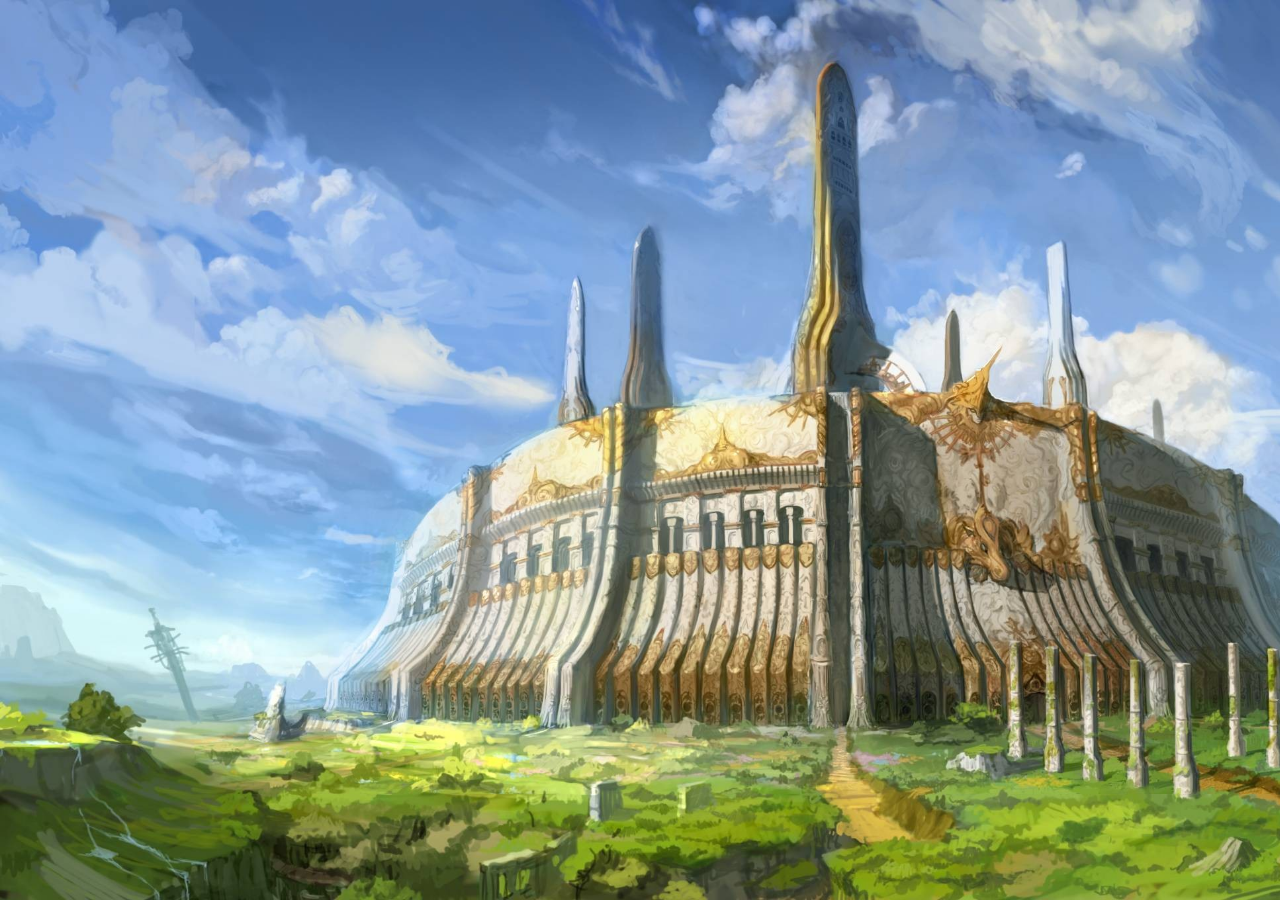
<file: index.html>
<!DOCTYPE html>
<html lang="en">
	<head>
		<title>AETO</title>

		<meta charset="utf-8">

		<link rel="stylesheet" href="AetoClient/AETO-2D/assets/css/support/reset.css">
		<link rel="stylesheet" href="AetoClient/AETO-2D/assets/css/support/bootstrap.min.css">
		<link rel="stylesheet" href="AetoClient/AETO-2D/assets/css/aeto-ui-core.css">
		<link rel="stylesheet" href="AetoClient/AETO-2D/assets/css/aeto-ui-utility.css">
		<link rel="stylesheet" href="AetoClient/AETO-2D/assets/css/aeto-ui-hudbar.css">
		<link rel="stylesheet" href="AetoClient/AETO-2D/assets/css/aeto-ui-turnbar.css">
		<link rel="stylesheet" href="AetoClient/AETO-2D/assets/css/aeto-ui-battle-menu.css">
		<link rel="stylesheet" href="AetoClient/AETO-2D/assets/fonts/aeto-font-sheet.css">
		<link rel="stylesheet" href="AetoClient/AETO-2D/assets/fonts/stylesheet1.css">
		<link rel="stylesheet" href="AetoClient/AETO-2D/assets/fonts/stylesheet2.css">
		<link rel="stylesheet" href="AetoClient/AETO-2D/assets/fonts/stylesheet3.css">
	</head>
	
	<body>
		<!-- <canvas id="gameCanvas"></canvas> -->
        <!-- <script src="http://localhost:8000/socket.io/socket.io.js"></script>  -->
		<script src="AetoClient/AETO-UTIL/Frameworks/three.min.js"></script>
		<script src="AetoClient/AETO-UTIL/Frameworks/aui-min.js"></script>
		<script src="AetoClient/AETO-UTIL/Frameworks/velocity.min.js"></script>
		<script src="AetoClient/AETO-UTIL/Frameworks/TweenMax.min.js"></script>
		<script src="AetoClient/AETO-UTIL/Frameworks/TimelineMax.min.js"></script>
		<script src="AetoClient/AETO-UTIL/Frameworks/requestAnimationFrame.js"></script>
		<script src="AetoClient/AETO-UTIL/AetoUtil.js"></script>
		
		<!--  -->
		<script src="AetoClient/AetoClientMasterController.js"></script>
		<!--  -->

		<script src="AetoClient/AETO-UI/AetoUIController.js"></script>
		<script src="AetoClient/AETO-UI/assets/js/AetoUISettings.js"></script>
		<script src="AetoClient/AETO-2D/Aeto2DViewController.js"></script>
		<script src="AetoClient/AETO-2D/assets/js/Aeto2DUtil.js"></script>
		<script src="AetoClient/AETO-2D/assets/js/AetoCombatInterface.js"></script>
		<script src="AetoClient/AETO-2D/assets/js/AetoHudbar.js"></script>
		<script src="AetoClient/AETO-2D/assets/js/AetoTurnbar.js"></script>
		<script src="AetoClient/AETO-2D/assets/js/AetoBattleMenu.js"></script>

		<!--<script src="assets/js/Keys.js"></script>
		<script src="assets/js/Player.js"></script>
		<script src="assets/js/GameSetup.js"></script>-->

		<div class="game-container" id="test">
			<div class="aeto-ui">
			</div>
		</div>
	</body>
</html>
</file>
<file: AetoClient/AETO-2D/assets/css/aeto-ui-core.css>
/* line 4, ../compass/sass/aeto-ui-core.scss */
html, body {
  height: 100%;
  width: 100%;
}

/* line 9, ../compass/sass/aeto-ui-core.scss */
body {
  /*background: url(../images/dev-bg4.jpg);*/
  background: url(../images/dev-bg5.jpg);
  /*background-color: rgb(224, 224, 224) !important;*/
  overflow: hidden;
  background-size: auto 100%;
}
/* line 16, ../compass/sass/aeto-ui-core.scss */
body.hori-scrolling-cursor {
  cursor: ew-resize !important;
}

/* line 21, ../compass/sass/aeto-ui-core.scss */
canvas {
  display: block;
}

/* line 25, ../compass/sass/aeto-ui-core.scss */
.aeto-ui {
  height: 100%;
  left: 0;
  position: absolute;
  top: 0;
  width: 100%;
}

/* line 33, ../compass/sass/aeto-ui-core.scss */
.combat-ui-container {
  height: 100%;
  left: 0;
  position: absolute;
  top: 0;
  width: 100%;
}

/* line 41, ../compass/sass/aeto-ui-core.scss */
.aeto-chevron {
  position: absolute;
  text-align: center;
  height: 10px;
  width: 10px;
}
/* line 54, ../compass/sass/aeto-ui-core.scss */
.aeto-chevron .component-container .component {
  background: inherit;
}
/* line 65, ../compass/sass/aeto-ui-core.scss */
.aeto-chevron.vertical .component {
  height: 100%;
  position: absolute;
  top: 0;
  width: 5 0%;
}
/* line 72, ../compass/sass/aeto-ui-core.scss */
.aeto-chevron.vertical .component:nth-child(1) {
  -moz-transform: skew(0deg, 6deg);
  -ms-transform: skew(0deg, 6deg);
  -webkit-transform: skew(0deg, 6deg);
  transform: skew(0deg, 6deg);
  left: 0;
}
/* line 78, ../compass/sass/aeto-ui-core.scss */
.aeto-chevron.vertical .component:nth-child(2) {
  -moz-transform: skew(0deg, -6deg);
  -ms-transform: skew(0deg, -6deg);
  -webkit-transform: skew(0deg, -6deg);
  transform: skew(0deg, -6deg);
  right: 0;
}
/* line 86, ../compass/sass/aeto-ui-core.scss */
.aeto-chevron.horizontal .component {
  width: 100%;
  height: 50%;
  position: absolute;
  left: 0;
}
/* line 93, ../compass/sass/aeto-ui-core.scss */
.aeto-chevron.horizontal .component:nth-child(1) {
  -moz-transform: skew(6deg, 0deg);
  -ms-transform: skew(6deg, 0deg);
  -webkit-transform: skew(6deg, 0deg);
  transform: skew(6deg, 0deg);
  top: 0;
}
/* line 99, ../compass/sass/aeto-ui-core.scss */
.aeto-chevron.horizontal .component:nth-child(2) {
  -moz-transform: skew(-6deg, 0deg);
  -ms-transform: skew(-6deg, 0deg);
  -webkit-transform: skew(-6deg, 0deg);
  transform: skew(-6deg, 0deg);
  bottom: 0;
}
</file>
<file: AetoClient/AETO-2D/assets/css/aeto-ui-utility.css>
/* line 4, ../compass/sass/aeto-ui-utility.scss */
.anim-hidden {
  visibility: hidden;
}

/* line 8, ../compass/sass/aeto-ui-utility.scss */
.anim-visible {
  visibility: visible;
}

/* line 16, ../compass/sass/aeto-ui-utility.scss */
.shake {
  -moz-animation: shake-little 100ms ease-in-out 0s infinite;
  -webkit-animation: shake-little 100ms ease-in-out 0s infinite;
  animation: shake-little 100ms ease-in-out 0s infinite;
  -moz-transform-origin: center center;
  -ms-transform-origin: center center;
  -webkit-transform-origin: center center;
  transform-origin: center center;
  display: inline-block;
}

@-moz-keyframes anim-stall {
  0% {
    visibility: hidden;
  }
  100% {
    visibility: hidden;
  }
}
@-webkit-keyframes anim-stall {
  0% {
    visibility: hidden;
  }
  100% {
    visibility: hidden;
  }
}
@keyframes anim-stall {
  0% {
    visibility: hidden;
  }
  100% {
    visibility: hidden;
  }
}
@-moz-keyframes shake-little {
  0% {
    -moz-transform: translate(0px, 0px) rotate(0deg);
    transform: translate(0px, 0px) rotate(0deg);
  }
  2% {
    -moz-transform: translate(-1px, 0px) rotate(-0.5deg);
    transform: translate(-1px, 0px) rotate(-0.5deg);
  }
  4% {
    -moz-transform: translate(-1px, -1px) rotate(-0.5deg);
    transform: translate(-1px, -1px) rotate(-0.5deg);
  }
  6% {
    -moz-transform: translate(-1px, -1px) rotate(-0.5deg);
    transform: translate(-1px, -1px) rotate(-0.5deg);
  }
  8% {
    -moz-transform: translate(0px, 0px) rotate(-0.5deg);
    transform: translate(0px, 0px) rotate(-0.5deg);
  }
  10% {
    -moz-transform: translate(0px, -1px) rotate(-0.5deg);
    transform: translate(0px, -1px) rotate(-0.5deg);
  }
  12% {
    -moz-transform: translate(-1px, 0px) rotate(-0.5deg);
    transform: translate(-1px, 0px) rotate(-0.5deg);
  }
  14% {
    -moz-transform: translate(-1px, -1px) rotate(-0.5deg);
    transform: translate(-1px, -1px) rotate(-0.5deg);
  }
  16% {
    -moz-transform: translate(0px, 0px) rotate(-0.5deg);
    transform: translate(0px, 0px) rotate(-0.5deg);
  }
  18% {
    -moz-transform: translate(-1px, -1px) rotate(-0.5deg);
    transform: translate(-1px, -1px) rotate(-0.5deg);
  }
  20% {
    -moz-transform: translate(-1px, -1px) rotate(-0.5deg);
    transform: translate(-1px, -1px) rotate(-0.5deg);
  }
  22% {
    -moz-transform: translate(0px, -1px) rotate(-0.5deg);
    transform: translate(0px, -1px) rotate(-0.5deg);
  }
  24% {
    -moz-transform: translate(0px, 0px) rotate(-0.5deg);
    transform: translate(0px, 0px) rotate(-0.5deg);
  }
  26% {
    -moz-transform: translate(-1px, -1px) rotate(-0.5deg);
    transform: translate(-1px, -1px) rotate(-0.5deg);
  }
  28% {
    -moz-transform: translate(-1px, -1px) rotate(-0.5deg);
    transform: translate(-1px, -1px) rotate(-0.5deg);
  }
  30% {
    -moz-transform: translate(-1px, -1px) rotate(-0.5deg);
    transform: translate(-1px, -1px) rotate(-0.5deg);
  }
  32% {
    -moz-transform: translate(0px, -1px) rotate(-0.5deg);
    transform: translate(0px, -1px) rotate(-0.5deg);
  }
  34% {
    -moz-transform: translate(-1px, -1px) rotate(-0.5deg);
    transform: translate(-1px, -1px) rotate(-0.5deg);
  }
  36% {
    -moz-transform: translate(0px, -1px) rotate(-0.5deg);
    transform: translate(0px, -1px) rotate(-0.5deg);
  }
  38% {
    -moz-transform: translate(-1px, 0px) rotate(-0.5deg);
    transform: translate(-1px, 0px) rotate(-0.5deg);
  }
  40% {
    -moz-transform: translate(0px, 0px) rotate(-0.5deg);
    transform: translate(0px, 0px) rotate(-0.5deg);
  }
  42% {
    -moz-transform: translate(-1px, -1px) rotate(-0.5deg);
    transform: translate(-1px, -1px) rotate(-0.5deg);
  }
  44% {
    -moz-transform: translate(-1px, 0px) rotate(-0.5deg);
    transform: translate(-1px, 0px) rotate(-0.5deg);
  }
  46% {
    -moz-transform: translate(0px, 0px) rotate(-0.5deg);
    transform: translate(0px, 0px) rotate(-0.5deg);
  }
  48% {
    -moz-transform: translate(-1px, -1px) rotate(-0.5deg);
    transform: translate(-1px, -1px) rotate(-0.5deg);
  }
  50% {
    -moz-transform: translate(0px, 0px) rotate(-0.5deg);
    transform: translate(0px, 0px) rotate(-0.5deg);
  }
  52% {
    -moz-transform: translate(0px, 0px) rotate(-0.5deg);
    transform: translate(0px, 0px) rotate(-0.5deg);
  }
  54% {
    -moz-transform: translate(0px, 0px) rotate(-0.5deg);
    transform: translate(0px, 0px) rotate(-0.5deg);
  }
  56% {
    -moz-transform: translate(-1px, 0px) rotate(-0.5deg);
    transform: translate(-1px, 0px) rotate(-0.5deg);
  }
  58% {
    -moz-transform: translate(0px, -1px) rotate(-0.5deg);
    transform: translate(0px, -1px) rotate(-0.5deg);
  }
  60% {
    -moz-transform: translate(-1px, -1px) rotate(-0.5deg);
    transform: translate(-1px, -1px) rotate(-0.5deg);
  }
  62% {
    -moz-transform: translate(-1px, -1px) rotate(-0.5deg);
    transform: translate(-1px, -1px) rotate(-0.5deg);
  }
  64% {
    -moz-transform: translate(-1px, 0px) rotate(-0.5deg);
    transform: translate(-1px, 0px) rotate(-0.5deg);
  }
  66% {
    -moz-transform: translate(0px, 0px) rotate(-0.5deg);
    transform: translate(0px, 0px) rotate(-0.5deg);
  }
  68% {
    -moz-transform: translate(-1px, 0px) rotate(-0.5deg);
    transform: translate(-1px, 0px) rotate(-0.5deg);
  }
  70% {
    -moz-transform: translate(0px, -1px) rotate(-0.5deg);
    transform: translate(0px, -1px) rotate(-0.5deg);
  }
  72% {
    -moz-transform: translate(0px, -1px) rotate(-0.5deg);
    transform: translate(0px, -1px) rotate(-0.5deg);
  }
  74% {
    -moz-transform: translate(-1px, -1px) rotate(-0.5deg);
    transform: translate(-1px, -1px) rotate(-0.5deg);
  }
  76% {
    -moz-transform: translate(0px, 0px) rotate(-0.5deg);
    transform: translate(0px, 0px) rotate(-0.5deg);
  }
  78% {
    -moz-transform: translate(0px, -1px) rotate(-0.5deg);
    transform: translate(0px, -1px) rotate(-0.5deg);
  }
  80% {
    -moz-transform: translate(0px, -1px) rotate(-0.5deg);
    transform: translate(0px, -1px) rotate(-0.5deg);
  }
  82% {
    -moz-transform: translate(-1px, 0px) rotate(-0.5deg);
    transform: translate(-1px, 0px) rotate(-0.5deg);
  }
  84% {
    -moz-transform: translate(-1px, 0px) rotate(-0.5deg);
    transform: translate(-1px, 0px) rotate(-0.5deg);
  }
  86% {
    -moz-transform: translate(0px, 0px) rotate(-0.5deg);
    transform: translate(0px, 0px) rotate(-0.5deg);
  }
  88% {
    -moz-transform: translate(0px, 0px) rotate(-0.5deg);
    transform: translate(0px, 0px) rotate(-0.5deg);
  }
  90% {
    -moz-transform: translate(-1px, -1px) rotate(-0.5deg);
    transform: translate(-1px, -1px) rotate(-0.5deg);
  }
  92% {
    -moz-transform: translate(0px, 0px) rotate(-0.5deg);
    transform: translate(0px, 0px) rotate(-0.5deg);
  }
  94% {
    -moz-transform: translate(0px, 0px) rotate(-0.5deg);
    transform: translate(0px, 0px) rotate(-0.5deg);
  }
  96% {
    -moz-transform: translate(-1px, -1px) rotate(-0.5deg);
    transform: translate(-1px, -1px) rotate(-0.5deg);
  }
  98% {
    -moz-transform: translate(0px, 0px) rotate(-0.5deg);
    transform: translate(0px, 0px) rotate(-0.5deg);
  }
}
@-webkit-keyframes shake-little {
  0% {
    -webkit-transform: translate(0px, 0px) rotate(0deg);
    transform: translate(0px, 0px) rotate(0deg);
  }
  2% {
    -webkit-transform: translate(-1px, 0px) rotate(-0.5deg);
    transform: translate(-1px, 0px) rotate(-0.5deg);
  }
  4% {
    -webkit-transform: translate(-1px, -1px) rotate(-0.5deg);
    transform: translate(-1px, -1px) rotate(-0.5deg);
  }
  6% {
    -webkit-transform: translate(-1px, -1px) rotate(-0.5deg);
    transform: translate(-1px, -1px) rotate(-0.5deg);
  }
  8% {
    -webkit-transform: translate(0px, 0px) rotate(-0.5deg);
    transform: translate(0px, 0px) rotate(-0.5deg);
  }
  10% {
    -webkit-transform: translate(0px, -1px) rotate(-0.5deg);
    transform: translate(0px, -1px) rotate(-0.5deg);
  }
  12% {
    -webkit-transform: translate(-1px, 0px) rotate(-0.5deg);
    transform: translate(-1px, 0px) rotate(-0.5deg);
  }
  14% {
    -webkit-transform: translate(-1px, -1px) rotate(-0.5deg);
    transform: translate(-1px, -1px) rotate(-0.5deg);
  }
  16% {
    -webkit-transform: translate(0px, 0px) rotate(-0.5deg);
    transform: translate(0px, 0px) rotate(-0.5deg);
  }
  18% {
    -webkit-transform: translate(-1px, -1px) rotate(-0.5deg);
    transform: translate(-1px, -1px) rotate(-0.5deg);
  }
  20% {
    -webkit-transform: translate(-1px, -1px) rotate(-0.5deg);
    transform: translate(-1px, -1px) rotate(-0.5deg);
  }
  22% {
    -webkit-transform: translate(0px, -1px) rotate(-0.5deg);
    transform: translate(0px, -1px) rotate(-0.5deg);
  }
  24% {
    -webkit-transform: translate(0px, 0px) rotate(-0.5deg);
    transform: translate(0px, 0px) rotate(-0.5deg);
  }
  26% {
    -webkit-transform: translate(-1px, -1px) rotate(-0.5deg);
    transform: translate(-1px, -1px) rotate(-0.5deg);
  }
  28% {
    -webkit-transform: translate(-1px, -1px) rotate(-0.5deg);
    transform: translate(-1px, -1px) rotate(-0.5deg);
  }
  30% {
    -webkit-transform: translate(-1px, -1px) rotate(-0.5deg);
    transform: translate(-1px, -1px) rotate(-0.5deg);
  }
  32% {
    -webkit-transform: translate(0px, -1px) rotate(-0.5deg);
    transform: translate(0px, -1px) rotate(-0.5deg);
  }
  34% {
    -webkit-transform: translate(-1px, -1px) rotate(-0.5deg);
    transform: translate(-1px, -1px) rotate(-0.5deg);
  }
  36% {
    -webkit-transform: translate(0px, -1px) rotate(-0.5deg);
    transform: translate(0px, -1px) rotate(-0.5deg);
  }
  38% {
    -webkit-transform: translate(-1px, 0px) rotate(-0.5deg);
    transform: translate(-1px, 0px) rotate(-0.5deg);
  }
  40% {
    -webkit-transform: translate(0px, 0px) rotate(-0.5deg);
    transform: translate(0px, 0px) rotate(-0.5deg);
  }
  42% {
    -webkit-transform: translate(-1px, -1px) rotate(-0.5deg);
    transform: translate(-1px, -1px) rotate(-0.5deg);
  }
  44% {
    -webkit-transform: translate(-1px, 0px) rotate(-0.5deg);
    transform: translate(-1px, 0px) rotate(-0.5deg);
  }
  46% {
    -webkit-transform: translate(0px, 0px) rotate(-0.5deg);
    transform: translate(0px, 0px) rotate(-0.5deg);
  }
  48% {
    -webkit-transform: translate(-1px, -1px) rotate(-0.5deg);
    transform: translate(-1px, -1px) rotate(-0.5deg);
  }
  50% {
    -webkit-transform: translate(0px, 0px) rotate(-0.5deg);
    transform: translate(0px, 0px) rotate(-0.5deg);
  }
  52% {
    -webkit-transform: translate(0px, 0px) rotate(-0.5deg);
    transform: translate(0px, 0px) rotate(-0.5deg);
  }
  54% {
    -webkit-transform: translate(0px, 0px) rotate(-0.5deg);
    transform: translate(0px, 0px) rotate(-0.5deg);
  }
  56% {
    -webkit-transform: translate(-1px, 0px) rotate(-0.5deg);
    transform: translate(-1px, 0px) rotate(-0.5deg);
  }
  58% {
    -webkit-transform: translate(0px, -1px) rotate(-0.5deg);
    transform: translate(0px, -1px) rotate(-0.5deg);
  }
  60% {
    -webkit-transform: translate(-1px, -1px) rotate(-0.5deg);
    transform: translate(-1px, -1px) rotate(-0.5deg);
  }
  62% {
    -webkit-transform: translate(-1px, -1px) rotate(-0.5deg);
    transform: translate(-1px, -1px) rotate(-0.5deg);
  }
  64% {
    -webkit-transform: translate(-1px, 0px) rotate(-0.5deg);
    transform: translate(-1px, 0px) rotate(-0.5deg);
  }
  66% {
    -webkit-transform: translate(0px, 0px) rotate(-0.5deg);
    transform: translate(0px, 0px) rotate(-0.5deg);
  }
  68% {
    -webkit-transform: translate(-1px, 0px) rotate(-0.5deg);
    transform: translate(-1px, 0px) rotate(-0.5deg);
  }
  70% {
    -webkit-transform: translate(0px, -1px) rotate(-0.5deg);
    transform: translate(0px, -1px) rotate(-0.5deg);
  }
  72% {
    -webkit-transform: translate(0px, -1px) rotate(-0.5deg);
    transform: translate(0px, -1px) rotate(-0.5deg);
  }
  74% {
    -webkit-transform: translate(-1px, -1px) rotate(-0.5deg);
    transform: translate(-1px, -1px) rotate(-0.5deg);
  }
  76% {
    -webkit-transform: translate(0px, 0px) rotate(-0.5deg);
    transform: translate(0px, 0px) rotate(-0.5deg);
  }
  78% {
    -webkit-transform: translate(0px, -1px) rotate(-0.5deg);
    transform: translate(0px, -1px) rotate(-0.5deg);
  }
  80% {
    -webkit-transform: translate(0px, -1px) rotate(-0.5deg);
    transform: translate(0px, -1px) rotate(-0.5deg);
  }
  82% {
    -webkit-transform: translate(-1px, 0px) rotate(-0.5deg);
    transform: translate(-1px, 0px) rotate(-0.5deg);
  }
  84% {
    -webkit-transform: translate(-1px, 0px) rotate(-0.5deg);
    transform: translate(-1px, 0px) rotate(-0.5deg);
  }
  86% {
    -webkit-transform: translate(0px, 0px) rotate(-0.5deg);
    transform: translate(0px, 0px) rotate(-0.5deg);
  }
  88% {
    -webkit-transform: translate(0px, 0px) rotate(-0.5deg);
    transform: translate(0px, 0px) rotate(-0.5deg);
  }
  90% {
    -webkit-transform: translate(-1px, -1px) rotate(-0.5deg);
    transform: translate(-1px, -1px) rotate(-0.5deg);
  }
  92% {
    -webkit-transform: translate(0px, 0px) rotate(-0.5deg);
    transform: translate(0px, 0px) rotate(-0.5deg);
  }
  94% {
    -webkit-transform: translate(0px, 0px) rotate(-0.5deg);
    transform: translate(0px, 0px) rotate(-0.5deg);
  }
  96% {
    -webkit-transform: translate(-1px, -1px) rotate(-0.5deg);
    transform: translate(-1px, -1px) rotate(-0.5deg);
  }
  98% {
    -webkit-transform: translate(0px, 0px) rotate(-0.5deg);
    transform: translate(0px, 0px) rotate(-0.5deg);
  }
}
@keyframes shake-little {
  0% {
    -moz-transform: translate(0px, 0px) rotate(0deg);
    -ms-transform: translate(0px, 0px) rotate(0deg);
    -webkit-transform: translate(0px, 0px) rotate(0deg);
    transform: translate(0px, 0px) rotate(0deg);
  }
  2% {
    -moz-transform: translate(-1px, 0px) rotate(-0.5deg);
    -ms-transform: translate(-1px, 0px) rotate(-0.5deg);
    -webkit-transform: translate(-1px, 0px) rotate(-0.5deg);
    transform: translate(-1px, 0px) rotate(-0.5deg);
  }
  4% {
    -moz-transform: translate(-1px, -1px) rotate(-0.5deg);
    -ms-transform: translate(-1px, -1px) rotate(-0.5deg);
    -webkit-transform: translate(-1px, -1px) rotate(-0.5deg);
    transform: translate(-1px, -1px) rotate(-0.5deg);
  }
  6% {
    -moz-transform: translate(-1px, -1px) rotate(-0.5deg);
    -ms-transform: translate(-1px, -1px) rotate(-0.5deg);
    -webkit-transform: translate(-1px, -1px) rotate(-0.5deg);
    transform: translate(-1px, -1px) rotate(-0.5deg);
  }
  8% {
    -moz-transform: translate(0px, 0px) rotate(-0.5deg);
    -ms-transform: translate(0px, 0px) rotate(-0.5deg);
    -webkit-transform: translate(0px, 0px) rotate(-0.5deg);
    transform: translate(0px, 0px) rotate(-0.5deg);
  }
  10% {
    -moz-transform: translate(0px, -1px) rotate(-0.5deg);
    -ms-transform: translate(0px, -1px) rotate(-0.5deg);
    -webkit-transform: translate(0px, -1px) rotate(-0.5deg);
    transform: translate(0px, -1px) rotate(-0.5deg);
  }
  12% {
    -moz-transform: translate(-1px, 0px) rotate(-0.5deg);
    -ms-transform: translate(-1px, 0px) rotate(-0.5deg);
    -webkit-transform: translate(-1px, 0px) rotate(-0.5deg);
    transform: translate(-1px, 0px) rotate(-0.5deg);
  }
  14% {
    -moz-transform: translate(-1px, -1px) rotate(-0.5deg);
    -ms-transform: translate(-1px, -1px) rotate(-0.5deg);
    -webkit-transform: translate(-1px, -1px) rotate(-0.5deg);
    transform: translate(-1px, -1px) rotate(-0.5deg);
  }
  16% {
    -moz-transform: translate(0px, 0px) rotate(-0.5deg);
    -ms-transform: translate(0px, 0px) rotate(-0.5deg);
    -webkit-transform: translate(0px, 0px) rotate(-0.5deg);
    transform: translate(0px, 0px) rotate(-0.5deg);
  }
  18% {
    -moz-transform: translate(-1px, -1px) rotate(-0.5deg);
    -ms-transform: translate(-1px, -1px) rotate(-0.5deg);
    -webkit-transform: translate(-1px, -1px) rotate(-0.5deg);
    transform: translate(-1px, -1px) rotate(-0.5deg);
  }
  20% {
    -moz-transform: translate(-1px, -1px) rotate(-0.5deg);
    -ms-transform: translate(-1px, -1px) rotate(-0.5deg);
    -webkit-transform: translate(-1px, -1px) rotate(-0.5deg);
    transform: translate(-1px, -1px) rotate(-0.5deg);
  }
  22% {
    -moz-transform: translate(0px, -1px) rotate(-0.5deg);
    -ms-transform: translate(0px, -1px) rotate(-0.5deg);
    -webkit-transform: translate(0px, -1px) rotate(-0.5deg);
    transform: translate(0px, -1px) rotate(-0.5deg);
  }
  24% {
    -moz-transform: translate(0px, 0px) rotate(-0.5deg);
    -ms-transform: translate(0px, 0px) rotate(-0.5deg);
    -webkit-transform: translate(0px, 0px) rotate(-0.5deg);
    transform: translate(0px, 0px) rotate(-0.5deg);
  }
  26% {
    -moz-transform: translate(-1px, -1px) rotate(-0.5deg);
    -ms-transform: translate(-1px, -1px) rotate(-0.5deg);
    -webkit-transform: translate(-1px, -1px) rotate(-0.5deg);
    transform: translate(-1px, -1px) rotate(-0.5deg);
  }
  28% {
    -moz-transform: translate(-1px, -1px) rotate(-0.5deg);
    -ms-transform: translate(-1px, -1px) rotate(-0.5deg);
    -webkit-transform: translate(-1px, -1px) rotate(-0.5deg);
    transform: translate(-1px, -1px) rotate(-0.5deg);
  }
  30% {
    -moz-transform: translate(-1px, -1px) rotate(-0.5deg);
    -ms-transform: translate(-1px, -1px) rotate(-0.5deg);
    -webkit-transform: translate(-1px, -1px) rotate(-0.5deg);
    transform: translate(-1px, -1px) rotate(-0.5deg);
  }
  32% {
    -moz-transform: translate(0px, -1px) rotate(-0.5deg);
    -ms-transform: translate(0px, -1px) rotate(-0.5deg);
    -webkit-transform: translate(0px, -1px) rotate(-0.5deg);
    transform: translate(0px, -1px) rotate(-0.5deg);
  }
  34% {
    -moz-transform: translate(-1px, -1px) rotate(-0.5deg);
    -ms-transform: translate(-1px, -1px) rotate(-0.5deg);
    -webkit-transform: translate(-1px, -1px) rotate(-0.5deg);
    transform: translate(-1px, -1px) rotate(-0.5deg);
  }
  36% {
    -moz-transform: translate(0px, -1px) rotate(-0.5deg);
    -ms-transform: translate(0px, -1px) rotate(-0.5deg);
    -webkit-transform: translate(0px, -1px) rotate(-0.5deg);
    transform: translate(0px, -1px) rotate(-0.5deg);
  }
  38% {
    -moz-transform: translate(-1px, 0px) rotate(-0.5deg);
    -ms-transform: translate(-1px, 0px) rotate(-0.5deg);
    -webkit-transform: translate(-1px, 0px) rotate(-0.5deg);
    transform: translate(-1px, 0px) rotate(-0.5deg);
  }
  40% {
    -moz-transform: translate(0px, 0px) rotate(-0.5deg);
    -ms-transform: translate(0px, 0px) rotate(-0.5deg);
    -webkit-transform: translate(0px, 0px) rotate(-0.5deg);
    transform: translate(0px, 0px) rotate(-0.5deg);
  }
  42% {
    -moz-transform: translate(-1px, -1px) rotate(-0.5deg);
    -ms-transform: translate(-1px, -1px) rotate(-0.5deg);
    -webkit-transform: translate(-1px, -1px) rotate(-0.5deg);
    transform: translate(-1px, -1px) rotate(-0.5deg);
  }
  44% {
    -moz-transform: translate(-1px, 0px) rotate(-0.5deg);
    -ms-transform: translate(-1px, 0px) rotate(-0.5deg);
    -webkit-transform: translate(-1px, 0px) rotate(-0.5deg);
    transform: translate(-1px, 0px) rotate(-0.5deg);
  }
  46% {
    -moz-transform: translate(0px, 0px) rotate(-0.5deg);
    -ms-transform: translate(0px, 0px) rotate(-0.5deg);
    -webkit-transform: translate(0px, 0px) rotate(-0.5deg);
    transform: translate(0px, 0px) rotate(-0.5deg);
  }
  48% {
    -moz-transform: translate(-1px, -1px) rotate(-0.5deg);
    -ms-transform: translate(-1px, -1px) rotate(-0.5deg);
    -webkit-transform: translate(-1px, -1px) rotate(-0.5deg);
    transform: translate(-1px, -1px) rotate(-0.5deg);
  }
  50% {
    -moz-transform: translate(0px, 0px) rotate(-0.5deg);
    -ms-transform: translate(0px, 0px) rotate(-0.5deg);
    -webkit-transform: translate(0px, 0px) rotate(-0.5deg);
    transform: translate(0px, 0px) rotate(-0.5deg);
  }
  52% {
    -moz-transform: translate(0px, 0px) rotate(-0.5deg);
    -ms-transform: translate(0px, 0px) rotate(-0.5deg);
    -webkit-transform: translate(0px, 0px) rotate(-0.5deg);
    transform: translate(0px, 0px) rotate(-0.5deg);
  }
  54% {
    -moz-transform: translate(0px, 0px) rotate(-0.5deg);
    -ms-transform: translate(0px, 0px) rotate(-0.5deg);
    -webkit-transform: translate(0px, 0px) rotate(-0.5deg);
    transform: translate(0px, 0px) rotate(-0.5deg);
  }
  56% {
    -moz-transform: translate(-1px, 0px) rotate(-0.5deg);
    -ms-transform: translate(-1px, 0px) rotate(-0.5deg);
    -webkit-transform: translate(-1px, 0px) rotate(-0.5deg);
    transform: translate(-1px, 0px) rotate(-0.5deg);
  }
  58% {
    -moz-transform: translate(0px, -1px) rotate(-0.5deg);
    -ms-transform: translate(0px, -1px) rotate(-0.5deg);
    -webkit-transform: translate(0px, -1px) rotate(-0.5deg);
    transform: translate(0px, -1px) rotate(-0.5deg);
  }
  60% {
    -moz-transform: translate(-1px, -1px) rotate(-0.5deg);
    -ms-transform: translate(-1px, -1px) rotate(-0.5deg);
    -webkit-transform: translate(-1px, -1px) rotate(-0.5deg);
    transform: translate(-1px, -1px) rotate(-0.5deg);
  }
  62% {
    -moz-transform: translate(-1px, -1px) rotate(-0.5deg);
    -ms-transform: translate(-1px, -1px) rotate(-0.5deg);
    -webkit-transform: translate(-1px, -1px) rotate(-0.5deg);
    transform: translate(-1px, -1px) rotate(-0.5deg);
  }
  64% {
    -moz-transform: translate(-1px, 0px) rotate(-0.5deg);
    -ms-transform: translate(-1px, 0px) rotate(-0.5deg);
    -webkit-transform: translate(-1px, 0px) rotate(-0.5deg);
    transform: translate(-1px, 0px) rotate(-0.5deg);
  }
  66% {
    -moz-transform: translate(0px, 0px) rotate(-0.5deg);
    -ms-transform: translate(0px, 0px) rotate(-0.5deg);
    -webkit-transform: translate(0px, 0px) rotate(-0.5deg);
    transform: translate(0px, 0px) rotate(-0.5deg);
  }
  68% {
    -moz-transform: translate(-1px, 0px) rotate(-0.5deg);
    -ms-transform: translate(-1px, 0px) rotate(-0.5deg);
    -webkit-transform: translate(-1px, 0px) rotate(-0.5deg);
    transform: translate(-1px, 0px) rotate(-0.5deg);
  }
  70% {
    -moz-transform: translate(0px, -1px) rotate(-0.5deg);
    -ms-transform: translate(0px, -1px) rotate(-0.5deg);
    -webkit-transform: translate(0px, -1px) rotate(-0.5deg);
    transform: translate(0px, -1px) rotate(-0.5deg);
  }
  72% {
    -moz-transform: translate(0px, -1px) rotate(-0.5deg);
    -ms-transform: translate(0px, -1px) rotate(-0.5deg);
    -webkit-transform: translate(0px, -1px) rotate(-0.5deg);
    transform: translate(0px, -1px) rotate(-0.5deg);
  }
  74% {
    -moz-transform: translate(-1px, -1px) rotate(-0.5deg);
    -ms-transform: translate(-1px, -1px) rotate(-0.5deg);
    -webkit-transform: translate(-1px, -1px) rotate(-0.5deg);
    transform: translate(-1px, -1px) rotate(-0.5deg);
  }
  76% {
    -moz-transform: translate(0px, 0px) rotate(-0.5deg);
    -ms-transform: translate(0px, 0px) rotate(-0.5deg);
    -webkit-transform: translate(0px, 0px) rotate(-0.5deg);
    transform: translate(0px, 0px) rotate(-0.5deg);
  }
  78% {
    -moz-transform: translate(0px, -1px) rotate(-0.5deg);
    -ms-transform: translate(0px, -1px) rotate(-0.5deg);
    -webkit-transform: translate(0px, -1px) rotate(-0.5deg);
    transform: translate(0px, -1px) rotate(-0.5deg);
  }
  80% {
    -moz-transform: translate(0px, -1px) rotate(-0.5deg);
    -ms-transform: translate(0px, -1px) rotate(-0.5deg);
    -webkit-transform: translate(0px, -1px) rotate(-0.5deg);
    transform: translate(0px, -1px) rotate(-0.5deg);
  }
  82% {
    -moz-transform: translate(-1px, 0px) rotate(-0.5deg);
    -ms-transform: translate(-1px, 0px) rotate(-0.5deg);
    -webkit-transform: translate(-1px, 0px) rotate(-0.5deg);
    transform: translate(-1px, 0px) rotate(-0.5deg);
  }
  84% {
    -moz-transform: translate(-1px, 0px) rotate(-0.5deg);
    -ms-transform: translate(-1px, 0px) rotate(-0.5deg);
    -webkit-transform: translate(-1px, 0px) rotate(-0.5deg);
    transform: translate(-1px, 0px) rotate(-0.5deg);
  }
  86% {
    -moz-transform: translate(0px, 0px) rotate(-0.5deg);
    -ms-transform: translate(0px, 0px) rotate(-0.5deg);
    -webkit-transform: translate(0px, 0px) rotate(-0.5deg);
    transform: translate(0px, 0px) rotate(-0.5deg);
  }
  88% {
    -moz-transform: translate(0px, 0px) rotate(-0.5deg);
    -ms-transform: translate(0px, 0px) rotate(-0.5deg);
    -webkit-transform: translate(0px, 0px) rotate(-0.5deg);
    transform: translate(0px, 0px) rotate(-0.5deg);
  }
  90% {
    -moz-transform: translate(-1px, -1px) rotate(-0.5deg);
    -ms-transform: translate(-1px, -1px) rotate(-0.5deg);
    -webkit-transform: translate(-1px, -1px) rotate(-0.5deg);
    transform: translate(-1px, -1px) rotate(-0.5deg);
  }
  92% {
    -moz-transform: translate(0px, 0px) rotate(-0.5deg);
    -ms-transform: translate(0px, 0px) rotate(-0.5deg);
    -webkit-transform: translate(0px, 0px) rotate(-0.5deg);
    transform: translate(0px, 0px) rotate(-0.5deg);
  }
  94% {
    -moz-transform: translate(0px, 0px) rotate(-0.5deg);
    -ms-transform: translate(0px, 0px) rotate(-0.5deg);
    -webkit-transform: translate(0px, 0px) rotate(-0.5deg);
    transform: translate(0px, 0px) rotate(-0.5deg);
  }
  96% {
    -moz-transform: translate(-1px, -1px) rotate(-0.5deg);
    -ms-transform: translate(-1px, -1px) rotate(-0.5deg);
    -webkit-transform: translate(-1px, -1px) rotate(-0.5deg);
    transform: translate(-1px, -1px) rotate(-0.5deg);
  }
  98% {
    -moz-transform: translate(0px, 0px) rotate(-0.5deg);
    -ms-transform: translate(0px, 0px) rotate(-0.5deg);
    -webkit-transform: translate(0px, 0px) rotate(-0.5deg);
    transform: translate(0px, 0px) rotate(-0.5deg);
  }
}
</file>
<file: AetoClient/AETO-2D/assets/css/aeto-ui-hudbar.css>
@import url(http://fonts.googleapis.com/css?family=Gilda+Display|Libre+Baskerville|Crimson+Text|Cardo|Gentium+Book+Basic|Lusitana);
/* line 6, ../compass/sass/aeto-ui-hudbar.scss */
.aeto-ui-hudbar-container {
  -moz-transform-origin: left bottom;
  -ms-transform-origin: left bottom;
  -webkit-transform-origin: left bottom;
  transform-origin: left bottom;
  bottom: 30px;
  height: 260px;
  left: 50px;
  position: fixed;
  z-index: 5;
}
/* line 19, ../compass/sass/aeto-ui-hudbar.scss */
.aeto-ui-hudbar-container .aeto-ui-hudbar {
  position: relative;
  height: 100%;
}
/* line 24, ../compass/sass/aeto-ui-hudbar.scss */
.aeto-ui-hudbar-container .frame-header-holder {
  left: 200px;
  position: absolute;
  top: 65px;
  z-index: 5;
}
/* line 31, ../compass/sass/aeto-ui-hudbar.scss */
.aeto-ui-hudbar-container .frame-header-content {
  position: relative;
  height: 76px;
}
/* line 35, ../compass/sass/aeto-ui-hudbar.scss */
.aeto-ui-hudbar-container .frame-header-content .frame-header-icon {
  width: 56px;
  height: 56px;
  position: absolute;
  background: url("http://i.imgur.com/mpR6O4U.png");
  background-size: contain;
  left: 38px;
  top: 8px;
}
/* line 45, ../compass/sass/aeto-ui-hudbar.scss */
.aeto-ui-hudbar-container .frame-header-content .frame-header-framework-name {
  background-size: contain;
  font-family: 'Montserrat', sans-serif;
  font-weight: bold;
  left: 108px;
  position: absolute;
  top: 8px;
}
/* line 54, ../compass/sass/aeto-ui-hudbar.scss */
.aeto-ui-hudbar-container .frame-header-content .frame-header-name {
  font-family: 'Josefin Sans', sans-serif;
  color: #3c3c3c;
  font-weight: 600;
  font-size: 36px;
  line-height: 20px;
  padding-left: 106px;
  padding-right: 106px;
  position: relative;
  top: 35px;
}
/* line 70, ../compass/sass/aeto-ui-hudbar.scss */
.aeto-ui-hudbar-container .back-bg-group {
  height: 100%;
  opacity: .75;
  z-index: 1;
}
/* line 75, ../compass/sass/aeto-ui-hudbar.scss */
.aeto-ui-hudbar-container .back-bg-group .dark-bg {
  opacity: .4;
  position: relative;
  height: 100%;
}
/* line 80, ../compass/sass/aeto-ui-hudbar.scss */
.aeto-ui-hudbar-container .back-bg-group .dark-bg .bg-circle {
  height: 100%;
  left: 0;
  position: absolute;
  top: 0;
  width: 260px;
}
/* line 87, ../compass/sass/aeto-ui-hudbar.scss */
.aeto-ui-hudbar-container .back-bg-group .dark-bg .bg-circle .bg-circle-fill {
  -moz-box-shadow: inset 0 0 0 130px #000, 0 0 4px 2px rgba(0, 0, 0, 0.6);
  -webkit-box-shadow: inset 0 0 0 130px #000, 0 0 4px 2px rgba(0, 0, 0, 0.6);
  box-shadow: inset 0 0 0 130px #000, 0 0 4px 2px rgba(0, 0, 0, 0.6);
  -moz-border-radius: 50%;
  -webkit-border-radius: 50%;
  border-radius: 50%;
  height: 100%;
  left: 0;
  position: absolute;
  top: 0;
  width: 100%;
}
/* line 99, ../compass/sass/aeto-ui-hudbar.scss */
.aeto-ui-hudbar-container .back-bg-group .dark-bg .bg-header-tab {
  height: 7px;
  top: 58px;
  left: 237.9px;
  width: 56px;
  background: #000;
  position: absolute;
}
/* line 107, ../compass/sass/aeto-ui-hudbar.scss */
.aeto-ui-hudbar-container .back-bg-group .dark-bg .bg-header-tab:after {
  right: -6px;
  content: "";
  position: absolute;
  width: 0;
  height: 0;
  border-style: solid;
  border-width: 7px 0 0 6px;
  border-color: transparent transparent transparent #000;
  top: 0;
}
/* line 121, ../compass/sass/aeto-ui-hudbar.scss */
.aeto-ui-hudbar-container .back-bg-group .stat-status-bar-group {
  opacity: .42;
  z-index: 2;
}
/* line 127, ../compass/sass/aeto-ui-hudbar.scss */
.aeto-ui-hudbar-container .stat-frame {
  height: 249px;
  left: 6px;
  position: absolute;
  top: 6px;
  width: 248px;
  z-index: 2;
}
/* line 135, ../compass/sass/aeto-ui-hudbar.scss */
.aeto-ui-hudbar-container .stat-frame .stat-frame-bar {
  -moz-transition-duration: 0.35s;
  -o-transition-duration: 0.35s;
  -webkit-transition-duration: 0.35s;
  transition-duration: 0.35s;
  -moz-transition-property: stroke-dashoffset;
  -o-transition-property: stroke-dashoffset;
  -webkit-transition-property: stroke-dashoffset;
  transition-property: stroke-dashoffset;
  -moz-transition-timing-function: ease-in-out;
  -o-transition-timing-function: ease-in-out;
  -webkit-transition-timing-function: ease-in-out;
  transition-timing-function: ease-in-out;
  stroke: #000;
  stroke-dasharray: 540;
  stroke-dashoffset: 0;
  stroke-width: 18px;
}
/* line 147, ../compass/sass/aeto-ui-hudbar.scss */
.aeto-ui-hudbar-container .effects-bar-frame {
  -moz-transition-duration: 0.4s;
  -o-transition-duration: 0.4s;
  -webkit-transition-duration: 0.4s;
  transition-duration: 0.4s;
  -moz-transition-property: width;
  -o-transition-property: width;
  -webkit-transition-property: width;
  transition-property: width;
  -moz-transition-timing-function: ease-in-out;
  -o-transition-timing-function: ease-in-out;
  -webkit-transition-timing-function: ease-in-out;
  transition-timing-function: ease-in-out;
  bottom: 5.4px;
  height: 18.4px;
  left: 130px;
  position: absolute;
  width: 30px;
}
/* line 158, ../compass/sass/aeto-ui-hudbar.scss */
.aeto-ui-hudbar-container .effects-bar-frame .effect-bar-bg {
  background: #000;
  border-color: rgba(0, 0, 0, 0.3);
  border-style: solid;
  border-width: 1px 0;
  bottom: 0;
  height: 100%;
  left: 0;
  position: absolute;
  width: 100%;
}
/* line 171, ../compass/sass/aeto-ui-hudbar.scss */
.aeto-ui-hudbar-container .effects-bar-frame .effect-bar-edge {
  border-color: #000 transparent transparent transparent;
  border-style: solid;
  border-width: 18.4px 18px 0 0;
  height: 0;
  position: absolute;
  right: -17.9px;
  top: 0;
  width: 0;
}
/* line 183, ../compass/sass/aeto-ui-hudbar.scss */
.aeto-ui-hudbar-container .frame-header-bg {
  left: 200px;
  position: absolute;
  top: 65px;
  z-index: 3;
}
/* line 191, ../compass/sass/aeto-ui-hudbar.scss */
.aeto-ui-hudbar-container .frame-header-bg .frame-bg {
  height: 100%;
  left: 0;
  position: absolute;
  top: 0;
  width: 100%;
}
/* line 198, ../compass/sass/aeto-ui-hudbar.scss */
.aeto-ui-hudbar-container .frame-header-bg .frame-bg .bg-solid-fill {
  background: #FFF;
  height: 100%;
  left: 0;
  position: absolute;
  top: 0;
  width: calc(80% - 80px);
  z-index: 1;
}
/* line 208, ../compass/sass/aeto-ui-hudbar.scss */
.aeto-ui-hudbar-container .frame-header-bg .frame-bg .bg-gradient-fill {
  background-image: url('[data-uri]');
  background-size: 100%;
  background-image: -webkit-gradient(linear, 0% 50%, 100% 50%, color-stop(0%, #ffffff), color-stop(100%, rgba(255, 255, 255, 0)));
  background-image: -moz-linear-gradient(left, #ffffff 0%, rgba(255, 255, 255, 0) 100%);
  background-image: -webkit-linear-gradient(left, #ffffff 0%, rgba(255, 255, 255, 0) 100%);
  background-image: linear-gradient(to right, #ffffff 0%, rgba(255, 255, 255, 0) 100%);
  top: 0;
  right: 1px;
  height: 100%;
  position: absolute;
  width: calc(20% + 80px);
  z-index: 1;
}
/* line 221, ../compass/sass/aeto-ui-hudbar.scss */
.aeto-ui-hudbar-container .outer-frame {
  height: 203px;
  left: 28.5px;
  opacity: .21;
  position: absolute;
  top: 28.5px;
}
/* line 230, ../compass/sass/aeto-ui-hudbar.scss */
.aeto-ui-hudbar-container .outer-frame .frame-circle {
  height: 260px;
  top: -28.5px;
  left: -28.5px;
  position: absolute;
  width: 260px;
}
/* line 237, ../compass/sass/aeto-ui-hudbar.scss */
.aeto-ui-hudbar-container .outer-frame .frame-circle .frame-circle-fill {
  -moz-border-radius: 50%;
  -webkit-border-radius: 50%;
  border-radius: 50%;
  -moz-box-shadow: 0 0 3px 3px rgba(0, 0, 0, 0.5);
  -webkit-box-shadow: 0 0 3px 3px rgba(0, 0, 0, 0.5);
  box-shadow: 0 0 3px 3px rgba(0, 0, 0, 0.5);
  background: #000;
  position: absolute;
  height: 203px;
  left: 28.5px;
  top: 28.5px;
  width: 203px;
  height: 203px;
}
/* line 251, ../compass/sass/aeto-ui-hudbar.scss */
.aeto-ui-hudbar-container .outer-frame .frame-bar-container {
  bottom: 0;
  height: 95px;
  left: 104px;
  position: absolute;
  width: 617px;
}
/* line 260, ../compass/sass/aeto-ui-hudbar.scss */
.aeto-ui-hudbar-container .outer-frame .frame-bar-container .frame-bar {
  -webkit-clip-path: url(../svgs/aeto-gray-frame.svg);
  clip-path: url(../svgs/aeto-gray-frame.svg#svgClip);
  -webkit-mask: url(../svgs/aeto-gray-frame.svg);
  height: 100%;
  left: 0;
  position: absolute;
  top: 0;
  width: 100%;
  z-index: 2;
}
/* line 272, ../compass/sass/aeto-ui-hudbar.scss */
.aeto-ui-hudbar-container .outer-frame .frame-bar-container .frame-bar .frame-bar-fill {
  background: #000;
  position: absolute;
  top: 0;
  left: 0;
  width: 100%;
  height: 100%;
}
/* line 280, ../compass/sass/aeto-ui-hudbar.scss */
.aeto-ui-hudbar-container .outer-frame .frame-bar-container .frame-bar .frame-bar-fill:after {
  border-color: transparent transparent transparent #000;
  border-style: solid;
  border-width: 47.5px 0 47.5px 40px;
  content: "";
  height: 0;
  position: absolute;
  right: -40px;
  width: 0;
}
/* line 295, ../compass/sass/aeto-ui-hudbar.scss */
.aeto-ui-hudbar-container .outer-frame .frame-bar-container .frame-bar-shadow {
  -moz-transform: scale(1.015);
  -ms-transform: scale(1.015);
  -webkit-transform: scale(1.015);
  transform: scale(1.015);
  -webkit-filter: blur(3px);
  filter: blur(3px);
  background: url(../svgs/aeto-gray-frame.svg);
  height: 100%;
  left: 0;
  opacity: .85;
  position: absolute;
  top: 0;
  width: 100%;
  z-index: 1;
}
/* line 315, ../compass/sass/aeto-ui-hudbar.scss */
.aeto-ui-hudbar-container .white-frame-group {
  position: absolute;
  top: 0;
  z-index: 6;
}
/* line 321, ../compass/sass/aeto-ui-hudbar.scss */
.aeto-ui-hudbar-container .white-frame {
  height: 196px;
  left: 32px;
  position: absolute;
  top: 32px;
}
/* line 327, ../compass/sass/aeto-ui-hudbar.scss */
.aeto-ui-hudbar-container .white-frame .frame-circle {
  height: 100%;
  left: 0;
  position: absolute;
  top: 0;
  width: 196px;
}
/* line 334, ../compass/sass/aeto-ui-hudbar.scss */
.aeto-ui-hudbar-container .white-frame .frame-circle .frame-circle-fill {
  -moz-border-radius: 50%;
  -webkit-border-radius: 50%;
  border-radius: 50%;
  background: #FAFAFA;
  height: 100%;
  left: 0;
  position: absolute;
  top: 0;
  width: 100%;
}
/* line 346, ../compass/sass/aeto-ui-hudbar.scss */
.aeto-ui-hudbar-container .white-frame .frame-bar {
  clip-path: url(../svgs/aeto-white-frame.svg#svgClip);
  -webkit-clip-path: url(../svgs/aeto-white-frame.svg);
  -webkit-mask: url(../svgs/aeto-white-frame.svg);
  bottom: 0;
  height: 87px;
  left: 100px;
  position: absolute;
  width: 609px;
}
/* line 357, ../compass/sass/aeto-ui-hudbar.scss */
.aeto-ui-hudbar-container .white-frame .frame-bar .frame-bar-fill {
  position: absolute;
  background: #FAFAFA;
  left: 0;
  width: 100%;
}
/* line 367, ../compass/sass/aeto-ui-hudbar.scss */
.aeto-ui-hudbar-container .white-frame .frame-bar .frame-bar-fill:after {
  border-color: transparent transparent transparent #FAFAFA;
  border-style: solid;
  content: "";
  height: 0;
  position: absolute;
  width: 0;
}
/* line 376, ../compass/sass/aeto-ui-hudbar.scss */
.aeto-ui-hudbar-container .white-frame .frame-bar .frame-bar-fill:nth-child(1) {
  height: 16px;
  top: 0;
}
/* line 380, ../compass/sass/aeto-ui-hudbar.scss */
.aeto-ui-hudbar-container .white-frame .frame-bar .frame-bar-fill:nth-child(1):after {
  border-width: 8px 0 8px 16px;
  right: -16px;
}
/* line 386, ../compass/sass/aeto-ui-hudbar.scss */
.aeto-ui-hudbar-container .white-frame .frame-bar .frame-bar-fill:nth-child(2) {
  height: 45px;
  top: 16px;
}
/* line 390, ../compass/sass/aeto-ui-hudbar.scss */
.aeto-ui-hudbar-container .white-frame .frame-bar .frame-bar-fill:nth-child(2):after {
  border-width: 22.5px 0 22.5px 45px;
  right: -45px;
}
/* line 396, ../compass/sass/aeto-ui-hudbar.scss */
.aeto-ui-hudbar-container .white-frame .frame-bar .frame-bar-fill:nth-child(3) {
  height: 26px;
  top: 61px;
}
/* line 400, ../compass/sass/aeto-ui-hudbar.scss */
.aeto-ui-hudbar-container .white-frame .frame-bar .frame-bar-fill:nth-child(3):after {
  border-width: 13px 0 13px 26px;
  right: -26px;
}
/* line 409, ../compass/sass/aeto-ui-hudbar.scss */
.aeto-ui-hudbar-container .portrait-outer-outline {
  -moz-transform: rotate(-90deg) scale(1, -1);
  -ms-transform: rotate(-90deg) scale(1, -1);
  -webkit-transform: rotate(-90deg) scale(1, -1);
  transform: rotate(-90deg) scale(1, -1);
  height: 184px;
  left: 38px;
  position: absolute;
  top: 38px;
  width: 184px;
}
/* line 418, ../compass/sass/aeto-ui-hudbar.scss */
.aeto-ui-hudbar-container .portrait-outer-outline .portrait-outer-path {
  stroke: #D7D7D7;
  stroke-dasharray: 572;
  stroke-dashoffset: 0;
  stroke-width: 2px;
}
/* line 426, ../compass/sass/aeto-ui-hudbar.scss */
.aeto-ui-hudbar-container .portrait-inner-outline {
  -moz-transform: rotate(90deg);
  -ms-transform: rotate(90deg);
  -webkit-transform: rotate(90deg);
  transform: rotate(90deg);
  height: 168px;
  left: 46px;
  position: absolute;
  top: 46px;
  width: 168px;
}
/* line 435, ../compass/sass/aeto-ui-hudbar.scss */
.aeto-ui-hudbar-container .portrait-inner-outline .portrait-inner-path {
  -moz-transition-duration: 0.35s;
  -o-transition-duration: 0.35s;
  -webkit-transition-duration: 0.35s;
  transition-duration: 0.35s;
  -moz-transition-property: all;
  -o-transition-property: all;
  -webkit-transition-property: all;
  transition-property: all;
  -moz-transition-timing-function: ease-in-out;
  -o-transition-timing-function: ease-in-out;
  -webkit-transition-timing-function: ease-in-out;
  transition-timing-function: ease-in-out;
  stroke: #DDDDDD;
  stroke-dasharray: 180;
  stroke-dashoffset: 186;
  stroke-width: 2px;
}
/* line 447, ../compass/sass/aeto-ui-hudbar.scss */
.aeto-ui-hudbar-container .portrait-image {
  background-image: url("http://i.imgur.com/677flw5.png");
  background-size: contain;
  height: 150px;
  left: 56px;
  opacity: 0.4;
  position: absolute;
  top: 50px;
  width: 150px;
}
/* line 458, ../compass/sass/aeto-ui-hudbar.scss */
.aeto-ui-hudbar-container .portrait-header {
  -moz-border-radius-bottomleft: 85px;
  -webkit-border-bottom-left-radius: 85px;
  border-bottom-left-radius: 85px;
  -moz-border-radius-bottomright: 85px;
  -webkit-border-bottom-right-radius: 85px;
  border-bottom-right-radius: 85px;
  height: 85px;
  left: 45px;
  position: absolute;
  top: 129px;
  width: 170px;
  overflow: hidden;
  z-index: 1;
}
/* line 475, ../compass/sass/aeto-ui-hudbar.scss */
.aeto-ui-hudbar-container .portrait-header .portrait-bar {
  background: #C5C5C5;
  height: 1px;
  left: 1px;
  margin-top: 11px;
  position: relative;
  width: calc(100% - 2px);
  z-index: 1;
}
/* line 485, ../compass/sass/aeto-ui-hudbar.scss */
.aeto-ui-hudbar-container .portrait-header .portrait-body {
  -moz-box-shadow: 0 -4px 2px -1px rgba(0, 0, 0, 0.06);
  -webkit-box-shadow: 0 -4px 2px -1px rgba(0, 0, 0, 0.06);
  box-shadow: 0 -4px 2px -1px rgba(0, 0, 0, 0.06);
  background: #FAFAFA;
  width: 100%;
  height: 100%;
  position: relative;
  z-index: 1;
}
/* line 496, ../compass/sass/aeto-ui-hudbar.scss */
.aeto-ui-hudbar-container .portrait-header .portrait-percent {
  text-align: center;
  position: relative;
  top: -8px;
}
/* line 501, ../compass/sass/aeto-ui-hudbar.scss */
.aeto-ui-hudbar-container .portrait-header .portrait-percent .percent-value {
  color: #8E8E8E;
  display: inline-block;
  font-family: 'Cinzel', serif;
  font-size: 46px;
  position: relative;
  z-index: 1;
  line-height: 70px;
  left: 0;
}
/* line 512, ../compass/sass/aeto-ui-hudbar.scss */
.aeto-ui-hudbar-container .portrait-header .portrait-percent .percent-sign {
  color: #AEAEAE;
  display: inline-block;
  font-family: 'Crimson Text', serif;
  font-size: 27px;
  margin-left: -5px;
  position: relative;
  top: -8px;
  right: 0;
}
/* line 524, ../compass/sass/aeto-ui-hudbar.scss */
.aeto-ui-hudbar-container .portrait-header .portrait-synch {
  color: #676767;
  bottom: 18px;
  font-family: 'Josefin Sans', sans-serif;
  font-size: 14px;
  position: absolute;
  text-align: center;
  width: 100%;
}
/* line 535, ../compass/sass/aeto-ui-hudbar.scss */
.aeto-ui-hudbar-container .bar-frame {
  clip-path: url(../svgs/aeto-bar-frame.svg#svgClip);
  -webkit-clip-path: url(../svgs/aeto-bar-frame.svg);
  -webkit-mask: url(../svgs/aeto-bar-frame.svg);
  height: 77px;
  left: 162px;
  position: absolute;
  top: 146px;
  width: 569px;
  z-index: 7;
}
/* line 551, ../compass/sass/aeto-ui-hudbar.scss */
.aeto-ui-hudbar-container .bar-frame .bar-after-fx-bg {
  z-index: 2;
}
/* line 554, ../compass/sass/aeto-ui-hudbar.scss */
.aeto-ui-hudbar-container .bar-frame .bar-after-fx-bg .dark-bg, .aeto-ui-hudbar-container .bar-frame .bar-after-fx-bg .light-bg {
  -moz-transition-duration: 0.35s;
  -o-transition-duration: 0.35s;
  -webkit-transition-duration: 0.35s;
  transition-duration: 0.35s;
  -moz-transition-property: opacity;
  -o-transition-property: opacity;
  -webkit-transition-property: opacity;
  transition-property: opacity;
  -moz-transition-timing-function: ease-in-out;
  -o-transition-timing-function: ease-in-out;
  -webkit-transition-timing-function: ease-in-out;
  transition-timing-function: ease-in-out;
  height: 100%;
  left: 0;
  position: absolute;
  top: 0;
  width: 100%;
}
/* line 567, ../compass/sass/aeto-ui-hudbar.scss */
.aeto-ui-hudbar-container .bar-frame .bar-after-fx-bg .dark-bg {
  background-image: url('[data-uri]');
  background-size: 100%;
  background-image: -webkit-gradient(linear, 0% 50%, 100% 50%, color-stop(0%, #000000), color-stop(100%, rgba(0, 0, 0, 0.55)));
  background-image: -moz-linear-gradient(left, #000000 0%, rgba(0, 0, 0, 0.55) 100%);
  background-image: -webkit-linear-gradient(left, #000000 0%, rgba(0, 0, 0, 0.55) 100%);
  background-image: linear-gradient(to right, #000000 0%, rgba(0, 0, 0, 0.55) 100%);
  opacity: .45;
}
/* line 573, ../compass/sass/aeto-ui-hudbar.scss */
.aeto-ui-hudbar-container .bar-frame .bar-after-fx-bg .light-bg {
  background-image: url('[data-uri]');
  background-size: 100%;
  background-image: -webkit-gradient(linear, 0% 50%, 100% 50%, color-stop(0%, #ffffff), color-stop(100%, rgba(255, 255, 255, 0.65)));
  background-image: -moz-linear-gradient(left, #ffffff 0%, rgba(255, 255, 255, 0.65) 100%);
  background-image: -webkit-linear-gradient(left, #ffffff 0%, rgba(255, 255, 255, 0.65) 100%);
  background-image: linear-gradient(to right, #ffffff 0%, rgba(255, 255, 255, 0.65) 100%);
  opacity: .85;
}
/* line 579, ../compass/sass/aeto-ui-hudbar.scss */
.aeto-ui-hudbar-container .bar-frame .bar-after-fx-bg.dark .light-bg {
  opacity: 0;
}
/* line 583, ../compass/sass/aeto-ui-hudbar.scss */
.aeto-ui-hudbar-container .bar-frame .bar-after-fx-bg.light .dark-bg {
  opacity: 0;
}
/* line 588, ../compass/sass/aeto-ui-hudbar.scss */
.aeto-ui-hudbar-container .bar-frame .bar-subframe {
  z-index: 3;
}
/* line 592, ../compass/sass/aeto-ui-hudbar.scss */
.aeto-ui-hudbar-container .bar-frame .bar-subframe, .aeto-ui-hudbar-container .bar-frame .bar-after-fx-bg {
  -moz-transition-duration: 0.85s;
  -o-transition-duration: 0.85s;
  -webkit-transition-duration: 0.85s;
  transition-duration: 0.85s;
  -moz-transition-property: margin;
  -o-transition-property: margin;
  -webkit-transition-property: margin;
  transition-property: margin;
  -moz-transition-timing-function: ease-in-out;
  -o-transition-timing-function: ease-in-out;
  -webkit-transition-timing-function: ease-in-out;
  transition-timing-function: ease-in-out;
  height: 100%;
  left: -14px;
  position: absolute;
  top: 0;
  width: calc(100% + 20px);
}
/* line 605, ../compass/sass/aeto-ui-hudbar.scss */
.aeto-ui-hudbar-container .bar-frame .bar-subframe .segment-container, .aeto-ui-hudbar-container .bar-frame .bar-after-fx-bg .segment-container {
  -moz-user-select: -moz-none;
  -ms-user-select: none;
  -webkit-user-select: none;
  user-select: none;
  height: 100%;
  position: absolute;
  text-align: left;
  width: 500%;
}
/* line 613, ../compass/sass/aeto-ui-hudbar.scss */
.aeto-ui-hudbar-container .bar-frame .bar-subframe .segment-container .segment-measurer, .aeto-ui-hudbar-container .bar-frame .bar-after-fx-bg .segment-container .segment-measurer {
  -moz-transition-duration: 0.85s;
  -o-transition-duration: 0.85s;
  -webkit-transition-duration: 0.85s;
  transition-duration: 0.85s;
  -moz-transition-property: margin;
  -o-transition-property: margin;
  -webkit-transition-property: margin;
  transition-property: margin;
  -moz-transition-timing-function: ease-in-out;
  -o-transition-timing-function: ease-in-out;
  -webkit-transition-timing-function: ease-in-out;
  transition-timing-function: ease-in-out;
  display: inline-block;
  height: 100%;
  position: relative;
  z-index: 1;
}
/* line 623, ../compass/sass/aeto-ui-hudbar.scss */
.aeto-ui-hudbar-container .bar-frame .bar-subframe .segment-container .segment-measurer .segment-fill, .aeto-ui-hudbar-container .bar-frame .bar-after-fx-bg .segment-container .segment-measurer .segment-fill {
  height: 100%;
  left: 0;
  position: relative;
  width: 100%;
}
/* line 633, ../compass/sass/aeto-ui-hudbar.scss */
.aeto-ui-hudbar-container .bar-frame .bar-shine-overlay {
  background: #FFF;
  height: 50%;
  left: 0;
  opacity: .3;
  position: absolute;
  top: 0;
  width: 100%;
  z-index: 4;
}
/* line 644, ../compass/sass/aeto-ui-hudbar.scss */
.aeto-ui-hudbar-container .bar-frame .bar-gradient-overlay {
  background-image: url('[data-uri]');
  background-size: 100%;
  background-image: -webkit-gradient(linear, 50% 0%, 50% 100%, color-stop(0%, rgba(0, 0, 0, 0)), color-stop(100%, #000000));
  background-image: -moz-linear-gradient(top, rgba(0, 0, 0, 0) 0%, #000000 100%);
  background-image: -webkit-linear-gradient(top, rgba(0, 0, 0, 0) 0%, #000000 100%);
  background-image: linear-gradient(to bottom, rgba(0, 0, 0, 0) 0%, #000000 100%);
  height: 60%;
  left: 0;
  opacity: .18;
  position: absolute;
  top: 40%;
  width: 100%;
  z-index: 5;
}
/* line 656, ../compass/sass/aeto-ui-hudbar.scss */
.aeto-ui-hudbar-container .bar-frame .tp-frame, .aeto-ui-hudbar-container .bar-frame .hp-frame, .aeto-ui-hudbar-container .bar-frame .ep-frame {
  background: #D8D8D8;
}
/* line 660, ../compass/sass/aeto-ui-hudbar.scss */
.aeto-ui-hudbar-container .bar-frame .tp-frame {
  clip-path: url(../svgs/aeto-tp-bar-frame.svg#svgClip);
  -webkit-clip-path: url(../svgs/aeto-tp-bar-frame.svg);
  -webkit-mask: url(../svgs/aeto-tp-bar-frame.svg);
  height: 16px;
  position: absolute;
  top: 0;
  width: 324px;
}
/* line 670, ../compass/sass/aeto-ui-hudbar.scss */
.aeto-ui-hudbar-container .bar-frame .tp-frame .segment-container {
  left: 76px;
}
/* line 676, ../compass/sass/aeto-ui-hudbar.scss */
.aeto-ui-hudbar-container .bar-frame .tp-frame .segment-container .tp-segment {
  height: 100%;
  left: 0;
  margin: 0px;
  position: absolute;
  width: 12px;
  z-index: 1;
}
/* line 685, ../compass/sass/aeto-ui-hudbar.scss */
.aeto-ui-hudbar-container .bar-frame .tp-frame .segment-container .tp-segment .segment-fill:before, .aeto-ui-hudbar-container .bar-frame .tp-frame .segment-container .tp-segment .segment-fill:after {
  border-style: solid;
  border-width: 0 6px 6px 6px;
  content: "";
  height: 0;
  position: absolute;
  top: -6px;
  width: 0;
}
/* line 695, ../compass/sass/aeto-ui-hudbar.scss */
.aeto-ui-hudbar-container .bar-frame .tp-frame .segment-container .tp-segment .segment-fill:after {
  top: 100%;
  bottom: -6px;
  border-width: 6px 6px 0 6px;
}
/* line 701, ../compass/sass/aeto-ui-hudbar.scss */
.aeto-ui-hudbar-container .bar-frame .tp-frame .segment-container .tp-segment .segment-fill .cube {
  -moz-transform-style: preserve-3d;
  -webkit-transform-style: preserve-3d;
  transform-style: preserve-3d;
  position: relative;
  width: 100%;
  height: 100%;
}
/* line 708, ../compass/sass/aeto-ui-hudbar.scss */
.aeto-ui-hudbar-container .bar-frame .tp-frame .segment-container .tp-segment .segment-fill .cube div {
  height: 100%;
  position: absolute;
  width: 100%;
}
/* line 713, ../compass/sass/aeto-ui-hudbar.scss */
.aeto-ui-hudbar-container .bar-frame .tp-frame .segment-container .tp-segment .segment-fill .cube div.front {
  -moz-transform: translateZ(6px);
  -ms-transform: translateZ(6px);
  -webkit-transform: translateZ(6px);
  transform: translateZ(6px);
}
/* line 717, ../compass/sass/aeto-ui-hudbar.scss */
.aeto-ui-hudbar-container .bar-frame .tp-frame .segment-container .tp-segment .segment-fill .cube div.left {
  -moz-transform: rotateY(270deg) translateX(-6px);
  -ms-transform: rotateY(270deg) translateX(-6px);
  -webkit-transform: rotateY(270deg) translateX(-6px);
  transform: rotateY(270deg) translateX(-6px);
  -moz-transform-origin: center left;
  -ms-transform-origin: center left;
  -webkit-transform-origin: center left;
  transform-origin: center left;
  background: #9FE28E;
}
/* line 724, ../compass/sass/aeto-ui-hudbar.scss */
.aeto-ui-hudbar-container .bar-frame .tp-frame .segment-container .tp-segment .segment-fill .cube div.right {
  -moz-transform: rotateY(-270deg) translateX(6px);
  -ms-transform: rotateY(-270deg) translateX(6px);
  -webkit-transform: rotateY(-270deg) translateX(6px);
  transform: rotateY(-270deg) translateX(6px);
  -moz-transform-origin: top right;
  -ms-transform-origin: top right;
  -webkit-transform-origin: top right;
  transform-origin: top right;
  background: #ACED9B;
}
/* line 731, ../compass/sass/aeto-ui-hudbar.scss */
.aeto-ui-hudbar-container .bar-frame .tp-frame .segment-container .tp-segment .segment-fill .cube div.back {
  -moz-transform: translateZ(-6px) rotateY(180deg);
  -ms-transform: translateZ(-6px) rotateY(180deg);
  -webkit-transform: translateZ(-6px) rotateY(180deg);
  transform: translateZ(-6px) rotateY(180deg);
}
/* line 741, ../compass/sass/aeto-ui-hudbar.scss */
.aeto-ui-hudbar-container .bar-frame .tp-frame .segment-container .tp-segment.dark .segment-fill:before {
  border-color: transparent transparent #D7D7D7 transparent;
}
/* line 745, ../compass/sass/aeto-ui-hudbar.scss */
.aeto-ui-hudbar-container .bar-frame .tp-frame .segment-container .tp-segment.dark .segment-fill:after {
  border-color: #D7D7D7 transparent transparent transparent;
}
/* line 750, ../compass/sass/aeto-ui-hudbar.scss */
.aeto-ui-hudbar-container .bar-frame .tp-frame .segment-container .tp-segment.dark .segment-fill .front, .aeto-ui-hudbar-container .bar-frame .tp-frame .segment-container .tp-segment.dark .segment-fill .back {
  background: #D7D7D7;
}
/* line 754, ../compass/sass/aeto-ui-hudbar.scss */
.aeto-ui-hudbar-container .bar-frame .tp-frame .segment-container .tp-segment.dark .segment-fill .cube {
  -moz-transform: rotateY(90deg);
  -ms-transform: rotateY(90deg);
  -webkit-transform: rotateY(90deg);
  transform: rotateY(90deg);
}
/* line 762, ../compass/sass/aeto-ui-hudbar.scss */
.aeto-ui-hudbar-container .bar-frame .tp-frame .segment-container .tp-segment.light .segment-fill:before {
  border-color: transparent transparent #E7E7E7 transparent;
}
/* line 766, ../compass/sass/aeto-ui-hudbar.scss */
.aeto-ui-hudbar-container .bar-frame .tp-frame .segment-container .tp-segment.light .segment-fill:after {
  border-color: #E7E7E7 transparent transparent transparent;
}
/* line 771, ../compass/sass/aeto-ui-hudbar.scss */
.aeto-ui-hudbar-container .bar-frame .tp-frame .segment-container .tp-segment.light .segment-fill .front, .aeto-ui-hudbar-container .bar-frame .tp-frame .segment-container .tp-segment.light .segment-fill .back {
  background: #E7E7E7;
}
/* line 775, ../compass/sass/aeto-ui-hudbar.scss */
.aeto-ui-hudbar-container .bar-frame .tp-frame .segment-container .tp-segment.light .segment-fill .cube {
  -moz-transform: rotateY(-90deg);
  -ms-transform: rotateY(-90deg);
  -webkit-transform: rotateY(-90deg);
  transform: rotateY(-90deg);
}
/* line 784, ../compass/sass/aeto-ui-hudbar.scss */
.aeto-ui-hudbar-container .bar-frame .tp-frame .segment-container .tp-segment.anim-enter.dark .segment-fill {
  -moz-animation: tp-segment-enter-t1 0.65s ease-in-out 0s;
  -webkit-animation: tp-segment-enter-t1 0.65s ease-in-out 0s;
  animation: tp-segment-enter-t1 0.65s ease-in-out 0s;
}
/* line 787, ../compass/sass/aeto-ui-hudbar.scss */
.aeto-ui-hudbar-container .bar-frame .tp-frame .segment-container .tp-segment.anim-enter.dark .segment-fill .cube {
  -moz-animation: tp-segment-rotate-left 0.65s ease-in-out 0.65s;
  -webkit-animation: tp-segment-rotate-left 0.65s ease-in-out 0.65s;
  animation: tp-segment-rotate-left 0.65s ease-in-out 0.65s;
  -moz-transform: rotateY(0deg);
  -ms-transform: rotateY(0deg);
  -webkit-transform: rotateY(0deg);
  transform: rotateY(0deg);
}
/* line 793, ../compass/sass/aeto-ui-hudbar.scss */
.aeto-ui-hudbar-container .bar-frame .tp-frame .segment-container .tp-segment.anim-enter.light .segment-fill {
  -moz-animation: tp-segment-enter-t2 0.65s ease-in-out 0s;
  -webkit-animation: tp-segment-enter-t2 0.65s ease-in-out 0s;
  animation: tp-segment-enter-t2 0.65s ease-in-out 0s;
}
/* line 796, ../compass/sass/aeto-ui-hudbar.scss */
.aeto-ui-hudbar-container .bar-frame .tp-frame .segment-container .tp-segment.anim-enter.light .segment-fill .cube {
  -moz-animation: tp-segment-rotate-right 0.65s ease-in-out 0.65s;
  -webkit-animation: tp-segment-rotate-right 0.65s ease-in-out 0.65s;
  animation: tp-segment-rotate-right 0.65s ease-in-out 0.65s;
  -moz-transform: rotateY(0deg);
  -ms-transform: rotateY(0deg);
  -webkit-transform: rotateY(0deg);
  transform: rotateY(0deg);
}
/* line 804, ../compass/sass/aeto-ui-hudbar.scss */
.aeto-ui-hudbar-container .bar-frame .tp-frame .segment-container .tp-segment.anim-exit.dark .segment-fill {
  -moz-animation: tp-segment-enter-t1 0.65s ease-in-out 0.65s reverse;
  -webkit-animation: tp-segment-enter-t1 0.65s ease-in-out 0.65s reverse;
  animation: tp-segment-enter-t1 0.65s ease-in-out 0.65s reverse;
}
/* line 808, ../compass/sass/aeto-ui-hudbar.scss */
.aeto-ui-hudbar-container .bar-frame .tp-frame .segment-container .tp-segment.anim-exit.dark .segment-fill .cube {
  -moz-animation: tp-segment-rotate-left 0.65s ease-in-out 0s reverse;
  -webkit-animation: tp-segment-rotate-left 0.65s ease-in-out 0s reverse;
  animation: tp-segment-rotate-left 0.65s ease-in-out 0s reverse;
  -moz-transform: rotateY(0deg);
  -ms-transform: rotateY(0deg);
  -webkit-transform: rotateY(0deg);
  transform: rotateY(0deg);
}
/* line 815, ../compass/sass/aeto-ui-hudbar.scss */
.aeto-ui-hudbar-container .bar-frame .tp-frame .segment-container .tp-segment.anim-exit.light .segment-fill {
  -moz-animation: tp-segment-enter-t2 0.65s ease-in-out 0.65s reverse;
  -webkit-animation: tp-segment-enter-t2 0.65s ease-in-out 0.65s reverse;
  animation: tp-segment-enter-t2 0.65s ease-in-out 0.65s reverse;
}
/* line 818, ../compass/sass/aeto-ui-hudbar.scss */
.aeto-ui-hudbar-container .bar-frame .tp-frame .segment-container .tp-segment.anim-exit.light .segment-fill .cube {
  -moz-animation: tp-segment-rotate-right 0.65s ease-in-out 0s reverse;
  -webkit-animation: tp-segment-rotate-right 0.65s ease-in-out 0s reverse;
  animation: tp-segment-rotate-right 0.65s ease-in-out 0s reverse;
  -moz-transform: rotateY(0deg);
  -ms-transform: rotateY(0deg);
  -webkit-transform: rotateY(0deg);
  transform: rotateY(0deg);
}
/* line 828, ../compass/sass/aeto-ui-hudbar.scss */
.aeto-ui-hudbar-container .bar-frame .tp-frame .bar-subframe, .aeto-ui-hudbar-container .bar-frame .tp-frame .bar-after-fx-bg {
  clip-path: url(../svgs/aeto-tp-bar-frame.svg#svgClip);
  -webkit-clip-path: url(../svgs/aeto-tp-bar-frame.svg);
  -webkit-mask: url(../svgs/aeto-tp-bar-frame.svg);
}
/* line 835, ../compass/sass/aeto-ui-hudbar.scss */
.aeto-ui-hudbar-container .bar-frame .tp-frame .bar-subframe.anim-cycle .segment-container, .aeto-ui-hudbar-container .bar-frame .tp-frame .bar-after-fx-bg.anim-cycle .segment-container {
  -moz-animation: tp-bar-loop 1.3s linear 0s infinite;
  -webkit-animation: tp-bar-loop 1.3s linear 0s infinite;
  animation: tp-bar-loop 1.3s linear 0s infinite;
}
/* line 841, ../compass/sass/aeto-ui-hudbar.scss */
.aeto-ui-hudbar-container .bar-frame .hp-frame {
  clip-path: url(../svgs/aeto-hp-bar-frame.svg#svgClip);
  -webkit-clip-path: url(../svgs/aeto-hp-bar-frame.svg);
  -webkit-mask: url(../svgs/aeto-hp-bar-frame.svg);
  position: absolute;
  top: 16px;
  width: 580px;
  height: 35px;
}
/* line 851, ../compass/sass/aeto-ui-hudbar.scss */
.aeto-ui-hudbar-container .bar-frame .hp-frame .bar-subframe, .aeto-ui-hudbar-container .bar-frame .hp-frame .bar-after-fx-bg {
  clip-path: url(../svgs/aeto-hp-bar-frame.svg#svgClip);
  -webkit-clip-path: url(../svgs/aeto-hp-bar-frame.svg);
  -webkit-mask: url(../svgs/aeto-hp-bar-frame.svg);
}
/* line 856, ../compass/sass/aeto-ui-hudbar.scss */
.aeto-ui-hudbar-container .bar-frame .hp-frame .bar-subframe .segment-container, .aeto-ui-hudbar-container .bar-frame .hp-frame .bar-after-fx-bg .segment-container {
  left: 56px;
}
/* line 862, ../compass/sass/aeto-ui-hudbar.scss */
.aeto-ui-hudbar-container .bar-frame .hp-frame .bar-subframe .segment-container .hp-segment, .aeto-ui-hudbar-container .bar-frame .hp-frame .bar-after-fx-bg .segment-container .hp-segment {
  height: 100%;
  position: absolute;
  width: 24px;
  z-index: 1;
}
/* line 868, ../compass/sass/aeto-ui-hudbar.scss */
.aeto-ui-hudbar-container .bar-frame .hp-frame .bar-subframe .segment-container .hp-segment .chevron-segment, .aeto-ui-hudbar-container .bar-frame .hp-frame .bar-after-fx-bg .segment-container .hp-segment .chevron-segment {
  background: inherit;
  height: 100%;
  left: -80%;
  position: absolute;
  width: 102%;
}
/* line 875, ../compass/sass/aeto-ui-hudbar.scss */
.aeto-ui-hudbar-container .bar-frame .hp-frame .bar-subframe .segment-container .hp-segment .chevron-segment:nth-child(1), .aeto-ui-hudbar-container .bar-frame .hp-frame .bar-after-fx-bg .segment-container .hp-segment .chevron-segment:nth-child(1) {
  -moz-transform: skew(40deg, 0deg);
  -ms-transform: skew(40deg, 0deg);
  -webkit-transform: skew(40deg, 0deg);
  transform: skew(40deg, 0deg);
  top: -50%;
  z-index: 2;
}
/* line 882, ../compass/sass/aeto-ui-hudbar.scss */
.aeto-ui-hudbar-container .bar-frame .hp-frame .bar-subframe .segment-container .hp-segment .chevron-segment:nth-child(2), .aeto-ui-hudbar-container .bar-frame .hp-frame .bar-after-fx-bg .segment-container .hp-segment .chevron-segment:nth-child(2) {
  -moz-transform: skew(-40deg, 0deg);
  -ms-transform: skew(-40deg, 0deg);
  -webkit-transform: skew(-40deg, 0deg);
  transform: skew(-40deg, 0deg);
  bottom: calc(-50% + 1px);
  z-index: 1;
}
/* line 890, ../compass/sass/aeto-ui-hudbar.scss */
.aeto-ui-hudbar-container .bar-frame .hp-frame .bar-subframe .segment-container .hp-segment.dark .hp-segment-colorer, .aeto-ui-hudbar-container .bar-frame .hp-frame .bar-after-fx-bg .segment-container .hp-segment.dark .hp-segment-colorer {
  background: #88C9FF;
}
/* line 894, ../compass/sass/aeto-ui-hudbar.scss */
.aeto-ui-hudbar-container .bar-frame .hp-frame .bar-subframe .segment-container .hp-segment.light .hp-segment-colorer, .aeto-ui-hudbar-container .bar-frame .hp-frame .bar-after-fx-bg .segment-container .hp-segment.light .hp-segment-colorer {
  background: #7CB8EA;
}
/* line 904, ../compass/sass/aeto-ui-hudbar.scss */
.aeto-ui-hudbar-container .bar-frame .hp-frame .bar-subframe .segment-container .hp-segment.anim-enter.dark .chevron-segment:nth-child(1), .aeto-ui-hudbar-container .bar-frame .hp-frame .bar-subframe .segment-container .hp-segment.anim-enter.light .chevron-segment:nth-child(1), .aeto-ui-hudbar-container .bar-frame .hp-frame .bar-after-fx-bg .segment-container .hp-segment.anim-enter.dark .chevron-segment:nth-child(1), .aeto-ui-hudbar-container .bar-frame .hp-frame .bar-after-fx-bg .segment-container .hp-segment.anim-enter.light .chevron-segment:nth-child(1) {
  -moz-transform: skew(65deg, 0deg);
  -ms-transform: skew(65deg, 0deg);
  -webkit-transform: skew(65deg, 0deg);
  transform: skew(65deg, 0deg);
  -moz-animation: hp-segment-top-drop 0.65s ease-in-out 0s, hp-segment-top-unskew 0.55s ease-in-out 1.15s;
  -webkit-animation: hp-segment-top-drop 0.65s ease-in-out 0s, hp-segment-top-unskew 0.55s ease-in-out 1.15s;
  animation: hp-segment-top-drop 0.65s ease-in-out 0s, hp-segment-top-unskew 0.55s ease-in-out 1.15s;
}
/* line 911, ../compass/sass/aeto-ui-hudbar.scss */
.aeto-ui-hudbar-container .bar-frame .hp-frame .bar-subframe .segment-container .hp-segment.anim-enter.dark .chevron-segment:nth-child(2), .aeto-ui-hudbar-container .bar-frame .hp-frame .bar-subframe .segment-container .hp-segment.anim-enter.light .chevron-segment:nth-child(2), .aeto-ui-hudbar-container .bar-frame .hp-frame .bar-after-fx-bg .segment-container .hp-segment.anim-enter.dark .chevron-segment:nth-child(2), .aeto-ui-hudbar-container .bar-frame .hp-frame .bar-after-fx-bg .segment-container .hp-segment.anim-enter.light .chevron-segment:nth-child(2) {
  -moz-animation: hp-segment-bottom-drop-stall 0.5s ease-in-out 0s, hp-segment-bottom-drop 0.65s ease-in-out 0.5s, hp-segment-bottom-unskew 0.55s ease-in-out 1.15s;
  -webkit-animation: hp-segment-bottom-drop-stall 0.5s ease-in-out 0s, hp-segment-bottom-drop 0.65s ease-in-out 0.5s, hp-segment-bottom-unskew 0.55s ease-in-out 1.15s;
  animation: hp-segment-bottom-drop-stall 0.5s ease-in-out 0s, hp-segment-bottom-drop 0.65s ease-in-out 0.5s, hp-segment-bottom-unskew 0.55s ease-in-out 1.15s;
}
/* line 922, ../compass/sass/aeto-ui-hudbar.scss */
.aeto-ui-hudbar-container .bar-frame .hp-frame .bar-subframe .segment-container .hp-segment.anim-exit.dark .chevron-segment:nth-child(1), .aeto-ui-hudbar-container .bar-frame .hp-frame .bar-subframe .segment-container .hp-segment.anim-exit.light .chevron-segment:nth-child(1), .aeto-ui-hudbar-container .bar-frame .hp-frame .bar-after-fx-bg .segment-container .hp-segment.anim-exit.dark .chevron-segment:nth-child(1), .aeto-ui-hudbar-container .bar-frame .hp-frame .bar-after-fx-bg .segment-container .hp-segment.anim-exit.light .chevron-segment:nth-child(1) {
  -moz-animation: hp-segment-top-unskew 0.55s ease-in-out 0s reverse, hp-segment-top-drop 0.65s ease-in-out 1.05s reverse;
  -webkit-animation: hp-segment-top-unskew 0.55s ease-in-out 0s reverse, hp-segment-top-drop 0.65s ease-in-out 1.05s reverse;
  animation: hp-segment-top-unskew 0.55s ease-in-out 0s reverse, hp-segment-top-drop 0.65s ease-in-out 1.05s reverse;
  -moz-transform: skew(65deg, 0deg);
  -ms-transform: skew(65deg, 0deg);
  -webkit-transform: skew(65deg, 0deg);
  transform: skew(65deg, 0deg);
}
/* line 931, ../compass/sass/aeto-ui-hudbar.scss */
.aeto-ui-hudbar-container .bar-frame .hp-frame .bar-subframe .segment-container .hp-segment.anim-exit.dark .chevron-segment:nth-child(2), .aeto-ui-hudbar-container .bar-frame .hp-frame .bar-subframe .segment-container .hp-segment.anim-exit.light .chevron-segment:nth-child(2), .aeto-ui-hudbar-container .bar-frame .hp-frame .bar-after-fx-bg .segment-container .hp-segment.anim-exit.dark .chevron-segment:nth-child(2), .aeto-ui-hudbar-container .bar-frame .hp-frame .bar-after-fx-bg .segment-container .hp-segment.anim-exit.light .chevron-segment:nth-child(2) {
  -moz-animation: hp-segment-bottom-unskew 0.55s ease-in-out 0s reverse, hp-segment-bottom-drop 0.65s ease-in-out 0.55s reverse, hp-segment-bottom-drop-stall 0.65s ease-in-out 1.05s;
  -webkit-animation: hp-segment-bottom-unskew 0.55s ease-in-out 0s reverse, hp-segment-bottom-drop 0.65s ease-in-out 0.55s reverse, hp-segment-bottom-drop-stall 0.65s ease-in-out 1.05s;
  animation: hp-segment-bottom-unskew 0.55s ease-in-out 0s reverse, hp-segment-bottom-drop 0.65s ease-in-out 0.55s reverse, hp-segment-bottom-drop-stall 0.65s ease-in-out 1.05s;
  -moz-transform: skew(-65deg, 0deg);
  -ms-transform: skew(-65deg, 0deg);
  -webkit-transform: skew(-65deg, 0deg);
  transform: skew(-65deg, 0deg);
}
/* line 945, ../compass/sass/aeto-ui-hudbar.scss */
.aeto-ui-hudbar-container .bar-frame .hp-frame .bar-subframe.anim-cycle .segment-container, .aeto-ui-hudbar-container .bar-frame .hp-frame .bar-after-fx-bg.anim-cycle .segment-container {
  -moz-animation: hp-bar-loop 3.4s linear 0s infinite;
  -webkit-animation: hp-bar-loop 3.4s linear 0s infinite;
  animation: hp-bar-loop 3.4s linear 0s infinite;
}
/* line 951, ../compass/sass/aeto-ui-hudbar.scss */
.aeto-ui-hudbar-container .bar-frame .ep-frame {
  clip-path: url(../svgs/aeto-ep-bar-frame.svg#svgClip);
  -webkit-clip-path: url(../svgs/aeto-ep-bar-frame.svg);
  -webkit-mask: url(../svgs/aeto-ep-bar-frame.svg);
  position: absolute;
  top: 51px;
  width: 440px;
  height: 26px;
}
/* line 961, ../compass/sass/aeto-ui-hudbar.scss */
.aeto-ui-hudbar-container .bar-frame .ep-frame .bar-subframe, .aeto-ui-hudbar-container .bar-frame .ep-frame .bar-after-fx-bg {
  clip-path: url(../svgs/aeto-ep-bar-frame.svg#svgClip);
  -webkit-clip-path: url(../svgs/aeto-ep-bar-frame.svg);
  -webkit-mask: url(../svgs/aeto-ep-bar-frame.svg);
}
/* line 966, ../compass/sass/aeto-ui-hudbar.scss */
.aeto-ui-hudbar-container .bar-frame .ep-frame .bar-subframe .segment-container, .aeto-ui-hudbar-container .bar-frame .ep-frame .bar-after-fx-bg .segment-container {
  left: 4px;
}
/* line 971, ../compass/sass/aeto-ui-hudbar.scss */
.aeto-ui-hudbar-container .bar-frame .ep-frame .bar-subframe .segment-container .ep-segment, .aeto-ui-hudbar-container .bar-frame .ep-frame .bar-after-fx-bg .segment-container .ep-segment {
  height: 100%;
  position: absolute;
  width: 16px;
  margin-left: -4px;
}
/* line 979, ../compass/sass/aeto-ui-hudbar.scss */
.aeto-ui-hudbar-container .bar-frame .ep-frame .bar-subframe .segment-container .ep-segment .slant-segment, .aeto-ui-hudbar-container .bar-frame .ep-frame .bar-after-fx-bg .segment-container .ep-segment .slant-segment {
  -moz-transform: rotate(40deg);
  -ms-transform: rotate(40deg);
  -webkit-transform: rotate(40deg);
  transform: rotate(40deg);
  height: 400%;
  left: 0;
  position: absolute;
  top: -150%;
  width: 84%;
}
/* line 989, ../compass/sass/aeto-ui-hudbar.scss */
.aeto-ui-hudbar-container .bar-frame .ep-frame .bar-subframe .segment-container .ep-segment.dark .slant-segment, .aeto-ui-hudbar-container .bar-frame .ep-frame .bar-after-fx-bg .segment-container .ep-segment.dark .slant-segment {
  background-image: url('[data-uri]');
  background-size: 100%;
  background-image: -webkit-gradient(linear, 50% 0%, 50% 100%, color-stop(0%, rgba(243, 220, 124, 0)), color-stop(25%, #ecd368), color-stop(75%, #ecd368), color-stop(100%, rgba(243, 220, 124, 0)));
  background-image: -moz-linear-gradient(top, rgba(243, 220, 124, 0) 0%, #ecd368 25%, #ecd368 75%, rgba(243, 220, 124, 0) 100%);
  background-image: -webkit-linear-gradient(top, rgba(243, 220, 124, 0) 0%, #ecd368 25%, #ecd368 75%, rgba(243, 220, 124, 0) 100%);
  background-image: linear-gradient(to bottom, rgba(243, 220, 124, 0) 0%, #ecd368 25%, #ecd368 75%, rgba(243, 220, 124, 0) 100%);
}
/* line 993, ../compass/sass/aeto-ui-hudbar.scss */
.aeto-ui-hudbar-container .bar-frame .ep-frame .bar-subframe .segment-container .ep-segment.light .slant-segment, .aeto-ui-hudbar-container .bar-frame .ep-frame .bar-after-fx-bg .segment-container .ep-segment.light .slant-segment {
  background-image: url('[data-uri]');
  background-size: 100%;
  background-image: -webkit-gradient(linear, 50% 0%, 50% 100%, color-stop(0%, rgba(245, 226, 140, 0)), color-stop(25%, #f2df7c), color-stop(75%, #f2df7c), color-stop(100%, rgba(243, 226, 140, 0)));
  background-image: -moz-linear-gradient(top, rgba(245, 226, 140, 0) 0%, #f2df7c 25%, #f2df7c 75%, rgba(243, 226, 140, 0) 100%);
  background-image: -webkit-linear-gradient(top, rgba(245, 226, 140, 0) 0%, #f2df7c 25%, #f2df7c 75%, rgba(243, 226, 140, 0) 100%);
  background-image: linear-gradient(to bottom, rgba(245, 226, 140, 0) 0%, #f2df7c 25%, #f2df7c 75%, rgba(243, 226, 140, 0) 100%);
}
/* line 1014, ../compass/sass/aeto-ui-hudbar.scss */
.aeto-ui-hudbar-container .bar-frame .ep-frame .bar-subframe .segment-container .ep-segment.anim-enter.dark .slant-segment, .aeto-ui-hudbar-container .bar-frame .ep-frame .bar-after-fx-bg .segment-container .ep-segment.anim-enter.dark .slant-segment {
  -moz-animation: ep-segment-slide-from-top 0.65s ease-in-out 0s, ep-segment-ball-form-dark 1.05s ease-in-out 0.55s;
  -webkit-animation: ep-segment-slide-from-top 0.65s ease-in-out 0s, ep-segment-ball-form-dark 1.05s ease-in-out 0.55s;
  animation: ep-segment-slide-from-top 0.65s ease-in-out 0s, ep-segment-ball-form-dark 1.05s ease-in-out 0.55s;
}
/* line 1019, ../compass/sass/aeto-ui-hudbar.scss */
.aeto-ui-hudbar-container .bar-frame .ep-frame .bar-subframe .segment-container .ep-segment.anim-enter.light .slant-segment, .aeto-ui-hudbar-container .bar-frame .ep-frame .bar-after-fx-bg .segment-container .ep-segment.anim-enter.light .slant-segment {
  -moz-animation: ep-segment-slide-from-bottom 0.65s ease-in-out 0s, ep-segment-ball-form-light 1.05s ease-in-out 0.55s;
  -webkit-animation: ep-segment-slide-from-bottom 0.65s ease-in-out 0s, ep-segment-ball-form-light 1.05s ease-in-out 0.55s;
  animation: ep-segment-slide-from-bottom 0.65s ease-in-out 0s, ep-segment-ball-form-light 1.05s ease-in-out 0.55s;
}
/* line 1026, ../compass/sass/aeto-ui-hudbar.scss */
.aeto-ui-hudbar-container .bar-frame .ep-frame .bar-subframe .segment-container .ep-segment.anim-exit.dark .slant-segment, .aeto-ui-hudbar-container .bar-frame .ep-frame .bar-after-fx-bg .segment-container .ep-segment.anim-exit.dark .slant-segment {
  -moz-animation: ep-segment-ball-form-dark 1.05s ease-in-out 0s reverse, ep-segment-slide-from-bottom 0.65s ease-in-out 1.05s reverse;
  -webkit-animation: ep-segment-ball-form-dark 1.05s ease-in-out 0s reverse, ep-segment-slide-from-bottom 0.65s ease-in-out 1.05s reverse;
  animation: ep-segment-ball-form-dark 1.05s ease-in-out 0s reverse, ep-segment-slide-from-bottom 0.65s ease-in-out 1.05s reverse;
}
/* line 1031, ../compass/sass/aeto-ui-hudbar.scss */
.aeto-ui-hudbar-container .bar-frame .ep-frame .bar-subframe .segment-container .ep-segment.anim-exit.light .slant-segment, .aeto-ui-hudbar-container .bar-frame .ep-frame .bar-after-fx-bg .segment-container .ep-segment.anim-exit.light .slant-segment {
  -moz-animation: ep-segment-ball-form-light 1.05s ease-in-out 0s reverse, ep-segment-slide-from-top 0.65s ease-in-out 1.05s reverse;
  -webkit-animation: ep-segment-ball-form-light 1.05s ease-in-out 0s reverse, ep-segment-slide-from-top 0.65s ease-in-out 1.05s reverse;
  animation: ep-segment-ball-form-light 1.05s ease-in-out 0s reverse, ep-segment-slide-from-top 0.65s ease-in-out 1.05s reverse;
}
/* line 1050, ../compass/sass/aeto-ui-hudbar.scss */
.aeto-ui-hudbar-container .bar-frame .ep-frame .bar-subframe.anim-cycle .segment-container, .aeto-ui-hudbar-container .bar-frame .ep-frame .bar-after-fx-bg.anim-cycle .segment-container {
  -moz-animation: ep-bar-loop 1.4s linear 0s infinite;
  -webkit-animation: ep-bar-loop 1.4s linear 0s infinite;
  animation: ep-bar-loop 1.4s linear 0s infinite;
}
/* line 1057, ../compass/sass/aeto-ui-hudbar.scss */
.aeto-ui-hudbar-container .hudbar-overlay-content {
  height: 100%;
  position: absolute;
  top: 0;
  z-index: 8;
}
/* line 1063, ../compass/sass/aeto-ui-hudbar.scss */
.aeto-ui-hudbar-container .hudbar-overlay-content .stat-text-frame {
  opacity: .55;
}
/* line 1067, ../compass/sass/aeto-ui-hudbar.scss */
.aeto-ui-hudbar-container .hudbar-overlay-content .bar-info-item {
  background-image: url('[data-uri]');
  background-size: 100%;
  background-image: -webkit-gradient(linear, 50% 0%, 50% 100%, color-stop(0%, #ffffff), color-stop(100%, #f5f5f5));
  background-image: -moz-linear-gradient(top, #ffffff 0%, #f5f5f5 100%);
  background-image: -webkit-linear-gradient(top, #ffffff 0%, #f5f5f5 100%);
  background-image: linear-gradient(to bottom, #ffffff 0%, #f5f5f5 100%);
  -moz-border-radius: 4px;
  -webkit-border-radius: 4px;
  border-radius: 4px;
  -moz-box-shadow: 0 0 2px 1px rgba(0, 0, 0, 0.2);
  -webkit-box-shadow: 0 0 2px 1px rgba(0, 0, 0, 0.2);
  box-shadow: 0 0 2px 1px rgba(0, 0, 0, 0.2);
  color: #B2B2B2;
  font-family: 'Raleway', sans-serif;
  font-size: 21px;
  font-weight: bold;
  height: 26px;
  line-height: 26px;
  position: absolute;
  text-align: center;
  width: 40px;
}
/* line 1082, ../compass/sass/aeto-ui-hudbar.scss */
.aeto-ui-hudbar-container .hudbar-overlay-content .bar-info-item:before {
  background: #FFF;
  content: "";
  height: 50%;
  left: 0;
  opacity: 0.12;
  position: absolute;
  top: 0;
  width: 100%;
  z-index: 1;
}
/* line 1094, ../compass/sass/aeto-ui-hudbar.scss */
.aeto-ui-hudbar-container .hudbar-overlay-content .bar-info-item .bar-info-text {
  display: inline-block;
}
/* line 1098, ../compass/sass/aeto-ui-hudbar.scss */
.aeto-ui-hudbar-container .hudbar-overlay-content .bar-info-item.tp {
  top: 134px;
  left: 198px;
}
/* line 1103, ../compass/sass/aeto-ui-hudbar.scss */
.aeto-ui-hudbar-container .hudbar-overlay-content .bar-info-item.hp {
  top: 166px;
  left: 185px;
}
/* line 1108, ../compass/sass/aeto-ui-hudbar.scss */
.aeto-ui-hudbar-container .hudbar-overlay-content .bar-info-item.ep {
  top: 197px;
  left: 172px;
}
/* line 1114, ../compass/sass/aeto-ui-hudbar.scss */
.aeto-ui-hudbar-container .hudbar-overlay-content .bar-value {
  font-family: 'Josefin Sans', sans-serif;
  font-weight: bold;
  color: rgba(0, 0, 0, 0.5);
  position: absolute;
  text-align: center;
  left: 240px;
  width: 200px;
}
/* line 1123, ../compass/sass/aeto-ui-hudbar.scss */
.aeto-ui-hudbar-container .hudbar-overlay-content .bar-value .bar-val {
  display: inline-block;
  position: relative;
  width: calc(50% - 10px);
}
/* line 1128, ../compass/sass/aeto-ui-hudbar.scss */
.aeto-ui-hudbar-container .hudbar-overlay-content .bar-value .bar-val.first {
  text-align: right;
}
/* line 1132, ../compass/sass/aeto-ui-hudbar.scss */
.aeto-ui-hudbar-container .hudbar-overlay-content .bar-value .bar-val.second {
  text-align: left;
}
/* line 1137, ../compass/sass/aeto-ui-hudbar.scss */
.aeto-ui-hudbar-container .hudbar-overlay-content .bar-value span {
  display: inline-block;
  position: relative;
}
/* line 1142, ../compass/sass/aeto-ui-hudbar.scss */
.aeto-ui-hudbar-container .hudbar-overlay-content .bar-value.tp {
  font-size: 18px;
  height: 16px;
  line-height: 16px;
  top: 146px;
}
/* line 1148, ../compass/sass/aeto-ui-hudbar.scss */
.aeto-ui-hudbar-container .hudbar-overlay-content .bar-value.tp .bar-regen-val {
  font-size: 15px;
  right: -28px;
}
/* line 1153, ../compass/sass/aeto-ui-hudbar.scss */
.aeto-ui-hudbar-container .hudbar-overlay-content .bar-value.tp .divider {
  margin: 0 3px;
}
/* line 1158, ../compass/sass/aeto-ui-hudbar.scss */
.aeto-ui-hudbar-container .hudbar-overlay-content .bar-value.hp {
  font-size: 28px;
  height: 35px;
  line-height: 35px;
  top: 162px;
}
/* line 1164, ../compass/sass/aeto-ui-hudbar.scss */
.aeto-ui-hudbar-container .hudbar-overlay-content .bar-value.hp .bar-regen-val {
  font-size: 18px;
  right: -264px;
}
/* line 1169, ../compass/sass/aeto-ui-hudbar.scss */
.aeto-ui-hudbar-container .hudbar-overlay-content .bar-value.hp .divider {
  margin: 0 2px;
}
/* line 1174, ../compass/sass/aeto-ui-hudbar.scss */
.aeto-ui-hudbar-container .hudbar-overlay-content .bar-value.ep {
  font-size: 26px;
  height: 26px;
  line-height: 28px;
  top: 197px;
}
/* line 1180, ../compass/sass/aeto-ui-hudbar.scss */
.aeto-ui-hudbar-container .hudbar-overlay-content .bar-value.ep .bar-regen-val {
  font-size: 16px;
  right: -140px;
}
/* line 1185, ../compass/sass/aeto-ui-hudbar.scss */
.aeto-ui-hudbar-container .hudbar-overlay-content .bar-value.ep .divider {
  margin: 0 2px;
}
/* line 1190, ../compass/sass/aeto-ui-hudbar.scss */
.aeto-ui-hudbar-container .hudbar-overlay-content .bar-value .bar-regen-val {
  font-family: 'Montserrat', sans-serif;
  font-weight: bold;
  position: absolute;
  text-align: right;
  top: 0;
  width: 100px;
}
/* line 1200, ../compass/sass/aeto-ui-hudbar.scss */
.aeto-ui-hudbar-container .hudbar-overlay-content .effect-items {
  position: absolute;
  left: 128px;
  bottom: -1px;
  height: 22px;
  width: 600px;
}
/* line 1207, ../compass/sass/aeto-ui-hudbar.scss */
.aeto-ui-hudbar-container .hudbar-overlay-content .effect-items .effects-item-container {
  display: inline-block;
  height: 100%;
  position: relative;
}
/* line 1212, ../compass/sass/aeto-ui-hudbar.scss */
.aeto-ui-hudbar-container .hudbar-overlay-content .effect-items .effects-item-container .effect-item {
  -moz-transition-duration: 0.4s;
  -o-transition-duration: 0.4s;
  -webkit-transition-duration: 0.4s;
  transition-duration: 0.4s;
  -moz-transition-property: left;
  -o-transition-property: left;
  -webkit-transition-property: left;
  transition-property: left;
  -moz-transition-timing-function: ease-in-out;
  -o-transition-timing-function: ease-in-out;
  -webkit-transition-timing-function: ease-in-out;
  transition-timing-function: ease-in-out;
  height: 100%;
  margin-right: -18px;
  position: absolute;
  top: 0;
  width: 69px;
}
/* line 1227, ../compass/sass/aeto-ui-hudbar.scss */
.aeto-ui-hudbar-container .hudbar-overlay-content .effect-items .effects-item-container .effect-item .effect-outer-frame {
  clip-path: url(../svgs/aeto-status-item-outer.svg#svgClip);
  -webkit-clip-path: url(../svgs/aeto-status-item-outer.svg);
  -webkit-mask: url(../svgs/aeto-status-item-outer.svg);
  -moz-transition-duration: 0.45s;
  -o-transition-duration: 0.45s;
  -webkit-transition-duration: 0.45s;
  transition-duration: 0.45s;
  -moz-transition-property: -moz-transform;
  -o-transition-property: -o-transform;
  -webkit-transition-property: -webkit-transform;
  transition-property: transform;
  -moz-transition-timing-function: ease-in-out;
  -o-transition-timing-function: ease-in-out;
  -webkit-transition-timing-function: ease-in-out;
  transition-timing-function: ease-in-out;
  height: 100%;
  width: 100%;
  position: absolute;
  top: 0;
  left: 0;
  background: rgba(0, 0, 0, 0.15);
}
/* line 1243, ../compass/sass/aeto-ui-hudbar.scss */
.aeto-ui-hudbar-container .hudbar-overlay-content .effect-items .effects-item-container .effect-item .effect-outer-frame .effect-middle-frame {
  clip-path: url(../svgs/aeto-status-item-middle.svg#svgClip);
  -webkit-clip-path: url(../svgs/aeto-status-item-middle.svg);
  -webkit-mask: url(../svgs/aeto-status-item-middle.svg);
  height: calc(100% - 5px);
  width: calc(100% - 14px);
  position: absolute;
  top: 3px;
  left: 7px;
  background: #FFF;
}
/* line 1255, ../compass/sass/aeto-ui-hudbar.scss */
.aeto-ui-hudbar-container .hudbar-overlay-content .effect-items .effects-item-container .effect-item .effect-outer-frame .effect-middle-frame .effect-inner-frame {
  clip-path: url(../svgs/aeto-status-item-inner.svg#svgClip);
  -webkit-clip-path: url(../svgs/aeto-status-item-inner.svg);
  -webkit-mask: url(../svgs/aeto-status-item-inner.svg);
  -moz-transition-duration: 0.45s;
  -o-transition-duration: 0.45s;
  -webkit-transition-duration: 0.45s;
  transition-duration: 0.45s;
  -moz-transition-property: -moz-transform;
  -o-transition-property: -o-transform;
  -webkit-transition-property: -webkit-transform;
  transition-property: transform;
  -moz-transition-timing-function: ease-in-out;
  -o-transition-timing-function: ease-in-out;
  -webkit-transition-timing-function: ease-in-out;
  transition-timing-function: ease-in-out;
  height: calc(100% - 2px);
  width: calc(100% - 5px);
  position: absolute;
  top: 2px;
  left: 5px;
  background: #b3b3b3;
}
/* line 1271, ../compass/sass/aeto-ui-hudbar.scss */
.aeto-ui-hudbar-container .hudbar-overlay-content .effect-items .effects-item-container .effect-item .effect-outer-frame .effect-middle-frame .effect-inner-frame .effect-content {
  position: absolute;
  top: 0;
  left: 0;
  width: 100%;
  height: 100%;
}
/* line 1285, ../compass/sass/aeto-ui-hudbar.scss */
.aeto-ui-hudbar-container .hudbar-overlay-content .effect-items .effects-item-container .effect-item:nth-child(2n + 1).anim-enter {
  -moz-animation: effect-bottom-enter 0.55s ease-in-out 0s;
  -webkit-animation: effect-bottom-enter 0.55s ease-in-out 0s;
  animation: effect-bottom-enter 0.55s ease-in-out 0s;
}
/* line 1289, ../compass/sass/aeto-ui-hudbar.scss */
.aeto-ui-hudbar-container .hudbar-overlay-content .effect-items .effects-item-container .effect-item:nth-child(2n + 1).anim-exit {
  -moz-animation: effect-top-exit 0.55s ease-in-out 0s;
  -webkit-animation: effect-top-exit 0.55s ease-in-out 0s;
  animation: effect-top-exit 0.55s ease-in-out 0s;
}
/* line 1293, ../compass/sass/aeto-ui-hudbar.scss */
.aeto-ui-hudbar-container .hudbar-overlay-content .effect-items .effects-item-container .effect-item:nth-child(2n + 1) .effect-outer-frame {
  -moz-transform: scale(1, -1);
  -ms-transform: scale(1, -1);
  -webkit-transform: scale(1, -1);
  transform: scale(1, -1);
}
/* line 1296, ../compass/sass/aeto-ui-hudbar.scss */
.aeto-ui-hudbar-container .hudbar-overlay-content .effect-items .effects-item-container .effect-item:nth-child(2n + 1) .effect-outer-frame .effect-content {
  -moz-transform: scale(1, -1);
  -ms-transform: scale(1, -1);
  -webkit-transform: scale(1, -1);
  transform: scale(1, -1);
}
/* line 1303, ../compass/sass/aeto-ui-hudbar.scss */
.aeto-ui-hudbar-container .hudbar-overlay-content .effect-items .effects-item-container .effect-item:nth-child(2n).anim-enter {
  -moz-animation: effect-top-enter 0.55s ease-in-out 0s;
  -webkit-animation: effect-top-enter 0.55s ease-in-out 0s;
  animation: effect-top-enter 0.55s ease-in-out 0s;
}
/* line 1307, ../compass/sass/aeto-ui-hudbar.scss */
.aeto-ui-hudbar-container .hudbar-overlay-content .effect-items .effects-item-container .effect-item:nth-child(2n).anim-exit {
  -moz-animation: effect-bottom-exit 0.55s ease-in-out 0s;
  -webkit-animation: effect-bottom-exit 0.55s ease-in-out 0s;
  animation: effect-bottom-exit 0.55s ease-in-out 0s;
}
/* line 1316, ../compass/sass/aeto-ui-hudbar.scss */
.aeto-ui-hudbar-container .stat-text-frame {
  -moz-transform-origin: 54.5% 54.2%;
  -ms-transform-origin: 54.5% 54.2%;
  -webkit-transform-origin: 54.5% 54.2%;
  transform-origin: 54.5% 54.2%;
  height: 237px;
  left: 1px;
  position: absolute;
  top: 1.5px;
  width: 237px;
  z-index: 3;
}
/* line 1326, ../compass/sass/aeto-ui-hudbar.scss */
.aeto-ui-hudbar-container .stat-text-frame text {
  font-size: 14px;
  font-family: 'Josefin Sans', sans-serif;
  font-weight: bold;
  text-anchor: end;
  fill: #FFF;
}
/* line 1346, ../compass/sass/aeto-ui-hudbar.scss */
.aeto-ui-hudbar-container.anim-enter .bg-circle .bg-circle-fill {
  -moz-animation: bg-circle-expand 0.5s ease-in-out 0s, bg-circle-contract 0.65s ease-in 0.5s, bg-circle-shadow-contract 0.4s ease-in 0.2s, bg-circle-shadow-expand 0.55s ease-in-out 0.6s, bg-circle-reexpand 0.65s ease-out 1.15s;
  -webkit-animation: bg-circle-expand 0.5s ease-in-out 0s, bg-circle-contract 0.65s ease-in 0.5s, bg-circle-shadow-contract 0.4s ease-in 0.2s, bg-circle-shadow-expand 0.55s ease-in-out 0.6s, bg-circle-reexpand 0.65s ease-out 1.15s;
  animation: bg-circle-expand 0.5s ease-in-out 0s, bg-circle-contract 0.65s ease-in 0.5s, bg-circle-shadow-contract 0.4s ease-in 0.2s, bg-circle-shadow-expand 0.55s ease-in-out 0.6s, bg-circle-reexpand 0.65s ease-out 1.15s;
}
/* line 1357, ../compass/sass/aeto-ui-hudbar.scss */
.aeto-ui-hudbar-container.anim-enter .outer-frame .frame-circle .frame-circle-fill {
  -moz-animation: bg-circle-expand 0.5s ease-in-out 0s, bg-circle-contract 0.65s ease-in 0.5s, bg-circle-shadow-contract 0.4s ease-in 0.2s, bg-circle-shadow-expand 0.55s ease-in-out 0.6s, bg-circle-reexpand 0.65s ease-out 1.15s, outer-bg-circle-contract 0.35s ease-out 1.65s;
  -webkit-animation: bg-circle-expand 0.5s ease-in-out 0s, bg-circle-contract 0.65s ease-in 0.5s, bg-circle-shadow-contract 0.4s ease-in 0.2s, bg-circle-shadow-expand 0.55s ease-in-out 0.6s, bg-circle-reexpand 0.65s ease-out 1.15s, outer-bg-circle-contract 0.35s ease-out 1.65s;
  animation: bg-circle-expand 0.5s ease-in-out 0s, bg-circle-contract 0.65s ease-in 0.5s, bg-circle-shadow-contract 0.4s ease-in 0.2s, bg-circle-shadow-expand 0.55s ease-in-out 0.6s, bg-circle-reexpand 0.65s ease-out 1.15s, outer-bg-circle-contract 0.35s ease-out 1.65s;
}
/* line 1378, ../compass/sass/aeto-ui-hudbar.scss */
.aeto-ui-hudbar-container.anim-enter .outer-frame .frame-bar .frame-bar-fill {
  -moz-animation: anim-stall 1.45s ease-in-out 0s, left-enter 0.7s ease-in-out 1.45s;
  -webkit-animation: anim-stall 1.45s ease-in-out 0s, left-enter 0.7s ease-in-out 1.45s;
  animation: anim-stall 1.45s ease-in-out 0s, left-enter 0.7s ease-in-out 1.45s;
}
/* line 1383, ../compass/sass/aeto-ui-hudbar.scss */
.aeto-ui-hudbar-container.anim-enter .outer-frame .frame-bar-shadow {
  -moz-animation: anim-stall 2.15s ease-in-out 0s, fade-in 0.8s ease-in-out 2.15s;
  -webkit-animation: anim-stall 2.15s ease-in-out 0s, fade-in 0.8s ease-in-out 2.15s;
  animation: anim-stall 2.15s ease-in-out 0s, fade-in 0.8s ease-in-out 2.15s;
}
/* line 1391, ../compass/sass/aeto-ui-hudbar.scss */
.aeto-ui-hudbar-container.anim-enter .white-frame-group .frame-bar .frame-bar-fill:nth-child(1) {
  -moz-animation: anim-stall 1.75s ease-in-out 0s, left-enter 0.75s ease-in-out 1.75s;
  -webkit-animation: anim-stall 1.75s ease-in-out 0s, left-enter 0.75s ease-in-out 1.75s;
  animation: anim-stall 1.75s ease-in-out 0s, left-enter 0.75s ease-in-out 1.75s;
}
/* line 1396, ../compass/sass/aeto-ui-hudbar.scss */
.aeto-ui-hudbar-container.anim-enter .white-frame-group .frame-bar .frame-bar-fill:nth-child(2) {
  -moz-animation: anim-stall 2.0s ease-in-out 0s, left-enter 0.75s ease-in-out 2.0s;
  -webkit-animation: anim-stall 2.0s ease-in-out 0s, left-enter 0.75s ease-in-out 2.0s;
  animation: anim-stall 2.0s ease-in-out 0s, left-enter 0.75s ease-in-out 2.0s;
}
/* line 1401, ../compass/sass/aeto-ui-hudbar.scss */
.aeto-ui-hudbar-container.anim-enter .white-frame-group .frame-bar .frame-bar-fill:nth-child(3) {
  -moz-animation: anim-stall 2.25s ease-in-out 0s, left-enter 0.75s ease-in-out 2.25s;
  -webkit-animation: anim-stall 2.25s ease-in-out 0s, left-enter 0.75s ease-in-out 2.25s;
  animation: anim-stall 2.25s ease-in-out 0s, left-enter 0.75s ease-in-out 2.25s;
}
/* line 1408, ../compass/sass/aeto-ui-hudbar.scss */
.aeto-ui-hudbar-container.anim-enter .white-frame .frame-circle .frame-circle-fill {
  -moz-animation: anim-stall 1.15s ease-in-out 0s, white-bg-circle-expand 0.8s ease-in-out 1.0s, white-circle-fade-stall 1.4s ease-in-out 0s, white-circle-fade-in 0.35s ease-in-out 1.4s;
  -webkit-animation: anim-stall 1.15s ease-in-out 0s, white-bg-circle-expand 0.8s ease-in-out 1.0s, white-circle-fade-stall 1.4s ease-in-out 0s, white-circle-fade-in 0.35s ease-in-out 1.4s;
  animation: anim-stall 1.15s ease-in-out 0s, white-bg-circle-expand 0.8s ease-in-out 1.0s, white-circle-fade-stall 1.4s ease-in-out 0s, white-circle-fade-in 0.35s ease-in-out 1.4s;
}
/* line 1433, ../compass/sass/aeto-ui-hudbar.scss */
.aeto-ui-hudbar-container.anim-enter .white-frame-group .portrait-image {
  -moz-animation: anim-stall 2.45s ease-in-out 0s, portrait-image-enter 0.7s ease-in-out 2.45s;
  -webkit-animation: anim-stall 2.45s ease-in-out 0s, portrait-image-enter 0.7s ease-in-out 2.45s;
  animation: anim-stall 2.45s ease-in-out 0s, portrait-image-enter 0.7s ease-in-out 2.45s;
}
/* line 1438, ../compass/sass/aeto-ui-hudbar.scss */
.aeto-ui-hudbar-container.anim-enter .white-frame-group .portrait-outer-path {
  -moz-animation: anim-stall 1.95s ease-in-out 0s, outer-path-enter 0.85s ease-in-out 1.95s;
  -webkit-animation: anim-stall 1.95s ease-in-out 0s, outer-path-enter 0.85s ease-in-out 1.95s;
  animation: anim-stall 1.95s ease-in-out 0s, outer-path-enter 0.85s ease-in-out 1.95s;
}
/* line 1443, ../compass/sass/aeto-ui-hudbar.scss */
.aeto-ui-hudbar-container.anim-enter .white-frame-group .portrait-inner-path {
  -moz-animation: anim-stall 2.25s ease-in-out 0s, inner-path-enter 0.95s ease-in-out 2.25s;
  -webkit-animation: anim-stall 2.25s ease-in-out 0s, inner-path-enter 0.95s ease-in-out 2.25s;
  animation: anim-stall 2.25s ease-in-out 0s, inner-path-enter 0.95s ease-in-out 2.25s;
}
/* line 1449, ../compass/sass/aeto-ui-hudbar.scss */
.aeto-ui-hudbar-container.anim-enter .white-frame-group .portrait-header .portrait-bar {
  -moz-animation: background-stall 1.65s ease-in-out 0s, portrait-bar-expand 0.65s ease-in-out 1.65s;
  -webkit-animation: background-stall 1.65s ease-in-out 0s, portrait-bar-expand 0.65s ease-in-out 1.65s;
  animation: background-stall 1.65s ease-in-out 0s, portrait-bar-expand 0.65s ease-in-out 1.65s;
}
/* line 1454, ../compass/sass/aeto-ui-hudbar.scss */
.aeto-ui-hudbar-container.anim-enter .white-frame-group .portrait-header .portrait-body {
  -moz-animation: anim-stall 2.1s ease-in-out 0s;
  -webkit-animation: anim-stall 2.1s ease-in-out 0s;
  animation: anim-stall 2.1s ease-in-out 0s;
}
/* line 1457, ../compass/sass/aeto-ui-hudbar.scss */
.aeto-ui-hudbar-container.anim-enter .white-frame-group .portrait-header .portrait-body .percent-value {
  -moz-animation: anim-stall 1.8s ease-in-out 0s, percent-left-enter 0.75s ease-in-out 1.8s;
  -webkit-animation: anim-stall 1.8s ease-in-out 0s, percent-left-enter 0.75s ease-in-out 1.8s;
  animation: anim-stall 1.8s ease-in-out 0s, percent-left-enter 0.75s ease-in-out 1.8s;
}
/* line 1462, ../compass/sass/aeto-ui-hudbar.scss */
.aeto-ui-hudbar-container.anim-enter .white-frame-group .portrait-header .portrait-body .percent-sign {
  -moz-animation: anim-stall 2.0s ease-in-out 0s, percent-right-enter 0.75s ease-in-out 2.0s;
  -webkit-animation: anim-stall 2.0s ease-in-out 0s, percent-right-enter 0.75s ease-in-out 2.0s;
  animation: anim-stall 2.0s ease-in-out 0s, percent-right-enter 0.75s ease-in-out 2.0s;
}
/* line 1467, ../compass/sass/aeto-ui-hudbar.scss */
.aeto-ui-hudbar-container.anim-enter .white-frame-group .portrait-header .portrait-body .portrait-synch {
  -moz-animation: anim-stall 2.2s ease-in-out 0s, sync-enter 0.55s ease-in-out 2.2s;
  -webkit-animation: anim-stall 2.2s ease-in-out 0s, sync-enter 0.55s ease-in-out 2.2s;
  animation: anim-stall 2.2s ease-in-out 0s, sync-enter 0.55s ease-in-out 2.2s;
}
/* line 1487, ../compass/sass/aeto-ui-hudbar.scss */
.aeto-ui-hudbar-container.anim-enter .frame-header-bg .frame-bg {
  -moz-animation: anim-stall 2.6s ease-in-out 0s, frame-header-enter 0.75s ease-in-out 2.6s;
  -webkit-animation: anim-stall 2.6s ease-in-out 0s, frame-header-enter 0.75s ease-in-out 2.6s;
  animation: anim-stall 2.6s ease-in-out 0s, frame-header-enter 0.75s ease-in-out 2.6s;
}
/* line 1493, ../compass/sass/aeto-ui-hudbar.scss */
.aeto-ui-hudbar-container.anim-enter .frame-header-content .frame-header-icon {
  -moz-animation: anim-stall 2.75s ease-in-out 0s, frame-header-icon-enter 0.65s ease-in-out 2.75s;
  -webkit-animation: anim-stall 2.75s ease-in-out 0s, frame-header-icon-enter 0.65s ease-in-out 2.75s;
  animation: anim-stall 2.75s ease-in-out 0s, frame-header-icon-enter 0.65s ease-in-out 2.75s;
}
/* line 1498, ../compass/sass/aeto-ui-hudbar.scss */
.aeto-ui-hudbar-container.anim-enter .frame-header-content .frame-header-framework-name {
  -moz-animation: anim-stall 2.95s ease-in-out 0s, frame-header-framename-enter 0.65s ease-in-out 2.95s;
  -webkit-animation: anim-stall 2.95s ease-in-out 0s, frame-header-framename-enter 0.65s ease-in-out 2.95s;
  animation: anim-stall 2.95s ease-in-out 0s, frame-header-framename-enter 0.65s ease-in-out 2.95s;
}
/* line 1503, ../compass/sass/aeto-ui-hudbar.scss */
.aeto-ui-hudbar-container.anim-enter .frame-header-content .frame-header-name {
  -moz-animation: anim-stall 3.15s ease-in-out 0s, frame-header-name-enter 0.65s ease-in-out 3.15s;
  -webkit-animation: anim-stall 3.15s ease-in-out 0s, frame-header-name-enter 0.65s ease-in-out 3.15s;
  animation: anim-stall 3.15s ease-in-out 0s, frame-header-name-enter 0.65s ease-in-out 3.15s;
}
/* line 1512, ../compass/sass/aeto-ui-hudbar.scss */
.aeto-ui-hudbar-container.anim-enter .bg-header-tab {
  -moz-animation: anim-stall 2.95s ease-in-out 0s, bg-header-tab-enter 0.45s ease-in-out 2.95s;
  -webkit-animation: anim-stall 2.95s ease-in-out 0s, bg-header-tab-enter 0.45s ease-in-out 2.95s;
  animation: anim-stall 2.95s ease-in-out 0s, bg-header-tab-enter 0.45s ease-in-out 2.95s;
}
/* line 1524, ../compass/sass/aeto-ui-hudbar.scss */
.aeto-ui-hudbar-container.anim-enter .back-bg-group .stat-frame-bar {
  -moz-animation: anim-stall 3.2s ease-in-out 0s, stat-frame-enter 0.65s ease-in 3.2s;
  -webkit-animation: anim-stall 3.2s ease-in-out 0s, stat-frame-enter 0.65s ease-in 3.2s;
  animation: anim-stall 3.2s ease-in-out 0s, stat-frame-enter 0.65s ease-in 3.2s;
}
/* line 1529, ../compass/sass/aeto-ui-hudbar.scss */
.aeto-ui-hudbar-container.anim-enter .back-bg-group .stat-text-frame {
  -moz-animation: anim-stall 3.55s ease-in-out 0s, stats-enter 0.75s ease-in 3.55s;
  -webkit-animation: anim-stall 3.55s ease-in-out 0s, stats-enter 0.75s ease-in 3.55s;
  animation: anim-stall 3.55s ease-in-out 0s, stats-enter 0.75s ease-in 3.55s;
}
/* line 1534, ../compass/sass/aeto-ui-hudbar.scss */
.aeto-ui-hudbar-container.anim-enter .back-bg-group .effect-bar-bg {
  -moz-animation: anim-stall 3.85s ease-in-out 0s, stat-frame-bar-enter 0.05525s ease-out 3.85s;
  -webkit-animation: anim-stall 3.85s ease-in-out 0s, stat-frame-bar-enter 0.05525s ease-out 3.85s;
  animation: anim-stall 3.85s ease-in-out 0s, stat-frame-bar-enter 0.05525s ease-out 3.85s;
}
/* line 1539, ../compass/sass/aeto-ui-hudbar.scss */
.aeto-ui-hudbar-container.anim-enter .back-bg-group .effect-bar-edge {
  -moz-animation: anim-stall 3.90525s ease-in-out 0s, stat-frame-edge-enter 0.2275s ease-out 3.90525s;
  -webkit-animation: anim-stall 3.90525s ease-in-out 0s, stat-frame-edge-enter 0.2275s ease-out 3.90525s;
  animation: anim-stall 3.90525s ease-in-out 0s, stat-frame-edge-enter 0.2275s ease-out 3.90525s;
}
/* line 1553, ../compass/sass/aeto-ui-hudbar.scss */
.aeto-ui-hudbar-container.anim-enter .bar-frame .tp-frame {
  -moz-animation: anim-stall 3.15s ease-in-out 0s, point-bar-enter 0.65s ease-in-out 3.15s;
  -webkit-animation: anim-stall 3.15s ease-in-out 0s, point-bar-enter 0.65s ease-in-out 3.15s;
  animation: anim-stall 3.15s ease-in-out 0s, point-bar-enter 0.65s ease-in-out 3.15s;
}
/* line 1558, ../compass/sass/aeto-ui-hudbar.scss */
.aeto-ui-hudbar-container.anim-enter .bar-frame .hp-frame {
  -moz-animation: anim-stall 3.45s ease-in-out 0s, point-bar-enter 0.7s ease-in-out 3.45s;
  -webkit-animation: anim-stall 3.45s ease-in-out 0s, point-bar-enter 0.7s ease-in-out 3.45s;
  animation: anim-stall 3.45s ease-in-out 0s, point-bar-enter 0.7s ease-in-out 3.45s;
}
/* line 1563, ../compass/sass/aeto-ui-hudbar.scss */
.aeto-ui-hudbar-container.anim-enter .bar-frame .ep-frame {
  -moz-animation: anim-stall 3.75s ease-in-out 0s, point-bar-enter 0.7s ease-in-out 3.75s;
  -webkit-animation: anim-stall 3.75s ease-in-out 0s, point-bar-enter 0.7s ease-in-out 3.75s;
  animation: anim-stall 3.75s ease-in-out 0s, point-bar-enter 0.7s ease-in-out 3.75s;
}
/* line 1586, ../compass/sass/aeto-ui-hudbar.scss */
.aeto-ui-hudbar-container.anim-enter .hudbar-overlay-content .stat-text-frame {
  -moz-animation: anim-stall 4s ease-in-out 0s, fade-in 0.4s ease-in 4s;
  -webkit-animation: anim-stall 4s ease-in-out 0s, fade-in 0.4s ease-in 4s;
  animation: anim-stall 4s ease-in-out 0s, fade-in 0.4s ease-in 4s;
}
/* line 1594, ../compass/sass/aeto-ui-hudbar.scss */
.aeto-ui-hudbar-container.anim-enter .hudbar-overlay-content .bar-info-item.tp {
  -moz-animation: anim-stall 3.15s ease-in-out 0s, tp-info-enter 0.55s ease-in-out 3.15s;
  -webkit-animation: anim-stall 3.15s ease-in-out 0s, tp-info-enter 0.55s ease-in-out 3.15s;
  animation: anim-stall 3.15s ease-in-out 0s, tp-info-enter 0.55s ease-in-out 3.15s;
}
/* line 1599, ../compass/sass/aeto-ui-hudbar.scss */
.aeto-ui-hudbar-container.anim-enter .hudbar-overlay-content .bar-info-item.hp {
  -moz-animation: anim-stall 3.45s ease-in-out 0s, hp-info-enter 0.55s ease-in-out 3.45s;
  -webkit-animation: anim-stall 3.45s ease-in-out 0s, hp-info-enter 0.55s ease-in-out 3.45s;
  animation: anim-stall 3.45s ease-in-out 0s, hp-info-enter 0.55s ease-in-out 3.45s;
}
/* line 1604, ../compass/sass/aeto-ui-hudbar.scss */
.aeto-ui-hudbar-container.anim-enter .hudbar-overlay-content .bar-info-item.ep {
  -moz-animation: anim-stall 3.75s ease-in-out 0s, ep-info-enter 0.55s ease-in-out 3.75s;
  -webkit-animation: anim-stall 3.75s ease-in-out 0s, ep-info-enter 0.55s ease-in-out 3.75s;
  animation: anim-stall 3.75s ease-in-out 0s, ep-info-enter 0.55s ease-in-out 3.75s;
}
/* line 1610, ../compass/sass/aeto-ui-hudbar.scss */
.aeto-ui-hudbar-container.anim-enter .hudbar-overlay-content .bar-value.tp .bar-val.first {
  -moz-animation: anim-stall 3.55s ease-in-out 0s, tp-inner-text-enter 0.4s ease-in-out 3.55s;
  -webkit-animation: anim-stall 3.55s ease-in-out 0s, tp-inner-text-enter 0.4s ease-in-out 3.55s;
  animation: anim-stall 3.55s ease-in-out 0s, tp-inner-text-enter 0.4s ease-in-out 3.55s;
}
/* line 1615, ../compass/sass/aeto-ui-hudbar.scss */
.aeto-ui-hudbar-container.anim-enter .hudbar-overlay-content .bar-value.tp .divider {
  -moz-animation: anim-stall 3.7s ease-in-out 0s, tp-inner-text-enter 0.4s ease-in-out 3.7s;
  -webkit-animation: anim-stall 3.7s ease-in-out 0s, tp-inner-text-enter 0.4s ease-in-out 3.7s;
  animation: anim-stall 3.7s ease-in-out 0s, tp-inner-text-enter 0.4s ease-in-out 3.7s;
}
/* line 1620, ../compass/sass/aeto-ui-hudbar.scss */
.aeto-ui-hudbar-container.anim-enter .hudbar-overlay-content .bar-value.tp .bar-val.second {
  -moz-animation: anim-stall 3.85s ease-in-out 0s, tp-inner-text-enter 0.4s ease-in-out 3.85s;
  -webkit-animation: anim-stall 3.85s ease-in-out 0s, tp-inner-text-enter 0.4s ease-in-out 3.85s;
  animation: anim-stall 3.85s ease-in-out 0s, tp-inner-text-enter 0.4s ease-in-out 3.85s;
}
/* line 1625, ../compass/sass/aeto-ui-hudbar.scss */
.aeto-ui-hudbar-container.anim-enter .hudbar-overlay-content .bar-value.tp .bar-regen-val {
  -moz-animation: anim-stall 4.0s ease-in-out 0s, regen-text-enter 0.4s ease-in-out 4.0s;
  -webkit-animation: anim-stall 4.0s ease-in-out 0s, regen-text-enter 0.4s ease-in-out 4.0s;
  animation: anim-stall 4.0s ease-in-out 0s, regen-text-enter 0.4s ease-in-out 4.0s;
}
/* line 1632, ../compass/sass/aeto-ui-hudbar.scss */
.aeto-ui-hudbar-container.anim-enter .hudbar-overlay-content .bar-value.hp .bar-val.first {
  -moz-animation: anim-stall 3.85s ease-in-out 0s, hp-inner-text-enter 0.4s ease-in-out 3.85s;
  -webkit-animation: anim-stall 3.85s ease-in-out 0s, hp-inner-text-enter 0.4s ease-in-out 3.85s;
  animation: anim-stall 3.85s ease-in-out 0s, hp-inner-text-enter 0.4s ease-in-out 3.85s;
}
/* line 1637, ../compass/sass/aeto-ui-hudbar.scss */
.aeto-ui-hudbar-container.anim-enter .hudbar-overlay-content .bar-value.hp .divider {
  -moz-animation: anim-stall 4.0s ease-in-out 0s, hp-inner-text-enter 0.4s ease-in-out 4.0s;
  -webkit-animation: anim-stall 4.0s ease-in-out 0s, hp-inner-text-enter 0.4s ease-in-out 4.0s;
  animation: anim-stall 4.0s ease-in-out 0s, hp-inner-text-enter 0.4s ease-in-out 4.0s;
}
/* line 1642, ../compass/sass/aeto-ui-hudbar.scss */
.aeto-ui-hudbar-container.anim-enter .hudbar-overlay-content .bar-value.hp .bar-val.second {
  -moz-animation: anim-stall 4.15s ease-in-out 0s, hp-inner-text-enter 0.4s ease-in-out 4.15s;
  -webkit-animation: anim-stall 4.15s ease-in-out 0s, hp-inner-text-enter 0.4s ease-in-out 4.15s;
  animation: anim-stall 4.15s ease-in-out 0s, hp-inner-text-enter 0.4s ease-in-out 4.15s;
}
/* line 1647, ../compass/sass/aeto-ui-hudbar.scss */
.aeto-ui-hudbar-container.anim-enter .hudbar-overlay-content .bar-value.hp .bar-regen-val {
  -moz-animation: anim-stall 4.3s ease-in-out 0s, regen-text-enter 0.4s ease-in-out 4.3s;
  -webkit-animation: anim-stall 4.3s ease-in-out 0s, regen-text-enter 0.4s ease-in-out 4.3s;
  animation: anim-stall 4.3s ease-in-out 0s, regen-text-enter 0.4s ease-in-out 4.3s;
}
/* line 1654, ../compass/sass/aeto-ui-hudbar.scss */
.aeto-ui-hudbar-container.anim-enter .hudbar-overlay-content .bar-value.ep .bar-val.first {
  -moz-animation: anim-stall 4.15s ease-in-out 0s, ep-inner-text-enter 0.4s ease-in-out 4.15s;
  -webkit-animation: anim-stall 4.15s ease-in-out 0s, ep-inner-text-enter 0.4s ease-in-out 4.15s;
  animation: anim-stall 4.15s ease-in-out 0s, ep-inner-text-enter 0.4s ease-in-out 4.15s;
}
/* line 1659, ../compass/sass/aeto-ui-hudbar.scss */
.aeto-ui-hudbar-container.anim-enter .hudbar-overlay-content .bar-value.ep .divider {
  -moz-animation: anim-stall 4.3s ease-in-out 0s, ep-inner-text-enter 0.4s ease-in-out 4.3s;
  -webkit-animation: anim-stall 4.3s ease-in-out 0s, ep-inner-text-enter 0.4s ease-in-out 4.3s;
  animation: anim-stall 4.3s ease-in-out 0s, ep-inner-text-enter 0.4s ease-in-out 4.3s;
}
/* line 1664, ../compass/sass/aeto-ui-hudbar.scss */
.aeto-ui-hudbar-container.anim-enter .hudbar-overlay-content .bar-value.ep .bar-val.second {
  -moz-animation: anim-stall 4.45s ease-in-out 0s, ep-inner-text-enter 0.4s ease-in-out 4.45s;
  -webkit-animation: anim-stall 4.45s ease-in-out 0s, ep-inner-text-enter 0.4s ease-in-out 4.45s;
  animation: anim-stall 4.45s ease-in-out 0s, ep-inner-text-enter 0.4s ease-in-out 4.45s;
}
/* line 1669, ../compass/sass/aeto-ui-hudbar.scss */
.aeto-ui-hudbar-container.anim-enter .hudbar-overlay-content .bar-value.ep .bar-regen-val {
  -moz-animation: anim-stall 4.6s ease-in-out 0s, regen-text-enter 0.4s ease-in-out 4.6s;
  -webkit-animation: anim-stall 4.6s ease-in-out 0s, regen-text-enter 0.4s ease-in-out 4.6s;
  animation: anim-stall 4.6s ease-in-out 0s, regen-text-enter 0.4s ease-in-out 4.6s;
}
/* line 1678, ../compass/sass/aeto-ui-hudbar.scss */
.aeto-ui-hudbar-container.anim-enter.right-align .white-frame-group .portrait-image {
  -moz-animation: anim-stall 2.45s ease-in-out 0s, ra-portrait-image-enter 0.7s ease-in-out 2.45s;
  -webkit-animation: anim-stall 2.45s ease-in-out 0s, ra-portrait-image-enter 0.7s ease-in-out 2.45s;
  animation: anim-stall 2.45s ease-in-out 0s, ra-portrait-image-enter 0.7s ease-in-out 2.45s;
}
/* line 1684, ../compass/sass/aeto-ui-hudbar.scss */
.aeto-ui-hudbar-container.anim-enter.right-align .white-frame-group .portrait-header .portrait-body .percent-value {
  -moz-animation: anim-stall 1.8s ease-in-out 0s, ra-percent-left-enter 0.75s ease-in-out 1.8s;
  -webkit-animation: anim-stall 1.8s ease-in-out 0s, ra-percent-left-enter 0.75s ease-in-out 1.8s;
  animation: anim-stall 1.8s ease-in-out 0s, ra-percent-left-enter 0.75s ease-in-out 1.8s;
}
/* line 1689, ../compass/sass/aeto-ui-hudbar.scss */
.aeto-ui-hudbar-container.anim-enter.right-align .white-frame-group .portrait-header .portrait-body .percent-sign {
  -moz-animation: anim-stall 2.0s ease-in-out 0s, ra-percent-right-enter 0.75s ease-in-out 2.0s;
  -webkit-animation: anim-stall 2.0s ease-in-out 0s, ra-percent-right-enter 0.75s ease-in-out 2.0s;
  animation: anim-stall 2.0s ease-in-out 0s, ra-percent-right-enter 0.75s ease-in-out 2.0s;
}
/* line 1694, ../compass/sass/aeto-ui-hudbar.scss */
.aeto-ui-hudbar-container.anim-enter.right-align .white-frame-group .portrait-header .portrait-body .portrait-synch {
  -moz-animation: anim-stall 2.2s ease-in-out 0s, ra-sync-enter 0.55s ease-in-out 2.2s;
  -webkit-animation: anim-stall 2.2s ease-in-out 0s, ra-sync-enter 0.55s ease-in-out 2.2s;
  animation: anim-stall 2.2s ease-in-out 0s, ra-sync-enter 0.55s ease-in-out 2.2s;
}
/* line 1701, ../compass/sass/aeto-ui-hudbar.scss */
.aeto-ui-hudbar-container.anim-enter.right-align .back-bg-group .stat-text-frame {
  -moz-animation: anim-stall 3.55s ease-in-out 0s, ra-stats-enter 0.75s ease-in 3.55s;
  -webkit-animation: anim-stall 3.55s ease-in-out 0s, ra-stats-enter 0.75s ease-in 3.55s;
  animation: anim-stall 3.55s ease-in-out 0s, ra-stats-enter 0.75s ease-in 3.55s;
}
/* line 1707, ../compass/sass/aeto-ui-hudbar.scss */
.aeto-ui-hudbar-container.anim-enter.right-align .frame-header-content .frame-header-icon {
  -moz-animation: anim-stall 2.75s ease-in-out 0s, ra-frame-header-icon-enter 0.65s ease-in-out 2.75s;
  -webkit-animation: anim-stall 2.75s ease-in-out 0s, ra-frame-header-icon-enter 0.65s ease-in-out 2.75s;
  animation: anim-stall 2.75s ease-in-out 0s, ra-frame-header-icon-enter 0.65s ease-in-out 2.75s;
}
/* line 1712, ../compass/sass/aeto-ui-hudbar.scss */
.aeto-ui-hudbar-container.anim-enter.right-align .frame-header-content .frame-header-framework-name {
  -moz-animation: anim-stall 2.95s ease-in-out 0s, ra-frame-header-framename-enter 0.65s ease-in-out 2.95s;
  -webkit-animation: anim-stall 2.95s ease-in-out 0s, ra-frame-header-framename-enter 0.65s ease-in-out 2.95s;
  animation: anim-stall 2.95s ease-in-out 0s, ra-frame-header-framename-enter 0.65s ease-in-out 2.95s;
}
/* line 1717, ../compass/sass/aeto-ui-hudbar.scss */
.aeto-ui-hudbar-container.anim-enter.right-align .frame-header-content .frame-header-name {
  -moz-animation: anim-stall 3.15s ease-in-out 0s, ra-frame-header-name-enter 0.65s ease-in-out 3.15s;
  -webkit-animation: anim-stall 3.15s ease-in-out 0s, ra-frame-header-name-enter 0.65s ease-in-out 3.15s;
  animation: anim-stall 3.15s ease-in-out 0s, ra-frame-header-name-enter 0.65s ease-in-out 3.15s;
}
/* line 1724, ../compass/sass/aeto-ui-hudbar.scss */
.aeto-ui-hudbar-container.anim-enter.right-align .hudbar-overlay-content .bar-info-item.tp {
  -moz-animation: anim-stall 3.15s ease-in-out 0s, ra-tp-info-enter 0.55s ease-in-out 3.15s;
  -webkit-animation: anim-stall 3.15s ease-in-out 0s, ra-tp-info-enter 0.55s ease-in-out 3.15s;
  animation: anim-stall 3.15s ease-in-out 0s, ra-tp-info-enter 0.55s ease-in-out 3.15s;
}
/* line 1729, ../compass/sass/aeto-ui-hudbar.scss */
.aeto-ui-hudbar-container.anim-enter.right-align .hudbar-overlay-content .bar-info-item.hp {
  -moz-animation: anim-stall 3.45s ease-in-out 0s, ra-hp-info-enter 0.55s ease-in-out 3.45s;
  -webkit-animation: anim-stall 3.45s ease-in-out 0s, ra-hp-info-enter 0.55s ease-in-out 3.45s;
  animation: anim-stall 3.45s ease-in-out 0s, ra-hp-info-enter 0.55s ease-in-out 3.45s;
}
/* line 1734, ../compass/sass/aeto-ui-hudbar.scss */
.aeto-ui-hudbar-container.anim-enter.right-align .hudbar-overlay-content .bar-info-item.ep {
  -moz-animation: anim-stall 3.75s ease-in-out 0s, ra-ep-info-enter 0.55s ease-in-out 3.75s;
  -webkit-animation: anim-stall 3.75s ease-in-out 0s, ra-ep-info-enter 0.55s ease-in-out 3.75s;
  animation: anim-stall 3.75s ease-in-out 0s, ra-ep-info-enter 0.55s ease-in-out 3.75s;
}
/* line 1740, ../compass/sass/aeto-ui-hudbar.scss */
.aeto-ui-hudbar-container.anim-enter.right-align .hudbar-overlay-content .bar-value.tp .bar-val.first {
  -moz-animation: anim-stall 3.55s ease-in-out 0s, ra-tp-inner-text-enter 0.4s ease-in-out 3.55s;
  -webkit-animation: anim-stall 3.55s ease-in-out 0s, ra-tp-inner-text-enter 0.4s ease-in-out 3.55s;
  animation: anim-stall 3.55s ease-in-out 0s, ra-tp-inner-text-enter 0.4s ease-in-out 3.55s;
}
/* line 1745, ../compass/sass/aeto-ui-hudbar.scss */
.aeto-ui-hudbar-container.anim-enter.right-align .hudbar-overlay-content .bar-value.tp .divider {
  -moz-animation: anim-stall 3.7s ease-in-out 0s, ra-tp-inner-text-enter 0.4s ease-in-out 3.7s;
  -webkit-animation: anim-stall 3.7s ease-in-out 0s, ra-tp-inner-text-enter 0.4s ease-in-out 3.7s;
  animation: anim-stall 3.7s ease-in-out 0s, ra-tp-inner-text-enter 0.4s ease-in-out 3.7s;
}
/* line 1750, ../compass/sass/aeto-ui-hudbar.scss */
.aeto-ui-hudbar-container.anim-enter.right-align .hudbar-overlay-content .bar-value.tp .bar-val.second {
  -moz-animation: anim-stall 3.85s ease-in-out 0s, ra-tp-inner-text-enter 0.4s ease-in-out 3.85s;
  -webkit-animation: anim-stall 3.85s ease-in-out 0s, ra-tp-inner-text-enter 0.4s ease-in-out 3.85s;
  animation: anim-stall 3.85s ease-in-out 0s, ra-tp-inner-text-enter 0.4s ease-in-out 3.85s;
}
/* line 1755, ../compass/sass/aeto-ui-hudbar.scss */
.aeto-ui-hudbar-container.anim-enter.right-align .hudbar-overlay-content .bar-value.tp .bar-regen-val {
  -moz-animation: anim-stall 4.0s ease-in-out 0s, ra-regen-text-enter 0.4s ease-in-out 4.0s;
  -webkit-animation: anim-stall 4.0s ease-in-out 0s, ra-regen-text-enter 0.4s ease-in-out 4.0s;
  animation: anim-stall 4.0s ease-in-out 0s, ra-regen-text-enter 0.4s ease-in-out 4.0s;
}
/* line 1762, ../compass/sass/aeto-ui-hudbar.scss */
.aeto-ui-hudbar-container.anim-enter.right-align .hudbar-overlay-content .bar-value.hp .bar-val.first {
  -moz-animation: anim-stall 3.85s ease-in-out 0s, ra-hp-inner-text-enter 0.4s ease-in-out 3.85s;
  -webkit-animation: anim-stall 3.85s ease-in-out 0s, ra-hp-inner-text-enter 0.4s ease-in-out 3.85s;
  animation: anim-stall 3.85s ease-in-out 0s, ra-hp-inner-text-enter 0.4s ease-in-out 3.85s;
}
/* line 1767, ../compass/sass/aeto-ui-hudbar.scss */
.aeto-ui-hudbar-container.anim-enter.right-align .hudbar-overlay-content .bar-value.hp .divider {
  -moz-animation: anim-stall 4.0s ease-in-out 0s, ra-hp-inner-text-enter 0.4s ease-in-out 4.0s;
  -webkit-animation: anim-stall 4.0s ease-in-out 0s, ra-hp-inner-text-enter 0.4s ease-in-out 4.0s;
  animation: anim-stall 4.0s ease-in-out 0s, ra-hp-inner-text-enter 0.4s ease-in-out 4.0s;
}
/* line 1772, ../compass/sass/aeto-ui-hudbar.scss */
.aeto-ui-hudbar-container.anim-enter.right-align .hudbar-overlay-content .bar-value.hp .bar-val.second {
  -moz-animation: anim-stall 4.15s ease-in-out 0s, ra-hp-inner-text-enter 0.4s ease-in-out 4.15s;
  -webkit-animation: anim-stall 4.15s ease-in-out 0s, ra-hp-inner-text-enter 0.4s ease-in-out 4.15s;
  animation: anim-stall 4.15s ease-in-out 0s, ra-hp-inner-text-enter 0.4s ease-in-out 4.15s;
}
/* line 1777, ../compass/sass/aeto-ui-hudbar.scss */
.aeto-ui-hudbar-container.anim-enter.right-align .hudbar-overlay-content .bar-value.hp .bar-regen-val {
  -moz-animation: anim-stall 4.3s ease-in-out 0s, ra-regen-text-enter 0.4s ease-in-out 4.3s;
  -webkit-animation: anim-stall 4.3s ease-in-out 0s, ra-regen-text-enter 0.4s ease-in-out 4.3s;
  animation: anim-stall 4.3s ease-in-out 0s, ra-regen-text-enter 0.4s ease-in-out 4.3s;
}
/* line 1784, ../compass/sass/aeto-ui-hudbar.scss */
.aeto-ui-hudbar-container.anim-enter.right-align .hudbar-overlay-content .bar-value.ep .bar-val.first {
  -moz-animation: anim-stall 4.15s ease-in-out 0s, ra-ep-inner-text-enter 0.4s ease-in-out 4.15s;
  -webkit-animation: anim-stall 4.15s ease-in-out 0s, ra-ep-inner-text-enter 0.4s ease-in-out 4.15s;
  animation: anim-stall 4.15s ease-in-out 0s, ra-ep-inner-text-enter 0.4s ease-in-out 4.15s;
}
/* line 1789, ../compass/sass/aeto-ui-hudbar.scss */
.aeto-ui-hudbar-container.anim-enter.right-align .hudbar-overlay-content .bar-value.ep .divider {
  -moz-animation: anim-stall 4.3s ease-in-out 0s, ra-ep-inner-text-enter 0.4s ease-in-out 4.3s;
  -webkit-animation: anim-stall 4.3s ease-in-out 0s, ra-ep-inner-text-enter 0.4s ease-in-out 4.3s;
  animation: anim-stall 4.3s ease-in-out 0s, ra-ep-inner-text-enter 0.4s ease-in-out 4.3s;
}
/* line 1794, ../compass/sass/aeto-ui-hudbar.scss */
.aeto-ui-hudbar-container.anim-enter.right-align .hudbar-overlay-content .bar-value.ep .bar-val.second {
  -moz-animation: anim-stall 4.45s ease-in-out 0s, ra-ep-inner-text-enter 0.4s ease-in-out 4.45s;
  -webkit-animation: anim-stall 4.45s ease-in-out 0s, ra-ep-inner-text-enter 0.4s ease-in-out 4.45s;
  animation: anim-stall 4.45s ease-in-out 0s, ra-ep-inner-text-enter 0.4s ease-in-out 4.45s;
}
/* line 1799, ../compass/sass/aeto-ui-hudbar.scss */
.aeto-ui-hudbar-container.anim-enter.right-align .hudbar-overlay-content .bar-value.ep .bar-regen-val {
  -moz-animation: anim-stall 4.6s ease-in-out 0s, ra-regen-text-enter 0.4s ease-in-out 4.6s;
  -webkit-animation: anim-stall 4.6s ease-in-out 0s, ra-regen-text-enter 0.4s ease-in-out 4.6s;
  animation: anim-stall 4.6s ease-in-out 0s, ra-regen-text-enter 0.4s ease-in-out 4.6s;
}
/* line 1810, ../compass/sass/aeto-ui-hudbar.scss */
.aeto-ui-hudbar-container.anim-enter-simple {
  -moz-animation: hudbar-simple-entry 0.4s ease-in-out 0s;
  -webkit-animation: hudbar-simple-entry 0.4s ease-in-out 0s;
  animation: hudbar-simple-entry 0.4s ease-in-out 0s;
}
/* line 1814, ../compass/sass/aeto-ui-hudbar.scss */
.aeto-ui-hudbar-container.anim-exit-simple {
  -moz-animation: hudbar-simple-exit 0.4s ease-in-out 0s;
  -webkit-animation: hudbar-simple-exit 0.4s ease-in-out 0s;
  animation: hudbar-simple-exit 0.4s ease-in-out 0s;
}
/* line 1821, ../compass/sass/aeto-ui-hudbar.scss */
.aeto-ui-hudbar-container.player-team .frame-header-framework-name {
  color: #37a4ff;
}
/* line 1825, ../compass/sass/aeto-ui-hudbar.scss */
.aeto-ui-hudbar-container.player-team .aeto-ui-hudbar .white-frame-group .portrait-inner-outline {
  opacity: .5;
}
/* line 1828, ../compass/sass/aeto-ui-hudbar.scss */
.aeto-ui-hudbar-container.player-team .aeto-ui-hudbar .white-frame-group .portrait-inner-outline .portrait-inner-path {
  stroke: #37a4ff;
}
/* line 1835, ../compass/sass/aeto-ui-hudbar.scss */
.aeto-ui-hudbar-container.cycle-portrait .portrait-inner-outline {
  -moz-animation: portrait-path-cycle-rotate 7.5s linear 0 infinite;
  -webkit-animation: portrait-path-cycle-rotate 7.5s linear 0 infinite;
  animation: portrait-path-cycle-rotate 7.5s linear 0 infinite;
}
/* line 1838, ../compass/sass/aeto-ui-hudbar.scss */
.aeto-ui-hudbar-container.cycle-portrait .portrait-inner-outline .portrait-inner-path {
  -moz-animation: portrait-path-cycle 28s linear 0 infinite;
  -webkit-animation: portrait-path-cycle 28s linear 0 infinite;
  animation: portrait-path-cycle 28s linear 0 infinite;
}
/* line 1844, ../compass/sass/aeto-ui-hudbar.scss */
.aeto-ui-hudbar-container.right-align {
  right: 50px;
}
/* line 1847, ../compass/sass/aeto-ui-hudbar.scss */
.aeto-ui-hudbar-container.right-align .aeto-ui-hudbar {
  -moz-transform: scale(-1, 1);
  -ms-transform: scale(-1, 1);
  -webkit-transform: scale(-1, 1);
  transform: scale(-1, 1);
}
/* line 1851, ../compass/sass/aeto-ui-hudbar.scss */
.aeto-ui-hudbar-container.right-align .stat-text-frame {
  -moz-transform: scale(-1, 1) rotate(35deg);
  -ms-transform: scale(-1, 1) rotate(35deg);
  -webkit-transform: scale(-1, 1) rotate(35deg);
  transform: scale(-1, 1) rotate(35deg);
}
/* line 1855, ../compass/sass/aeto-ui-hudbar.scss */
.aeto-ui-hudbar-container.right-align .aeto-ui-hudbar .hudbar-overlay-content .bar-value {
  direction: rtl;
}
/* line 1858, ../compass/sass/aeto-ui-hudbar.scss */
.aeto-ui-hudbar-container.right-align .aeto-ui-hudbar .hudbar-overlay-content .bar-value .bar-val, .aeto-ui-hudbar-container.right-align .aeto-ui-hudbar .hudbar-overlay-content .bar-value .divider {
  -moz-transform: scale(-1, 1);
  -ms-transform: scale(-1, 1);
  -webkit-transform: scale(-1, 1);
  transform: scale(-1, 1);
}
/* line 1862, ../compass/sass/aeto-ui-hudbar.scss */
.aeto-ui-hudbar-container.right-align .aeto-ui-hudbar .hudbar-overlay-content .bar-value .bar-regen-val {
  -moz-transform: scale(-1, 1);
  -ms-transform: scale(-1, 1);
  -webkit-transform: scale(-1, 1);
  transform: scale(-1, 1);
  text-align: left;
}
/* line 1867, ../compass/sass/aeto-ui-hudbar.scss */
.aeto-ui-hudbar-container.right-align .aeto-ui-hudbar .hudbar-overlay-content .bar-value .bar-regen-val span {
  float: left;
}
/* line 1874, ../compass/sass/aeto-ui-hudbar.scss */
.aeto-ui-hudbar-container.right-align .aeto-ui-hudbar .frame-header-holder .frame-header-content .frame-header-name, .aeto-ui-hudbar-container.right-align .aeto-ui-hudbar .frame-header-holder .frame-header-content .frame-header-framework-name, .aeto-ui-hudbar-container.right-align .aeto-ui-hudbar .frame-header-holder .frame-header-content .frame-header-icon {
  -moz-transform: scale(-1, 1);
  -ms-transform: scale(-1, 1);
  -webkit-transform: scale(-1, 1);
  transform: scale(-1, 1);
}
/* line 1879, ../compass/sass/aeto-ui-hudbar.scss */
.aeto-ui-hudbar-container.right-align .bar-info-item, .aeto-ui-hudbar-container.right-align .percent-value, .aeto-ui-hudbar-container.right-align .percent-sign, .aeto-ui-hudbar-container.right-align .portrait-synch, .aeto-ui-hudbar-container.right-align .portrait-image {
  -moz-transform: scale(-1, 1);
  -ms-transform: scale(-1, 1);
  -webkit-transform: scale(-1, 1);
  transform: scale(-1, 1);
}
/* line 1883, ../compass/sass/aeto-ui-hudbar.scss */
.aeto-ui-hudbar-container.right-align .portrait-percent {
  direction: rtl;
}

@-moz-keyframes tp-bar-loop {
  100% {
    -moz-transform: translatex(24px);
    transform: translatex(24px);
  }
}
@-webkit-keyframes tp-bar-loop {
  100% {
    -webkit-transform: translatex(24px);
    transform: translatex(24px);
  }
}
@keyframes tp-bar-loop {
  100% {
    -moz-transform: translatex(24px);
    -ms-transform: translatex(24px);
    -webkit-transform: translatex(24px);
    transform: translatex(24px);
  }
}
@-moz-keyframes hp-bar-loop {
  100% {
    -moz-transform: translatex(48px);
    transform: translatex(48px);
  }
}
@-webkit-keyframes hp-bar-loop {
  100% {
    -webkit-transform: translatex(48px);
    transform: translatex(48px);
  }
}
@keyframes hp-bar-loop {
  100% {
    -moz-transform: translatex(48px);
    -ms-transform: translatex(48px);
    -webkit-transform: translatex(48px);
    transform: translatex(48px);
  }
}
@-moz-keyframes ep-bar-loop {
  100% {
    -moz-transform: translatex(32px);
    transform: translatex(32px);
  }
}
@-webkit-keyframes ep-bar-loop {
  100% {
    -webkit-transform: translatex(32px);
    transform: translatex(32px);
  }
}
@keyframes ep-bar-loop {
  100% {
    -moz-transform: translatex(32px);
    -ms-transform: translatex(32px);
    -webkit-transform: translatex(32px);
    transform: translatex(32px);
  }
}
@-moz-keyframes tp-segment-enter-t1 {
  0% {
    top: calc(-100% - 6px);
  }
  70% {
    top: 3px;
  }
  100% {
    top: 0;
  }
}
@-webkit-keyframes tp-segment-enter-t1 {
  0% {
    top: calc(-100% - 6px);
  }
  70% {
    top: 3px;
  }
  100% {
    top: 0;
  }
}
@keyframes tp-segment-enter-t1 {
  0% {
    top: calc(-100% - 6px);
  }
  70% {
    top: 3px;
  }
  100% {
    top: 0;
  }
}
@-moz-keyframes tp-segment-enter-t2 {
  0% {
    top: calc(100% + 6px);
  }
  70% {
    top: -3px;
  }
  100% {
    top: 0;
  }
}
@-webkit-keyframes tp-segment-enter-t2 {
  0% {
    top: calc(100% + 6px);
  }
  70% {
    top: -3px;
  }
  100% {
    top: 0;
  }
}
@keyframes tp-segment-enter-t2 {
  0% {
    top: calc(100% + 6px);
  }
  70% {
    top: -3px;
  }
  100% {
    top: 0;
  }
}
@-moz-keyframes tp-segment-rotate-left {
  0% {
    -moz-transform: rotateY(0deg);
    transform: rotateY(0deg);
  }
  70% {
    -moz-transform: rotateY(100deg);
    transform: rotateY(100deg);
  }
  100% {
    -moz-transform: rotateY(90deg);
    transform: rotateY(90deg);
  }
}
@-webkit-keyframes tp-segment-rotate-left {
  0% {
    -webkit-transform: rotateY(0deg);
    transform: rotateY(0deg);
  }
  70% {
    -webkit-transform: rotateY(100deg);
    transform: rotateY(100deg);
  }
  100% {
    -webkit-transform: rotateY(90deg);
    transform: rotateY(90deg);
  }
}
@keyframes tp-segment-rotate-left {
  0% {
    -moz-transform: rotateY(0deg);
    -ms-transform: rotateY(0deg);
    -webkit-transform: rotateY(0deg);
    transform: rotateY(0deg);
  }
  70% {
    -moz-transform: rotateY(100deg);
    -ms-transform: rotateY(100deg);
    -webkit-transform: rotateY(100deg);
    transform: rotateY(100deg);
  }
  100% {
    -moz-transform: rotateY(90deg);
    -ms-transform: rotateY(90deg);
    -webkit-transform: rotateY(90deg);
    transform: rotateY(90deg);
  }
}
@-moz-keyframes tp-segment-rotate-right {
  0% {
    -moz-transform: rotateY(0deg);
    transform: rotateY(0deg);
  }
  70% {
    -moz-transform: rotateY(-100deg);
    transform: rotateY(-100deg);
  }
  100% {
    -moz-transform: rotateY(-90deg);
    transform: rotateY(-90deg);
  }
}
@-webkit-keyframes tp-segment-rotate-right {
  0% {
    -webkit-transform: rotateY(0deg);
    transform: rotateY(0deg);
  }
  70% {
    -webkit-transform: rotateY(-100deg);
    transform: rotateY(-100deg);
  }
  100% {
    -webkit-transform: rotateY(-90deg);
    transform: rotateY(-90deg);
  }
}
@keyframes tp-segment-rotate-right {
  0% {
    -moz-transform: rotateY(0deg);
    -ms-transform: rotateY(0deg);
    -webkit-transform: rotateY(0deg);
    transform: rotateY(0deg);
  }
  70% {
    -moz-transform: rotateY(-100deg);
    -ms-transform: rotateY(-100deg);
    -webkit-transform: rotateY(-100deg);
    transform: rotateY(-100deg);
  }
  100% {
    -moz-transform: rotateY(-90deg);
    -ms-transform: rotateY(-90deg);
    -webkit-transform: rotateY(-90deg);
    transform: rotateY(-90deg);
  }
}
@-moz-keyframes hp-segment-top-drop {
  0% {
    -moz-transform: skew(65deg, 0deg) translate(-60%, 150%);
    transform: skew(65deg, 0deg) translate(-60%, 150%);
  }
  70% {
    -moz-transform: skew(65deg, 0deg) translate(0%, -12%);
    transform: skew(65deg, 0deg) translate(0%, -12%);
  }
  100% {
    -moz-transform: skew(65deg, 0deg);
    transform: skew(65deg, 0deg);
  }
}
@-webkit-keyframes hp-segment-top-drop {
  0% {
    -webkit-transform: skew(65deg, 0deg) translate(-60%, 150%);
    transform: skew(65deg, 0deg) translate(-60%, 150%);
  }
  70% {
    -webkit-transform: skew(65deg, 0deg) translate(0%, -12%);
    transform: skew(65deg, 0deg) translate(0%, -12%);
  }
  100% {
    -webkit-transform: skew(65deg, 0deg);
    transform: skew(65deg, 0deg);
  }
}
@keyframes hp-segment-top-drop {
  0% {
    -moz-transform: skew(65deg, 0deg) translate(-60%, 150%);
    -ms-transform: skew(65deg, 0deg) translate(-60%, 150%);
    -webkit-transform: skew(65deg, 0deg) translate(-60%, 150%);
    transform: skew(65deg, 0deg) translate(-60%, 150%);
  }
  70% {
    -moz-transform: skew(65deg, 0deg) translate(0%, -12%);
    -ms-transform: skew(65deg, 0deg) translate(0%, -12%);
    -webkit-transform: skew(65deg, 0deg) translate(0%, -12%);
    transform: skew(65deg, 0deg) translate(0%, -12%);
  }
  100% {
    -moz-transform: skew(65deg, 0deg);
    -ms-transform: skew(65deg, 0deg);
    -webkit-transform: skew(65deg, 0deg);
    transform: skew(65deg, 0deg);
  }
}
@-moz-keyframes hp-segment-top-unskew {
  0% {
    -moz-transform: skew(65deg, 0deg);
    transform: skew(65deg, 0deg);
  }
  70% {
    -moz-transform: skew(35deg, 0deg);
    transform: skew(35deg, 0deg);
  }
  100% {
    -moz-transform: skew(40deg, 0deg);
    transform: skew(40deg, 0deg);
  }
}
@-webkit-keyframes hp-segment-top-unskew {
  0% {
    -webkit-transform: skew(65deg, 0deg);
    transform: skew(65deg, 0deg);
  }
  70% {
    -webkit-transform: skew(35deg, 0deg);
    transform: skew(35deg, 0deg);
  }
  100% {
    -webkit-transform: skew(40deg, 0deg);
    transform: skew(40deg, 0deg);
  }
}
@keyframes hp-segment-top-unskew {
  0% {
    -moz-transform: skew(65deg, 0deg);
    -ms-transform: skew(65deg, 0deg);
    -webkit-transform: skew(65deg, 0deg);
    transform: skew(65deg, 0deg);
  }
  70% {
    -moz-transform: skew(35deg, 0deg);
    -ms-transform: skew(35deg, 0deg);
    -webkit-transform: skew(35deg, 0deg);
    transform: skew(35deg, 0deg);
  }
  100% {
    -moz-transform: skew(40deg, 0deg);
    -ms-transform: skew(40deg, 0deg);
    -webkit-transform: skew(40deg, 0deg);
    transform: skew(40deg, 0deg);
  }
}
@-moz-keyframes hp-segment-bottom-drop {
  0% {
    -moz-transform: skew(-65deg, 0deg) translate(-60%, -150%);
    transform: skew(-65deg, 0deg) translate(-60%, -150%);
  }
  70% {
    -moz-transform: skew(-65deg, 0deg) translate(0%, 12%);
    transform: skew(-65deg, 0deg) translate(0%, 12%);
  }
  100% {
    -moz-transform: skew(-65deg, 0deg);
    transform: skew(-65deg, 0deg);
  }
}
@-webkit-keyframes hp-segment-bottom-drop {
  0% {
    -webkit-transform: skew(-65deg, 0deg) translate(-60%, -150%);
    transform: skew(-65deg, 0deg) translate(-60%, -150%);
  }
  70% {
    -webkit-transform: skew(-65deg, 0deg) translate(0%, 12%);
    transform: skew(-65deg, 0deg) translate(0%, 12%);
  }
  100% {
    -webkit-transform: skew(-65deg, 0deg);
    transform: skew(-65deg, 0deg);
  }
}
@keyframes hp-segment-bottom-drop {
  0% {
    -moz-transform: skew(-65deg, 0deg) translate(-60%, -150%);
    -ms-transform: skew(-65deg, 0deg) translate(-60%, -150%);
    -webkit-transform: skew(-65deg, 0deg) translate(-60%, -150%);
    transform: skew(-65deg, 0deg) translate(-60%, -150%);
  }
  70% {
    -moz-transform: skew(-65deg, 0deg) translate(0%, 12%);
    -ms-transform: skew(-65deg, 0deg) translate(0%, 12%);
    -webkit-transform: skew(-65deg, 0deg) translate(0%, 12%);
    transform: skew(-65deg, 0deg) translate(0%, 12%);
  }
  100% {
    -moz-transform: skew(-65deg, 0deg);
    -ms-transform: skew(-65deg, 0deg);
    -webkit-transform: skew(-65deg, 0deg);
    transform: skew(-65deg, 0deg);
  }
}
@-moz-keyframes hp-segment-bottom-drop-stall {
  0% {
    -moz-transform: skew(-65deg, 0deg) translate(-60%, -150%);
    transform: skew(-65deg, 0deg) translate(-60%, -150%);
  }
  100% {
    -moz-transform: skew(-65deg, 0deg) translate(-60%, -150%);
    transform: skew(-65deg, 0deg) translate(-60%, -150%);
  }
}
@-webkit-keyframes hp-segment-bottom-drop-stall {
  0% {
    -webkit-transform: skew(-65deg, 0deg) translate(-60%, -150%);
    transform: skew(-65deg, 0deg) translate(-60%, -150%);
  }
  100% {
    -webkit-transform: skew(-65deg, 0deg) translate(-60%, -150%);
    transform: skew(-65deg, 0deg) translate(-60%, -150%);
  }
}
@keyframes hp-segment-bottom-drop-stall {
  0% {
    -moz-transform: skew(-65deg, 0deg) translate(-60%, -150%);
    -ms-transform: skew(-65deg, 0deg) translate(-60%, -150%);
    -webkit-transform: skew(-65deg, 0deg) translate(-60%, -150%);
    transform: skew(-65deg, 0deg) translate(-60%, -150%);
  }
  100% {
    -moz-transform: skew(-65deg, 0deg) translate(-60%, -150%);
    -ms-transform: skew(-65deg, 0deg) translate(-60%, -150%);
    -webkit-transform: skew(-65deg, 0deg) translate(-60%, -150%);
    transform: skew(-65deg, 0deg) translate(-60%, -150%);
  }
}
@-moz-keyframes hp-segment-bottom-unskew {
  0% {
    -moz-transform: skew(-65deg, 0deg);
    transform: skew(-65deg, 0deg);
  }
  70% {
    -moz-transform: skew(-35deg, 0deg);
    transform: skew(-35deg, 0deg);
  }
  100% {
    -moz-transform: skew(-40deg, 0deg);
    transform: skew(-40deg, 0deg);
  }
}
@-webkit-keyframes hp-segment-bottom-unskew {
  0% {
    -webkit-transform: skew(-65deg, 0deg);
    transform: skew(-65deg, 0deg);
  }
  70% {
    -webkit-transform: skew(-35deg, 0deg);
    transform: skew(-35deg, 0deg);
  }
  100% {
    -webkit-transform: skew(-40deg, 0deg);
    transform: skew(-40deg, 0deg);
  }
}
@keyframes hp-segment-bottom-unskew {
  0% {
    -moz-transform: skew(-65deg, 0deg);
    -ms-transform: skew(-65deg, 0deg);
    -webkit-transform: skew(-65deg, 0deg);
    transform: skew(-65deg, 0deg);
  }
  70% {
    -moz-transform: skew(-35deg, 0deg);
    -ms-transform: skew(-35deg, 0deg);
    -webkit-transform: skew(-35deg, 0deg);
    transform: skew(-35deg, 0deg);
  }
  100% {
    -moz-transform: skew(-40deg, 0deg);
    -ms-transform: skew(-40deg, 0deg);
    -webkit-transform: skew(-40deg, 0deg);
    transform: skew(-40deg, 0deg);
  }
}
@-moz-keyframes ep-segment-slide-from-top {
  0% {
    -moz-transform: rotate(40deg) translate(0%, -72%);
    transform: rotate(40deg) translate(0%, -72%);
  }
}
@-webkit-keyframes ep-segment-slide-from-top {
  0% {
    -webkit-transform: rotate(40deg) translate(0%, -72%);
    transform: rotate(40deg) translate(0%, -72%);
  }
}
@keyframes ep-segment-slide-from-top {
  0% {
    -moz-transform: rotate(40deg) translate(0%, -72%);
    -ms-transform: rotate(40deg) translate(0%, -72%);
    -webkit-transform: rotate(40deg) translate(0%, -72%);
    transform: rotate(40deg) translate(0%, -72%);
  }
}
@-moz-keyframes ep-segment-slide-from-bottom {
  0% {
    -moz-transform: rotate(40deg) translate(0%, 72%);
    transform: rotate(40deg) translate(0%, 72%);
  }
}
@-webkit-keyframes ep-segment-slide-from-bottom {
  0% {
    -webkit-transform: rotate(40deg) translate(0%, 72%);
    transform: rotate(40deg) translate(0%, 72%);
  }
}
@keyframes ep-segment-slide-from-bottom {
  0% {
    -moz-transform: rotate(40deg) translate(0%, 72%);
    -ms-transform: rotate(40deg) translate(0%, 72%);
    -webkit-transform: rotate(40deg) translate(0%, 72%);
    transform: rotate(40deg) translate(0%, 72%);
  }
}
@-moz-keyframes ep-segment-ball-form-dark {
  30% {
    -moz-border-radius: 50%;
    border-radius: 50%;
    background: #f3dc7c;
    height: 10px;
    top: 8px;
    width: 10px;
  }
  70% {
    -moz-border-radius: 50%;
    border-radius: 50%;
    background: #f3dc7c;
    height: 40px;
    left: -20px;
    top: -9px;
    width: 40px;
  }
}
@-webkit-keyframes ep-segment-ball-form-dark {
  30% {
    -webkit-border-radius: 50%;
    border-radius: 50%;
    background: #f3dc7c;
    height: 10px;
    top: 8px;
    width: 10px;
  }
  70% {
    -webkit-border-radius: 50%;
    border-radius: 50%;
    background: #f3dc7c;
    height: 40px;
    left: -20px;
    top: -9px;
    width: 40px;
  }
}
@keyframes ep-segment-ball-form-dark {
  30% {
    -moz-border-radius: 50%;
    -webkit-border-radius: 50%;
    border-radius: 50%;
    background: #f3dc7c;
    height: 10px;
    top: 8px;
    width: 10px;
  }
  70% {
    -moz-border-radius: 50%;
    -webkit-border-radius: 50%;
    border-radius: 50%;
    background: #f3dc7c;
    height: 40px;
    left: -20px;
    top: -9px;
    width: 40px;
  }
}
@-moz-keyframes ep-segment-ball-form-light {
  30% {
    -moz-border-radius: 50%;
    border-radius: 50%;
    background: #f5e28c;
    height: 10px;
    top: 8px;
    width: 10px;
  }
  70% {
    -moz-border-radius: 50%;
    border-radius: 50%;
    background: #f5e28c;
    height: 40px;
    left: -20px;
    top: -9px;
    width: 40px;
  }
}
@-webkit-keyframes ep-segment-ball-form-light {
  30% {
    -webkit-border-radius: 50%;
    border-radius: 50%;
    background: #f5e28c;
    height: 10px;
    top: 8px;
    width: 10px;
  }
  70% {
    -webkit-border-radius: 50%;
    border-radius: 50%;
    background: #f5e28c;
    height: 40px;
    left: -20px;
    top: -9px;
    width: 40px;
  }
}
@keyframes ep-segment-ball-form-light {
  30% {
    -moz-border-radius: 50%;
    -webkit-border-radius: 50%;
    border-radius: 50%;
    background: #f5e28c;
    height: 10px;
    top: 8px;
    width: 10px;
  }
  70% {
    -moz-border-radius: 50%;
    -webkit-border-radius: 50%;
    border-radius: 50%;
    background: #f5e28c;
    height: 40px;
    left: -20px;
    top: -9px;
    width: 40px;
  }
}
@-moz-keyframes ep-segment-exit-ball-dark {
  100% {
    -moz-border-radius: 50%;
    border-radius: 50%;
    background: #f3dc7c;
    height: 8px;
    left: 3px;
    top: 9px;
    width: 8px;
  }
}
@-webkit-keyframes ep-segment-exit-ball-dark {
  100% {
    -webkit-border-radius: 50%;
    border-radius: 50%;
    background: #f3dc7c;
    height: 8px;
    left: 3px;
    top: 9px;
    width: 8px;
  }
}
@keyframes ep-segment-exit-ball-dark {
  100% {
    -moz-border-radius: 50%;
    -webkit-border-radius: 50%;
    border-radius: 50%;
    background: #f3dc7c;
    height: 8px;
    left: 3px;
    top: 9px;
    width: 8px;
  }
}
@-moz-keyframes ep-segment-exit-ball-light {
  100% {
    -moz-border-radius: 50%;
    border-radius: 50%;
    background: #f5e28c;
    height: 8px;
    left: 3px;
    top: 9px;
    width: 8px;
  }
}
@-webkit-keyframes ep-segment-exit-ball-light {
  100% {
    -webkit-border-radius: 50%;
    border-radius: 50%;
    background: #f5e28c;
    height: 8px;
    left: 3px;
    top: 9px;
    width: 8px;
  }
}
@keyframes ep-segment-exit-ball-light {
  100% {
    -moz-border-radius: 50%;
    -webkit-border-radius: 50%;
    border-radius: 50%;
    background: #f5e28c;
    height: 8px;
    left: 3px;
    top: 9px;
    width: 8px;
  }
}
@-moz-keyframes ep-segment-float-dark {
  0% {
    -moz-border-radius: 50%;
    border-radius: 50%;
    background: #f3dc7c;
    height: 8px;
    left: 3px;
    top: 9px;
    width: 8px;
  }
  25% {
    top: 6px;
  }
  75% {
    top: 12px;
  }
  100% {
    -moz-border-radius: 50%;
    border-radius: 50%;
    background: #f3dc7c;
    height: 8px;
    left: 3px;
    top: 9px;
    width: 8px;
  }
}
@-webkit-keyframes ep-segment-float-dark {
  0% {
    -webkit-border-radius: 50%;
    border-radius: 50%;
    background: #f3dc7c;
    height: 8px;
    left: 3px;
    top: 9px;
    width: 8px;
  }
  25% {
    top: 6px;
  }
  75% {
    top: 12px;
  }
  100% {
    -webkit-border-radius: 50%;
    border-radius: 50%;
    background: #f3dc7c;
    height: 8px;
    left: 3px;
    top: 9px;
    width: 8px;
  }
}
@keyframes ep-segment-float-dark {
  0% {
    -moz-border-radius: 50%;
    -webkit-border-radius: 50%;
    border-radius: 50%;
    background: #f3dc7c;
    height: 8px;
    left: 3px;
    top: 9px;
    width: 8px;
  }
  25% {
    top: 6px;
  }
  75% {
    top: 12px;
  }
  100% {
    -moz-border-radius: 50%;
    -webkit-border-radius: 50%;
    border-radius: 50%;
    background: #f3dc7c;
    height: 8px;
    left: 3px;
    top: 9px;
    width: 8px;
  }
}
@-moz-keyframes ep-segment-float-light {
  0% {
    -moz-border-radius: 50%;
    border-radius: 50%;
    background: #f5e28c;
    height: 8px;
    left: 3px;
    top: 9px;
    width: 8px;
  }
  25% {
    top: 6px;
  }
  75% {
    top: 12px;
  }
  100% {
    -moz-border-radius: 50%;
    border-radius: 50%;
    background: #f5e28c;
    height: 8px;
    left: 3px;
    top: 9px;
    width: 8px;
  }
}
@-webkit-keyframes ep-segment-float-light {
  0% {
    -webkit-border-radius: 50%;
    border-radius: 50%;
    background: #f5e28c;
    height: 8px;
    left: 3px;
    top: 9px;
    width: 8px;
  }
  25% {
    top: 6px;
  }
  75% {
    top: 12px;
  }
  100% {
    -webkit-border-radius: 50%;
    border-radius: 50%;
    background: #f5e28c;
    height: 8px;
    left: 3px;
    top: 9px;
    width: 8px;
  }
}
@keyframes ep-segment-float-light {
  0% {
    -moz-border-radius: 50%;
    -webkit-border-radius: 50%;
    border-radius: 50%;
    background: #f5e28c;
    height: 8px;
    left: 3px;
    top: 9px;
    width: 8px;
  }
  25% {
    top: 6px;
  }
  75% {
    top: 12px;
  }
  100% {
    -moz-border-radius: 50%;
    -webkit-border-radius: 50%;
    border-radius: 50%;
    background: #f5e28c;
    height: 8px;
    left: 3px;
    top: 9px;
    width: 8px;
  }
}
@-moz-keyframes bg-circle-expand {
  0% {
    height: 30%;
    width: 30%;
    top: 35%;
    left: 35%;
    opacity: 0;
  }
  100% {
    height: 110%;
    width: 110%;
    top: -5%;
    left: -5%;
    opacity: 0.5;
  }
}
@-webkit-keyframes bg-circle-expand {
  0% {
    height: 30%;
    width: 30%;
    top: 35%;
    left: 35%;
    opacity: 0;
  }
  100% {
    height: 110%;
    width: 110%;
    top: -5%;
    left: -5%;
    opacity: 0.5;
  }
}
@keyframes bg-circle-expand {
  0% {
    height: 30%;
    width: 30%;
    top: 35%;
    left: 35%;
    opacity: 0;
  }
  100% {
    height: 110%;
    width: 110%;
    top: -5%;
    left: -5%;
    opacity: 0.5;
  }
}
@-moz-keyframes bg-circle-contract {
  0% {
    height: 110%;
    width: 110%;
    top: -5%;
    left: -5%;
    opacity: 0.5;
  }
  100% {
    height: 0%;
    width: 0%;
    top: 50%;
    left: 50%;
  }
}
@-webkit-keyframes bg-circle-contract {
  0% {
    height: 110%;
    width: 110%;
    top: -5%;
    left: -5%;
    opacity: 0.5;
  }
  100% {
    height: 0%;
    width: 0%;
    top: 50%;
    left: 50%;
  }
}
@keyframes bg-circle-contract {
  0% {
    height: 110%;
    width: 110%;
    top: -5%;
    left: -5%;
    opacity: 0.5;
  }
  100% {
    height: 0%;
    width: 0%;
    top: 50%;
    left: 50%;
  }
}
@-moz-keyframes bg-circle-reexpand {
  0% {
    height: 0%;
    width: 0%;
    top: 50%;
    left: 50%;
  }
  75% {
    height: 105%;
    width: 105%;
    top: -2.5%;
    left: -2.5%;
  }
  100% {
    top: 0;
    left: 0;
    height: 100%;
    width: 100%;
  }
}
@-webkit-keyframes bg-circle-reexpand {
  0% {
    height: 0%;
    width: 0%;
    top: 50%;
    left: 50%;
  }
  75% {
    height: 105%;
    width: 105%;
    top: -2.5%;
    left: -2.5%;
  }
  100% {
    top: 0;
    left: 0;
    height: 100%;
    width: 100%;
  }
}
@keyframes bg-circle-reexpand {
  0% {
    height: 0%;
    width: 0%;
    top: 50%;
    left: 50%;
  }
  75% {
    height: 105%;
    width: 105%;
    top: -2.5%;
    left: -2.5%;
  }
  100% {
    top: 0;
    left: 0;
    height: 100%;
    width: 100%;
  }
}
@-moz-keyframes white-bg-circle-expand {
  0% {
    -moz-transform: scale(0);
    transform: scale(0);
  }
  75% {
    -moz-transform: scale(1.05);
    transform: scale(1.05);
  }
}
@-webkit-keyframes white-bg-circle-expand {
  0% {
    -webkit-transform: scale(0);
    transform: scale(0);
  }
  75% {
    -webkit-transform: scale(1.05);
    transform: scale(1.05);
  }
}
@keyframes white-bg-circle-expand {
  0% {
    -moz-transform: scale(0);
    -ms-transform: scale(0);
    -webkit-transform: scale(0);
    transform: scale(0);
  }
  75% {
    -moz-transform: scale(1.05);
    -ms-transform: scale(1.05);
    -webkit-transform: scale(1.05);
    transform: scale(1.05);
  }
}
@-moz-keyframes outer-bg-circle-contract {
  0% {
    top: 0;
    left: 0;
    height: 100%;
    width: 100%;
  }
}
@-webkit-keyframes outer-bg-circle-contract {
  0% {
    top: 0;
    left: 0;
    height: 100%;
    width: 100%;
  }
}
@keyframes outer-bg-circle-contract {
  0% {
    top: 0;
    left: 0;
    height: 100%;
    width: 100%;
  }
}
@-moz-keyframes bg-circle-shadow-contract {
  100% {
    -moz-box-shadow: inset 0 0 0 20px #000;
    box-shadow: inset 0 0 0 20px #000;
  }
}
@-webkit-keyframes bg-circle-shadow-contract {
  100% {
    -webkit-box-shadow: inset 0 0 0 20px #000;
    box-shadow: inset 0 0 0 20px #000;
  }
}
@keyframes bg-circle-shadow-contract {
  100% {
    -moz-box-shadow: inset 0 0 0 20px #000;
    -webkit-box-shadow: inset 0 0 0 20px #000;
    box-shadow: inset 0 0 0 20px #000;
  }
}
@-moz-keyframes bg-circle-shadow-expand {
  0% {
    -moz-box-shadow: inset 0 0 0 20px #000;
    box-shadow: inset 0 0 0 20px #000;
  }
}
@-webkit-keyframes bg-circle-shadow-expand {
  0% {
    -webkit-box-shadow: inset 0 0 0 20px #000;
    box-shadow: inset 0 0 0 20px #000;
  }
}
@keyframes bg-circle-shadow-expand {
  0% {
    -moz-box-shadow: inset 0 0 0 20px #000;
    -webkit-box-shadow: inset 0 0 0 20px #000;
    box-shadow: inset 0 0 0 20px #000;
  }
}
@-moz-keyframes left-enter {
  0% {
    -moz-transform: translatex(-100%);
    transform: translatex(-100%);
    opacity: .3;
  }
}
@-webkit-keyframes left-enter {
  0% {
    -webkit-transform: translatex(-100%);
    transform: translatex(-100%);
    opacity: .3;
  }
}
@keyframes left-enter {
  0% {
    -moz-transform: translatex(-100%);
    -ms-transform: translatex(-100%);
    -webkit-transform: translatex(-100%);
    transform: translatex(-100%);
    opacity: .3;
  }
}
@-moz-keyframes fade-in {
  0% {
    opacity: 0;
  }
}
@-webkit-keyframes fade-in {
  0% {
    opacity: 0;
  }
}
@keyframes fade-in {
  0% {
    opacity: 0;
  }
}
@-moz-keyframes white-circle-fade-stall {
  0% {
    opacity: .75;
  }
  100% {
    opacity: .75;
  }
}
@-webkit-keyframes white-circle-fade-stall {
  0% {
    opacity: .75;
  }
  100% {
    opacity: .75;
  }
}
@keyframes white-circle-fade-stall {
  0% {
    opacity: .75;
  }
  100% {
    opacity: .75;
  }
}
@-moz-keyframes white-circle-fade-in {
  0% {
    opacity: .75;
  }
}
@-webkit-keyframes white-circle-fade-in {
  0% {
    opacity: .75;
  }
}
@keyframes white-circle-fade-in {
  0% {
    opacity: .75;
  }
}
@-moz-keyframes portrait-bar-expand {
  0% {
    -moz-transform: scale(0, 1);
    transform: scale(0, 1);
    opacity: .45;
  }
}
@-webkit-keyframes portrait-bar-expand {
  0% {
    -webkit-transform: scale(0, 1);
    transform: scale(0, 1);
    opacity: .45;
  }
}
@keyframes portrait-bar-expand {
  0% {
    -moz-transform: scale(0, 1);
    -ms-transform: scale(0, 1);
    -webkit-transform: scale(0, 1);
    transform: scale(0, 1);
    opacity: .45;
  }
}
@-moz-keyframes outer-path-enter {
  0% {
    stroke-dashoffset: -572;
  }
}
@-webkit-keyframes outer-path-enter {
  0% {
    stroke-dashoffset: -572;
  }
}
@keyframes outer-path-enter {
  0% {
    stroke-dashoffset: -572;
  }
}
@-moz-keyframes inner-path-enter {
  0% {
    stroke-dasharray: 70;
    opacity: .5;
  }
}
@-webkit-keyframes inner-path-enter {
  0% {
    stroke-dasharray: 70;
    opacity: .5;
  }
}
@keyframes inner-path-enter {
  0% {
    stroke-dasharray: 70;
    opacity: .5;
  }
}
@-moz-keyframes percent-left-enter {
  0% {
    -moz-transform: translatex(-35px);
    transform: translatex(-35px);
    opacity: 0;
    left: -35px;
  }
}
@-webkit-keyframes percent-left-enter {
  0% {
    -webkit-transform: translatex(-35px);
    transform: translatex(-35px);
    opacity: 0;
    left: -35px;
  }
}
@keyframes percent-left-enter {
  0% {
    -moz-transform: translatex(-35px);
    -ms-transform: translatex(-35px);
    -webkit-transform: translatex(-35px);
    transform: translatex(-35px);
    opacity: 0;
    left: -35px;
  }
}
@-moz-keyframes percent-right-enter {
  0% {
    -moz-transform: translatex(35px);
    transform: translatex(35px);
    opacity: 0;
  }
}
@-webkit-keyframes percent-right-enter {
  0% {
    -webkit-transform: translatex(35px);
    transform: translatex(35px);
    opacity: 0;
  }
}
@keyframes percent-right-enter {
  0% {
    -moz-transform: translatex(35px);
    -ms-transform: translatex(35px);
    -webkit-transform: translatex(35px);
    transform: translatex(35px);
    opacity: 0;
  }
}
@-moz-keyframes ra-percent-left-enter {
  0% {
    -moz-transform: scale(-1, 1) translatex(-35px);
    transform: scale(-1, 1) translatex(-35px);
    opacity: 0;
    left: -35px;
  }
}
@-webkit-keyframes ra-percent-left-enter {
  0% {
    -webkit-transform: scale(-1, 1) translatex(-35px);
    transform: scale(-1, 1) translatex(-35px);
    opacity: 0;
    left: -35px;
  }
}
@keyframes ra-percent-left-enter {
  0% {
    -moz-transform: scale(-1, 1) translatex(-35px);
    -ms-transform: scale(-1, 1) translatex(-35px);
    -webkit-transform: scale(-1, 1) translatex(-35px);
    transform: scale(-1, 1) translatex(-35px);
    opacity: 0;
    left: -35px;
  }
}
@-moz-keyframes ra-percent-right-enter {
  0% {
    -moz-transform: scale(-1, 1) translatex(35px);
    transform: scale(-1, 1) translatex(35px);
    opacity: 0;
  }
}
@-webkit-keyframes ra-percent-right-enter {
  0% {
    -webkit-transform: scale(-1, 1) translatex(35px);
    transform: scale(-1, 1) translatex(35px);
    opacity: 0;
  }
}
@keyframes ra-percent-right-enter {
  0% {
    -moz-transform: scale(-1, 1) translatex(35px);
    -ms-transform: scale(-1, 1) translatex(35px);
    -webkit-transform: scale(-1, 1) translatex(35px);
    transform: scale(-1, 1) translatex(35px);
    opacity: 0;
  }
}
@-moz-keyframes background-stall {
  0% {
    background: none;
  }
  99% {
    background: none;
  }
}
@-webkit-keyframes background-stall {
  0% {
    background: none;
  }
  99% {
    background: none;
  }
}
@keyframes background-stall {
  0% {
    background: none;
  }
  99% {
    background: none;
  }
}
@-moz-keyframes background-fade {
  0% {
    background: none;
  }
  99% {
    background: none;
  }
}
@-webkit-keyframes background-fade {
  0% {
    background: none;
  }
  99% {
    background: none;
  }
}
@keyframes background-fade {
  0% {
    background: none;
  }
  99% {
    background: none;
  }
}
@-moz-keyframes sync-enter {
  0% {
    -moz-transform: translatey(12px);
    transform: translatey(12px);
    opacity: 0;
  }
}
@-webkit-keyframes sync-enter {
  0% {
    -webkit-transform: translatey(12px);
    transform: translatey(12px);
    opacity: 0;
  }
}
@keyframes sync-enter {
  0% {
    -moz-transform: translatey(12px);
    -ms-transform: translatey(12px);
    -webkit-transform: translatey(12px);
    transform: translatey(12px);
    opacity: 0;
  }
}
@-moz-keyframes ra-sync-enter {
  0% {
    -moz-transform: scale(-1, 1) translatey(12px);
    transform: scale(-1, 1) translatey(12px);
    opacity: 0;
  }
}
@-webkit-keyframes ra-sync-enter {
  0% {
    -webkit-transform: scale(-1, 1) translatey(12px);
    transform: scale(-1, 1) translatey(12px);
    opacity: 0;
  }
}
@keyframes ra-sync-enter {
  0% {
    -moz-transform: scale(-1, 1) translatey(12px);
    -ms-transform: scale(-1, 1) translatey(12px);
    -webkit-transform: scale(-1, 1) translatey(12px);
    transform: scale(-1, 1) translatey(12px);
    opacity: 0;
  }
}
@-moz-keyframes portrait-image-enter {
  0% {
    -moz-transform: translatey(-40px);
    transform: translatey(-40px);
    opacity: 0;
  }
  75% {
    -moz-transform: translatey(4px);
    transform: translatey(4px);
  }
}
@-webkit-keyframes portrait-image-enter {
  0% {
    -webkit-transform: translatey(-40px);
    transform: translatey(-40px);
    opacity: 0;
  }
  75% {
    -webkit-transform: translatey(4px);
    transform: translatey(4px);
  }
}
@keyframes portrait-image-enter {
  0% {
    -moz-transform: translatey(-40px);
    -ms-transform: translatey(-40px);
    -webkit-transform: translatey(-40px);
    transform: translatey(-40px);
    opacity: 0;
  }
  75% {
    -moz-transform: translatey(4px);
    -ms-transform: translatey(4px);
    -webkit-transform: translatey(4px);
    transform: translatey(4px);
  }
}
@-moz-keyframes ra-portrait-image-enter {
  0% {
    -moz-transform: scale(-1, 1) translatey(-40px);
    transform: scale(-1, 1) translatey(-40px);
    opacity: 0;
  }
  75% {
    -moz-transform: scale(-1, 1) translatey(4px);
    transform: scale(-1, 1) translatey(4px);
  }
}
@-webkit-keyframes ra-portrait-image-enter {
  0% {
    -webkit-transform: scale(-1, 1) translatey(-40px);
    transform: scale(-1, 1) translatey(-40px);
    opacity: 0;
  }
  75% {
    -webkit-transform: scale(-1, 1) translatey(4px);
    transform: scale(-1, 1) translatey(4px);
  }
}
@keyframes ra-portrait-image-enter {
  0% {
    -moz-transform: scale(-1, 1) translatey(-40px);
    -ms-transform: scale(-1, 1) translatey(-40px);
    -webkit-transform: scale(-1, 1) translatey(-40px);
    transform: scale(-1, 1) translatey(-40px);
    opacity: 0;
  }
  75% {
    -moz-transform: scale(-1, 1) translatey(4px);
    -ms-transform: scale(-1, 1) translatey(4px);
    -webkit-transform: scale(-1, 1) translatey(4px);
    transform: scale(-1, 1) translatey(4px);
  }
}
@-moz-keyframes frame-header-enter {
  0% {
    width: 0;
    opacity: .2;
  }
}
@-webkit-keyframes frame-header-enter {
  0% {
    width: 0;
    opacity: .2;
  }
}
@keyframes frame-header-enter {
  0% {
    width: 0;
    opacity: .2;
  }
}
@-moz-keyframes frame-header-icon-enter {
  0% {
    -moz-transform: translatey(70px);
    transform: translatey(70px);
    opacity: .4;
  }
  70% {
    -moz-transform: translatey(-5px);
    transform: translatey(-5px);
  }
}
@-webkit-keyframes frame-header-icon-enter {
  0% {
    -webkit-transform: translatey(70px);
    transform: translatey(70px);
    opacity: .4;
  }
  70% {
    -webkit-transform: translatey(-5px);
    transform: translatey(-5px);
  }
}
@keyframes frame-header-icon-enter {
  0% {
    -moz-transform: translatey(70px);
    -ms-transform: translatey(70px);
    -webkit-transform: translatey(70px);
    transform: translatey(70px);
    opacity: .4;
  }
  70% {
    -moz-transform: translatey(-5px);
    -ms-transform: translatey(-5px);
    -webkit-transform: translatey(-5px);
    transform: translatey(-5px);
  }
}
@-moz-keyframes frame-header-framename-enter {
  0% {
    -moz-transform: translatey(65px);
    transform: translatey(65px);
    opacity: .4;
  }
  75% {
    -moz-transform: translatey(-3px);
    transform: translatey(-3px);
  }
}
@-webkit-keyframes frame-header-framename-enter {
  0% {
    -webkit-transform: translatey(65px);
    transform: translatey(65px);
    opacity: .4;
  }
  75% {
    -webkit-transform: translatey(-3px);
    transform: translatey(-3px);
  }
}
@keyframes frame-header-framename-enter {
  0% {
    -moz-transform: translatey(65px);
    -ms-transform: translatey(65px);
    -webkit-transform: translatey(65px);
    transform: translatey(65px);
    opacity: .4;
  }
  75% {
    -moz-transform: translatey(-3px);
    -ms-transform: translatey(-3px);
    -webkit-transform: translatey(-3px);
    transform: translatey(-3px);
  }
}
@-moz-keyframes frame-header-name-enter {
  0% {
    -moz-transform: translatey(48px);
    transform: translatey(48px);
    opacity: .4;
  }
  75% {
    -moz-transform: translatey(-3px);
    transform: translatey(-3px);
  }
}
@-webkit-keyframes frame-header-name-enter {
  0% {
    -webkit-transform: translatey(48px);
    transform: translatey(48px);
    opacity: .4;
  }
  75% {
    -webkit-transform: translatey(-3px);
    transform: translatey(-3px);
  }
}
@keyframes frame-header-name-enter {
  0% {
    -moz-transform: translatey(48px);
    -ms-transform: translatey(48px);
    -webkit-transform: translatey(48px);
    transform: translatey(48px);
    opacity: .4;
  }
  75% {
    -moz-transform: translatey(-3px);
    -ms-transform: translatey(-3px);
    -webkit-transform: translatey(-3px);
    transform: translatey(-3px);
  }
}
@-moz-keyframes ra-frame-header-icon-enter {
  0% {
    -moz-transform: scale(-1, 1) translatey(70px);
    transform: scale(-1, 1) translatey(70px);
    opacity: .4;
  }
  70% {
    -moz-transform: scale(-1, 1) translatey(-5px);
    transform: scale(-1, 1) translatey(-5px);
  }
}
@-webkit-keyframes ra-frame-header-icon-enter {
  0% {
    -webkit-transform: scale(-1, 1) translatey(70px);
    transform: scale(-1, 1) translatey(70px);
    opacity: .4;
  }
  70% {
    -webkit-transform: scale(-1, 1) translatey(-5px);
    transform: scale(-1, 1) translatey(-5px);
  }
}
@keyframes ra-frame-header-icon-enter {
  0% {
    -moz-transform: scale(-1, 1) translatey(70px);
    -ms-transform: scale(-1, 1) translatey(70px);
    -webkit-transform: scale(-1, 1) translatey(70px);
    transform: scale(-1, 1) translatey(70px);
    opacity: .4;
  }
  70% {
    -moz-transform: scale(-1, 1) translatey(-5px);
    -ms-transform: scale(-1, 1) translatey(-5px);
    -webkit-transform: scale(-1, 1) translatey(-5px);
    transform: scale(-1, 1) translatey(-5px);
  }
}
@-moz-keyframes ra-frame-header-framename-enter {
  0% {
    -moz-transform: scale(-1, 1) translatey(65px);
    transform: scale(-1, 1) translatey(65px);
    opacity: .4;
  }
  75% {
    -moz-transform: scale(-1, 1) translatey(-3px);
    transform: scale(-1, 1) translatey(-3px);
  }
}
@-webkit-keyframes ra-frame-header-framename-enter {
  0% {
    -webkit-transform: scale(-1, 1) translatey(65px);
    transform: scale(-1, 1) translatey(65px);
    opacity: .4;
  }
  75% {
    -webkit-transform: scale(-1, 1) translatey(-3px);
    transform: scale(-1, 1) translatey(-3px);
  }
}
@keyframes ra-frame-header-framename-enter {
  0% {
    -moz-transform: scale(-1, 1) translatey(65px);
    -ms-transform: scale(-1, 1) translatey(65px);
    -webkit-transform: scale(-1, 1) translatey(65px);
    transform: scale(-1, 1) translatey(65px);
    opacity: .4;
  }
  75% {
    -moz-transform: scale(-1, 1) translatey(-3px);
    -ms-transform: scale(-1, 1) translatey(-3px);
    -webkit-transform: scale(-1, 1) translatey(-3px);
    transform: scale(-1, 1) translatey(-3px);
  }
}
@-moz-keyframes ra-frame-header-name-enter {
  0% {
    -moz-transform: scale(-1, 1) translatey(48px);
    transform: scale(-1, 1) translatey(48px);
    opacity: .4;
  }
  75% {
    -moz-transform: scale(-1, 1) translatey(-3px);
    transform: scale(-1, 1) translatey(-3px);
  }
}
@-webkit-keyframes ra-frame-header-name-enter {
  0% {
    -webkit-transform: scale(-1, 1) translatey(48px);
    transform: scale(-1, 1) translatey(48px);
    opacity: .4;
  }
  75% {
    -webkit-transform: scale(-1, 1) translatey(-3px);
    transform: scale(-1, 1) translatey(-3px);
  }
}
@keyframes ra-frame-header-name-enter {
  0% {
    -moz-transform: scale(-1, 1) translatey(48px);
    -ms-transform: scale(-1, 1) translatey(48px);
    -webkit-transform: scale(-1, 1) translatey(48px);
    transform: scale(-1, 1) translatey(48px);
    opacity: .4;
  }
  75% {
    -moz-transform: scale(-1, 1) translatey(-3px);
    -ms-transform: scale(-1, 1) translatey(-3px);
    -webkit-transform: scale(-1, 1) translatey(-3px);
    transform: scale(-1, 1) translatey(-3px);
  }
}
@-moz-keyframes stat-frame-enter {
  0% {
    stroke-dashoffset: -490;
    stroke-width: 9px;
    opacity: .5;
  }
}
@-webkit-keyframes stat-frame-enter {
  0% {
    stroke-dashoffset: -490;
    stroke-width: 9px;
    opacity: .5;
  }
}
@keyframes stat-frame-enter {
  0% {
    stroke-dashoffset: -490;
    stroke-width: 9px;
    opacity: .5;
  }
}
@-moz-keyframes stat-frame-bar-enter {
  0% {
    width: 0;
  }
}
@-webkit-keyframes stat-frame-bar-enter {
  0% {
    width: 0;
  }
}
@keyframes stat-frame-bar-enter {
  0% {
    width: 0;
  }
}
@-moz-keyframes stat-frame-edge-enter {
  0% {
    right: 0;
    border-right-width: 0;
  }
}
@-webkit-keyframes stat-frame-edge-enter {
  0% {
    right: 0;
    border-right-width: 0;
  }
}
@keyframes stat-frame-edge-enter {
  0% {
    right: 0;
    border-right-width: 0;
  }
}
@-moz-keyframes stats-enter {
  0% {
    -moz-transform: rotate(180deg);
    transform: rotate(180deg);
    opacity: 0;
  }
  70% {
    -moz-transform: rotate(-6deg);
    transform: rotate(-6deg);
  }
}
@-webkit-keyframes stats-enter {
  0% {
    -webkit-transform: rotate(180deg);
    transform: rotate(180deg);
    opacity: 0;
  }
  70% {
    -webkit-transform: rotate(-6deg);
    transform: rotate(-6deg);
  }
}
@keyframes stats-enter {
  0% {
    -moz-transform: rotate(180deg);
    -ms-transform: rotate(180deg);
    -webkit-transform: rotate(180deg);
    transform: rotate(180deg);
    opacity: 0;
  }
  70% {
    -moz-transform: rotate(-6deg);
    -ms-transform: rotate(-6deg);
    -webkit-transform: rotate(-6deg);
    transform: rotate(-6deg);
  }
}
@-moz-keyframes ra-stats-enter {
  0% {
    -moz-transform: scale(-1, 1) rotate(-145deg);
    transform: scale(-1, 1) rotate(-145deg);
    opacity: 0;
  }
  70% {
    -moz-transform: scale(-1, 1) rotate(41deg);
    transform: scale(-1, 1) rotate(41deg);
  }
}
@-webkit-keyframes ra-stats-enter {
  0% {
    -webkit-transform: scale(-1, 1) rotate(-145deg);
    transform: scale(-1, 1) rotate(-145deg);
    opacity: 0;
  }
  70% {
    -webkit-transform: scale(-1, 1) rotate(41deg);
    transform: scale(-1, 1) rotate(41deg);
  }
}
@keyframes ra-stats-enter {
  0% {
    -moz-transform: scale(-1, 1) rotate(-145deg);
    -ms-transform: scale(-1, 1) rotate(-145deg);
    -webkit-transform: scale(-1, 1) rotate(-145deg);
    transform: scale(-1, 1) rotate(-145deg);
    opacity: 0;
  }
  70% {
    -moz-transform: scale(-1, 1) rotate(41deg);
    -ms-transform: scale(-1, 1) rotate(41deg);
    -webkit-transform: scale(-1, 1) rotate(41deg);
    transform: scale(-1, 1) rotate(41deg);
  }
}
@-moz-keyframes bg-header-tab-enter {
  0% {
    width: 0;
    opacity: 0;
  }
}
@-webkit-keyframes bg-header-tab-enter {
  0% {
    width: 0;
    opacity: 0;
  }
}
@keyframes bg-header-tab-enter {
  0% {
    width: 0;
    opacity: 0;
  }
}
@-moz-keyframes point-bar-enter {
  0% {
    width: 0;
    opacity: 0;
  }
}
@-webkit-keyframes point-bar-enter {
  0% {
    width: 0;
    opacity: 0;
  }
}
@keyframes point-bar-enter {
  0% {
    width: 0;
    opacity: 0;
  }
}
@-moz-keyframes tp-info-enter {
  0% {
    -moz-transform: translatey(-35px);
    transform: translatey(-35px);
    opacity: 0;
  }
  70% {
    -moz-transform: translatey(2px);
    transform: translatey(2px);
  }
}
@-webkit-keyframes tp-info-enter {
  0% {
    -webkit-transform: translatey(-35px);
    transform: translatey(-35px);
    opacity: 0;
  }
  70% {
    -webkit-transform: translatey(2px);
    transform: translatey(2px);
  }
}
@keyframes tp-info-enter {
  0% {
    -moz-transform: translatey(-35px);
    -ms-transform: translatey(-35px);
    -webkit-transform: translatey(-35px);
    transform: translatey(-35px);
    opacity: 0;
  }
  70% {
    -moz-transform: translatey(2px);
    -ms-transform: translatey(2px);
    -webkit-transform: translatey(2px);
    transform: translatey(2px);
  }
}
@-moz-keyframes hp-info-enter {
  0% {
    -moz-transform: translatex(-35px);
    transform: translatex(-35px);
    opacity: 0;
  }
  70% {
    -moz-transform: translatex(2px);
    transform: translatex(2px);
  }
}
@-webkit-keyframes hp-info-enter {
  0% {
    -webkit-transform: translatex(-35px);
    transform: translatex(-35px);
    opacity: 0;
  }
  70% {
    -webkit-transform: translatex(2px);
    transform: translatex(2px);
  }
}
@keyframes hp-info-enter {
  0% {
    -moz-transform: translatex(-35px);
    -ms-transform: translatex(-35px);
    -webkit-transform: translatex(-35px);
    transform: translatex(-35px);
    opacity: 0;
  }
  70% {
    -moz-transform: translatex(2px);
    -ms-transform: translatex(2px);
    -webkit-transform: translatex(2px);
    transform: translatex(2px);
  }
}
@-moz-keyframes ep-info-enter {
  0% {
    -moz-transform: translatey(35px);
    transform: translatey(35px);
    opacity: 0;
  }
  70% {
    -moz-transform: translatey(-2px);
    transform: translatey(-2px);
  }
}
@-webkit-keyframes ep-info-enter {
  0% {
    -webkit-transform: translatey(35px);
    transform: translatey(35px);
    opacity: 0;
  }
  70% {
    -webkit-transform: translatey(-2px);
    transform: translatey(-2px);
  }
}
@keyframes ep-info-enter {
  0% {
    -moz-transform: translatey(35px);
    -ms-transform: translatey(35px);
    -webkit-transform: translatey(35px);
    transform: translatey(35px);
    opacity: 0;
  }
  70% {
    -moz-transform: translatey(-2px);
    -ms-transform: translatey(-2px);
    -webkit-transform: translatey(-2px);
    transform: translatey(-2px);
  }
}
@-moz-keyframes ra-tp-info-enter {
  0% {
    -moz-transform: scale(-1, 1) translatey(-35px);
    transform: scale(-1, 1) translatey(-35px);
    opacity: 0;
  }
  70% {
    -moz-transform: scale(-1, 1) translatey(2px);
    transform: scale(-1, 1) translatey(2px);
  }
}
@-webkit-keyframes ra-tp-info-enter {
  0% {
    -webkit-transform: scale(-1, 1) translatey(-35px);
    transform: scale(-1, 1) translatey(-35px);
    opacity: 0;
  }
  70% {
    -webkit-transform: scale(-1, 1) translatey(2px);
    transform: scale(-1, 1) translatey(2px);
  }
}
@keyframes ra-tp-info-enter {
  0% {
    -moz-transform: scale(-1, 1) translatey(-35px);
    -ms-transform: scale(-1, 1) translatey(-35px);
    -webkit-transform: scale(-1, 1) translatey(-35px);
    transform: scale(-1, 1) translatey(-35px);
    opacity: 0;
  }
  70% {
    -moz-transform: scale(-1, 1) translatey(2px);
    -ms-transform: scale(-1, 1) translatey(2px);
    -webkit-transform: scale(-1, 1) translatey(2px);
    transform: scale(-1, 1) translatey(2px);
  }
}
@-moz-keyframes ra-hp-info-enter {
  0% {
    -moz-transform: scale(-1, 1) translatex(35px);
    transform: scale(-1, 1) translatex(35px);
    opacity: 0;
  }
  70% {
    -moz-transform: scale(-1, 1) translatex(-2px);
    transform: scale(-1, 1) translatex(-2px);
  }
}
@-webkit-keyframes ra-hp-info-enter {
  0% {
    -webkit-transform: scale(-1, 1) translatex(35px);
    transform: scale(-1, 1) translatex(35px);
    opacity: 0;
  }
  70% {
    -webkit-transform: scale(-1, 1) translatex(-2px);
    transform: scale(-1, 1) translatex(-2px);
  }
}
@keyframes ra-hp-info-enter {
  0% {
    -moz-transform: scale(-1, 1) translatex(35px);
    -ms-transform: scale(-1, 1) translatex(35px);
    -webkit-transform: scale(-1, 1) translatex(35px);
    transform: scale(-1, 1) translatex(35px);
    opacity: 0;
  }
  70% {
    -moz-transform: scale(-1, 1) translatex(-2px);
    -ms-transform: scale(-1, 1) translatex(-2px);
    -webkit-transform: scale(-1, 1) translatex(-2px);
    transform: scale(-1, 1) translatex(-2px);
  }
}
@-moz-keyframes ra-ep-info-enter {
  0% {
    -moz-transform: scale(-1, 1) translatey(35px);
    transform: scale(-1, 1) translatey(35px);
    opacity: 0;
  }
  70% {
    -moz-transform: scale(-1, 1) translatey(-2px);
    transform: scale(-1, 1) translatey(-2px);
  }
}
@-webkit-keyframes ra-ep-info-enter {
  0% {
    -webkit-transform: scale(-1, 1) translatey(35px);
    transform: scale(-1, 1) translatey(35px);
    opacity: 0;
  }
  70% {
    -webkit-transform: scale(-1, 1) translatey(-2px);
    transform: scale(-1, 1) translatey(-2px);
  }
}
@keyframes ra-ep-info-enter {
  0% {
    -moz-transform: scale(-1, 1) translatey(35px);
    -ms-transform: scale(-1, 1) translatey(35px);
    -webkit-transform: scale(-1, 1) translatey(35px);
    transform: scale(-1, 1) translatey(35px);
    opacity: 0;
  }
  70% {
    -moz-transform: scale(-1, 1) translatey(-2px);
    -ms-transform: scale(-1, 1) translatey(-2px);
    -webkit-transform: scale(-1, 1) translatey(-2px);
    transform: scale(-1, 1) translatey(-2px);
  }
}
@-moz-keyframes tp-inner-text-enter {
  0% {
    -moz-transform: translatey(-16px);
    transform: translatey(-16px);
    opacity: 0;
  }
  75% {
    -moz-transform: translatey(2px);
    transform: translatey(2px);
  }
}
@-webkit-keyframes tp-inner-text-enter {
  0% {
    -webkit-transform: translatey(-16px);
    transform: translatey(-16px);
    opacity: 0;
  }
  75% {
    -webkit-transform: translatey(2px);
    transform: translatey(2px);
  }
}
@keyframes tp-inner-text-enter {
  0% {
    -moz-transform: translatey(-16px);
    -ms-transform: translatey(-16px);
    -webkit-transform: translatey(-16px);
    transform: translatey(-16px);
    opacity: 0;
  }
  75% {
    -moz-transform: translatey(2px);
    -ms-transform: translatey(2px);
    -webkit-transform: translatey(2px);
    transform: translatey(2px);
  }
}
@-moz-keyframes hp-inner-text-enter {
  0% {
    -moz-transform: translatex(-18px);
    transform: translatex(-18px);
    opacity: 0;
  }
  75% {
    -moz-transform: translatex(2px);
    transform: translatex(2px);
  }
}
@-webkit-keyframes hp-inner-text-enter {
  0% {
    -webkit-transform: translatex(-18px);
    transform: translatex(-18px);
    opacity: 0;
  }
  75% {
    -webkit-transform: translatex(2px);
    transform: translatex(2px);
  }
}
@keyframes hp-inner-text-enter {
  0% {
    -moz-transform: translatex(-18px);
    -ms-transform: translatex(-18px);
    -webkit-transform: translatex(-18px);
    transform: translatex(-18px);
    opacity: 0;
  }
  75% {
    -moz-transform: translatex(2px);
    -ms-transform: translatex(2px);
    -webkit-transform: translatex(2px);
    transform: translatex(2px);
  }
}
@-moz-keyframes ep-inner-text-enter {
  0% {
    -moz-transform: translatey(16px);
    transform: translatey(16px);
    opacity: 0;
  }
  75% {
    -moz-transform: translatey(-2px);
    transform: translatey(-2px);
  }
}
@-webkit-keyframes ep-inner-text-enter {
  0% {
    -webkit-transform: translatey(16px);
    transform: translatey(16px);
    opacity: 0;
  }
  75% {
    -webkit-transform: translatey(-2px);
    transform: translatey(-2px);
  }
}
@keyframes ep-inner-text-enter {
  0% {
    -moz-transform: translatey(16px);
    -ms-transform: translatey(16px);
    -webkit-transform: translatey(16px);
    transform: translatey(16px);
    opacity: 0;
  }
  75% {
    -moz-transform: translatey(-2px);
    -ms-transform: translatey(-2px);
    -webkit-transform: translatey(-2px);
    transform: translatey(-2px);
  }
}
@-moz-keyframes regen-text-enter {
  0% {
    -moz-transform: translatex(24px);
    transform: translatex(24px);
    opacity: 0;
  }
  75% {
    -moz-transform: translatex(-2px);
    transform: translatex(-2px);
  }
}
@-webkit-keyframes regen-text-enter {
  0% {
    -webkit-transform: translatex(24px);
    transform: translatex(24px);
    opacity: 0;
  }
  75% {
    -webkit-transform: translatex(-2px);
    transform: translatex(-2px);
  }
}
@keyframes regen-text-enter {
  0% {
    -moz-transform: translatex(24px);
    -ms-transform: translatex(24px);
    -webkit-transform: translatex(24px);
    transform: translatex(24px);
    opacity: 0;
  }
  75% {
    -moz-transform: translatex(-2px);
    -ms-transform: translatex(-2px);
    -webkit-transform: translatex(-2px);
    transform: translatex(-2px);
  }
}
@-moz-keyframes ra-tp-inner-text-enter {
  0% {
    -moz-transform: scale(-1, 1) translatey(-16px);
    transform: scale(-1, 1) translatey(-16px);
    opacity: 0;
  }
  75% {
    -moz-transform: scale(-1, 1) translatey(2px);
    transform: scale(-1, 1) translatey(2px);
  }
}
@-webkit-keyframes ra-tp-inner-text-enter {
  0% {
    -webkit-transform: scale(-1, 1) translatey(-16px);
    transform: scale(-1, 1) translatey(-16px);
    opacity: 0;
  }
  75% {
    -webkit-transform: scale(-1, 1) translatey(2px);
    transform: scale(-1, 1) translatey(2px);
  }
}
@keyframes ra-tp-inner-text-enter {
  0% {
    -moz-transform: scale(-1, 1) translatey(-16px);
    -ms-transform: scale(-1, 1) translatey(-16px);
    -webkit-transform: scale(-1, 1) translatey(-16px);
    transform: scale(-1, 1) translatey(-16px);
    opacity: 0;
  }
  75% {
    -moz-transform: scale(-1, 1) translatey(2px);
    -ms-transform: scale(-1, 1) translatey(2px);
    -webkit-transform: scale(-1, 1) translatey(2px);
    transform: scale(-1, 1) translatey(2px);
  }
}
@-moz-keyframes ra-hp-inner-text-enter {
  0% {
    -moz-transform: scale(-1, 1) translatex(18px);
    transform: scale(-1, 1) translatex(18px);
    opacity: 0;
  }
  75% {
    -moz-transform: scale(-1, 1) translatex(-2px);
    transform: scale(-1, 1) translatex(-2px);
  }
}
@-webkit-keyframes ra-hp-inner-text-enter {
  0% {
    -webkit-transform: scale(-1, 1) translatex(18px);
    transform: scale(-1, 1) translatex(18px);
    opacity: 0;
  }
  75% {
    -webkit-transform: scale(-1, 1) translatex(-2px);
    transform: scale(-1, 1) translatex(-2px);
  }
}
@keyframes ra-hp-inner-text-enter {
  0% {
    -moz-transform: scale(-1, 1) translatex(18px);
    -ms-transform: scale(-1, 1) translatex(18px);
    -webkit-transform: scale(-1, 1) translatex(18px);
    transform: scale(-1, 1) translatex(18px);
    opacity: 0;
  }
  75% {
    -moz-transform: scale(-1, 1) translatex(-2px);
    -ms-transform: scale(-1, 1) translatex(-2px);
    -webkit-transform: scale(-1, 1) translatex(-2px);
    transform: scale(-1, 1) translatex(-2px);
  }
}
@-moz-keyframes ra-ep-inner-text-enter {
  0% {
    -moz-transform: tscale(-1, 1) ranslatey(16px);
    transform: tscale(-1, 1) ranslatey(16px);
    opacity: 0;
  }
  75% {
    -moz-transform: scale(-1, 1) translatey(-2px);
    transform: scale(-1, 1) translatey(-2px);
  }
}
@-webkit-keyframes ra-ep-inner-text-enter {
  0% {
    -webkit-transform: tscale(-1, 1) ranslatey(16px);
    transform: tscale(-1, 1) ranslatey(16px);
    opacity: 0;
  }
  75% {
    -webkit-transform: scale(-1, 1) translatey(-2px);
    transform: scale(-1, 1) translatey(-2px);
  }
}
@keyframes ra-ep-inner-text-enter {
  0% {
    -moz-transform: tscale(-1, 1) ranslatey(16px);
    -ms-transform: tscale(-1, 1) ranslatey(16px);
    -webkit-transform: tscale(-1, 1) ranslatey(16px);
    transform: tscale(-1, 1) ranslatey(16px);
    opacity: 0;
  }
  75% {
    -moz-transform: scale(-1, 1) translatey(-2px);
    -ms-transform: scale(-1, 1) translatey(-2px);
    -webkit-transform: scale(-1, 1) translatey(-2px);
    transform: scale(-1, 1) translatey(-2px);
  }
}
@-moz-keyframes ra-regen-text-enter {
  0% {
    -moz-transform: scale(-1, 1) translatex(-24px);
    transform: scale(-1, 1) translatex(-24px);
    opacity: 0;
  }
  75% {
    -moz-transform: scale(-1, 1) translatex(2px);
    transform: scale(-1, 1) translatex(2px);
  }
}
@-webkit-keyframes ra-regen-text-enter {
  0% {
    -webkit-transform: scale(-1, 1) translatex(-24px);
    transform: scale(-1, 1) translatex(-24px);
    opacity: 0;
  }
  75% {
    -webkit-transform: scale(-1, 1) translatex(2px);
    transform: scale(-1, 1) translatex(2px);
  }
}
@keyframes ra-regen-text-enter {
  0% {
    -moz-transform: scale(-1, 1) translatex(-24px);
    -ms-transform: scale(-1, 1) translatex(-24px);
    -webkit-transform: scale(-1, 1) translatex(-24px);
    transform: scale(-1, 1) translatex(-24px);
    opacity: 0;
  }
  75% {
    -moz-transform: scale(-1, 1) translatex(2px);
    -ms-transform: scale(-1, 1) translatex(2px);
    -webkit-transform: scale(-1, 1) translatex(2px);
    transform: scale(-1, 1) translatex(2px);
  }
}
@-moz-keyframes effect-top-enter {
  0% {
    -moz-transform: translatey(-30px);
    transform: translatey(-30px);
    opacity: 0;
  }
  70% {
    -moz-transform: translatey(3px);
    transform: translatey(3px);
  }
}
@-webkit-keyframes effect-top-enter {
  0% {
    -webkit-transform: translatey(-30px);
    transform: translatey(-30px);
    opacity: 0;
  }
  70% {
    -webkit-transform: translatey(3px);
    transform: translatey(3px);
  }
}
@keyframes effect-top-enter {
  0% {
    -moz-transform: translatey(-30px);
    -ms-transform: translatey(-30px);
    -webkit-transform: translatey(-30px);
    transform: translatey(-30px);
    opacity: 0;
  }
  70% {
    -moz-transform: translatey(3px);
    -ms-transform: translatey(3px);
    -webkit-transform: translatey(3px);
    transform: translatey(3px);
  }
}
@-moz-keyframes effect-bottom-enter {
  0% {
    -moz-transform: translatey(30px);
    transform: translatey(30px);
    opacity: 0;
  }
  70% {
    -moz-transform: translatey(-3px);
    transform: translatey(-3px);
  }
}
@-webkit-keyframes effect-bottom-enter {
  0% {
    -webkit-transform: translatey(30px);
    transform: translatey(30px);
    opacity: 0;
  }
  70% {
    -webkit-transform: translatey(-3px);
    transform: translatey(-3px);
  }
}
@keyframes effect-bottom-enter {
  0% {
    -moz-transform: translatey(30px);
    -ms-transform: translatey(30px);
    -webkit-transform: translatey(30px);
    transform: translatey(30px);
    opacity: 0;
  }
  70% {
    -moz-transform: translatey(-3px);
    -ms-transform: translatey(-3px);
    -webkit-transform: translatey(-3px);
    transform: translatey(-3px);
  }
}
@-moz-keyframes effect-top-exit {
  30% {
    -moz-transform: translatey(3px);
    transform: translatey(3px);
  }
  100% {
    -moz-transform: translatey(-30px);
    transform: translatey(-30px);
    opacity: 0;
  }
}
@-webkit-keyframes effect-top-exit {
  30% {
    -webkit-transform: translatey(3px);
    transform: translatey(3px);
  }
  100% {
    -webkit-transform: translatey(-30px);
    transform: translatey(-30px);
    opacity: 0;
  }
}
@keyframes effect-top-exit {
  30% {
    -moz-transform: translatey(3px);
    -ms-transform: translatey(3px);
    -webkit-transform: translatey(3px);
    transform: translatey(3px);
  }
  100% {
    -moz-transform: translatey(-30px);
    -ms-transform: translatey(-30px);
    -webkit-transform: translatey(-30px);
    transform: translatey(-30px);
    opacity: 0;
  }
}
@-moz-keyframes effect-bottom-exit {
  30% {
    -moz-transform: translatey(-3px);
    transform: translatey(-3px);
  }
  100% {
    -moz-transform: translatey(-30px);
    transform: translatey(-30px);
    opacity: 0;
  }
}
@-webkit-keyframes effect-bottom-exit {
  30% {
    -webkit-transform: translatey(-3px);
    transform: translatey(-3px);
  }
  100% {
    -webkit-transform: translatey(-30px);
    transform: translatey(-30px);
    opacity: 0;
  }
}
@keyframes effect-bottom-exit {
  30% {
    -moz-transform: translatey(-3px);
    -ms-transform: translatey(-3px);
    -webkit-transform: translatey(-3px);
    transform: translatey(-3px);
  }
  100% {
    -moz-transform: translatey(-30px);
    -ms-transform: translatey(-30px);
    -webkit-transform: translatey(-30px);
    transform: translatey(-30px);
    opacity: 0;
  }
}
@-moz-keyframes portrait-path-cycle {
  25% {
    stroke-dasharray: 120;
  }
  75% {
    stroke-dasharray: 240;
  }
}
@-webkit-keyframes portrait-path-cycle {
  25% {
    stroke-dasharray: 120;
  }
  75% {
    stroke-dasharray: 240;
  }
}
@keyframes portrait-path-cycle {
  25% {
    stroke-dasharray: 120;
  }
  75% {
    stroke-dasharray: 240;
  }
}
@-moz-keyframes portrait-path-cycle-rotate {
  100% {
    -moz-transform: rotate(450deg);
    transform: rotate(450deg);
  }
}
@-webkit-keyframes portrait-path-cycle-rotate {
  100% {
    -webkit-transform: rotate(450deg);
    transform: rotate(450deg);
  }
}
@keyframes portrait-path-cycle-rotate {
  100% {
    -moz-transform: rotate(450deg);
    -ms-transform: rotate(450deg);
    -webkit-transform: rotate(450deg);
    transform: rotate(450deg);
  }
}
@-moz-keyframes hudbar-simple-entry {
  0% {
    -moz-transform: translatey(-40px);
    transform: translatey(-40px);
    opacity: 0;
  }
  75% {
    -moz-transform: translatey(4px);
    transform: translatey(4px);
  }
}
@-webkit-keyframes hudbar-simple-entry {
  0% {
    -webkit-transform: translatey(-40px);
    transform: translatey(-40px);
    opacity: 0;
  }
  75% {
    -webkit-transform: translatey(4px);
    transform: translatey(4px);
  }
}
@keyframes hudbar-simple-entry {
  0% {
    -moz-transform: translatey(-40px);
    -ms-transform: translatey(-40px);
    -webkit-transform: translatey(-40px);
    transform: translatey(-40px);
    opacity: 0;
  }
  75% {
    -moz-transform: translatey(4px);
    -ms-transform: translatey(4px);
    -webkit-transform: translatey(4px);
    transform: translatey(4px);
  }
}
@-moz-keyframes hudbar-simple-exit {
  25% {
    -moz-transform: translatey(-4px);
    transform: translatey(-4px);
  }
  100% {
    -moz-transform: translatey(40px);
    transform: translatey(40px);
    opacity: 0;
  }
}
@-webkit-keyframes hudbar-simple-exit {
  25% {
    -webkit-transform: translatey(-4px);
    transform: translatey(-4px);
  }
  100% {
    -webkit-transform: translatey(40px);
    transform: translatey(40px);
    opacity: 0;
  }
}
@keyframes hudbar-simple-exit {
  25% {
    -moz-transform: translatey(-4px);
    -ms-transform: translatey(-4px);
    -webkit-transform: translatey(-4px);
    transform: translatey(-4px);
  }
  100% {
    -moz-transform: translatey(40px);
    -ms-transform: translatey(40px);
    -webkit-transform: translatey(40px);
    transform: translatey(40px);
    opacity: 0;
  }
}
</file>
<file: AetoClient/AETO-2D/assets/css/aeto-ui-turnbar.css>
@import url(http://fonts.googleapis.com/css?family=Gilda+Display|Libre+Baskerville|Crimson+Text|Cardo|Gentium+Book+Basic|Lusitana);
/* line 6, ../compass/sass/aeto-ui-turnbar.scss */
.aeto-ui-turnbar-container {
  -moz-user-select: -moz-none;
  -ms-user-select: none;
  -webkit-user-select: none;
  user-select: none;
  position: fixed;
  top: 0;
  left: 0;
  width: 100%;
  z-index: 5;
}
/* line 19, ../compass/sass/aeto-ui-turnbar.scss */
.aeto-ui-turnbar-container .aeto-ui-turnbar {
  height: 72px;
  position: relative;
  width: 100%;
}
/* line 29, ../compass/sass/aeto-ui-turnbar.scss */
.aeto-ui-turnbar-container .aeto-ui-bg-container {
  height: 60px;
  left: 0;
  position: absolute;
  top: -10px;
  width: 100%;
}
/* line 37, ../compass/sass/aeto-ui-turnbar.scss */
.aeto-ui-turnbar-container .dark-back-bg, .aeto-ui-turnbar-container .dark-bg {
  position: absolute;
  top: 0;
  left: 0;
  background: #000;
  height: 100%;
  opacity: 0.2;
  width: 100%;
}
/* line 47, ../compass/sass/aeto-ui-turnbar.scss */
.aeto-ui-turnbar-container .dark-bg {
  height: calc(100% - 8px);
}
/* line 51, ../compass/sass/aeto-ui-turnbar.scss */
.aeto-ui-turnbar-container .border-triangle {
  border-style: solid;
  height: 0;
  position: absolute;
  top: 0;
  width: 0;
}
/* line 59, ../compass/sass/aeto-ui-turnbar.scss */
.aeto-ui-turnbar-container .timer-container {
  padding-bottom: 5%;
  left: 0;
  margin: 0 auto;
  position: absolute;
  right: 0;
  top: 42px;
  width: 14%;
  min-width: 190px;
}
@media all and (max-width: 1355px) {
  /* line 59, ../compass/sass/aeto-ui-turnbar.scss */
  .aeto-ui-turnbar-container .timer-container {
    padding-bottom: 67px;
  }
}
/* line 73, ../compass/sass/aeto-ui-turnbar.scss */
.aeto-ui-turnbar-container .timer-container .timer-bg-container {
  width: 100%;
  height: 100%;
  overflow: hidden;
  position: absolute;
  top: 0;
  left: 0;
}
/* line 81, ../compass/sass/aeto-ui-turnbar.scss */
.aeto-ui-turnbar-container .timer-container .timer-bg-container .timer-bg {
  -moz-transform: scale(1, 0.65) rotate(45deg);
  -ms-transform: scale(1, 0.65) rotate(45deg);
  -webkit-transform: scale(1, 0.65) rotate(45deg);
  transform: scale(1, 0.65) rotate(45deg);
  width: 100%;
  padding-bottom: 100%;
  position: absolute;
  top: -190%;
  background: rgba(0, 0, 0, 0.2);
}
/* line 91, ../compass/sass/aeto-ui-turnbar.scss */
.aeto-ui-turnbar-container .timer-container .timer-bg-container.light {
  top: 8px;
}
/* line 96, ../compass/sass/aeto-ui-turnbar.scss */
.aeto-ui-turnbar-container .timer-container .timer-value {
  position: absolute;
  width: 100%;
  top: 25px;
  font-family: 'Josefin Sans', sans-serif;
  font-size: 1.1vw;
}
@media all and (max-width: 1355px) {
  /* line 96, ../compass/sass/aeto-ui-turnbar.scss */
  .aeto-ui-turnbar-container .timer-container .timer-value {
    font-size: 12px;
    top: 27px;
  }
}
/* line 111, ../compass/sass/aeto-ui-turnbar.scss */
.aeto-ui-turnbar-container .timer-container .timer-value .timer-seconds {
  position: absolute;
  color: rgba(255, 255, 255, 0.9);
  left: 39%;
  width: 10%;
  text-align: center;
}
/* line 119, ../compass/sass/aeto-ui-turnbar.scss */
.aeto-ui-turnbar-container .timer-container .timer-value .timer-apostrophe {
  color: rgba(255, 255, 255, 0.7);
  left: 0;
  margin: 0 auto;
  position: absolute;
  right: 0;
  text-align: center;
  width: 4px;
}
/* line 129, ../compass/sass/aeto-ui-turnbar.scss */
.aeto-ui-turnbar-container .timer-container .timer-value .timer-centiseconds {
  position: absolute;
  color: #B5B5B5;
  right: 39%;
  width: 10%;
  text-align: center;
}
/* line 138, ../compass/sass/aeto-ui-turnbar.scss */
.aeto-ui-turnbar-container .timer-container .clock-container {
  position: absolute;
  width: 9%;
  right: 0;
  left: 0;
  margin: 0 auto;
  margin-top: 19%;
}
@media all and (max-width: 1699px) {
  /* line 138, ../compass/sass/aeto-ui-turnbar.scss */
  .aeto-ui-turnbar-container .timer-container .clock-container {
    display: none;
  }
}
/* line 152, ../compass/sass/aeto-ui-turnbar.scss */
.aeto-ui-turnbar-container .timer-container .clock-container .clock-circle {
  -moz-border-radius: 50%;
  -webkit-border-radius: 50%;
  border-radius: 50%;
  -moz-box-shadow: inset 0 0 0 3px rgba(255, 255, 255, 0.6);
  -webkit-box-shadow: inset 0 0 0 3px rgba(255, 255, 255, 0.6);
  box-shadow: inset 0 0 0 3px rgba(255, 255, 255, 0.6);
  position: absolute;
  top: 0;
  left: 0;
  width: 100%;
  padding-bottom: 100%;
}
/* line 163, ../compass/sass/aeto-ui-turnbar.scss */
.aeto-ui-turnbar-container .timer-container .clock-container .clock-hand-container {
  position: absolute;
  top: 0;
  left: 0;
  width: 100%;
  padding-bottom: 100%;
}
/* line 170, ../compass/sass/aeto-ui-turnbar.scss */
.aeto-ui-turnbar-container .timer-container .clock-container .clock-hand-container .clock-hand {
  width: 2px;
  position: absolute;
}
/* line 176, ../compass/sass/aeto-ui-turnbar.scss */
.aeto-ui-turnbar-container .timer-container .clock-container .clock-hand-container .clock-hand.long {
  height: calc(50% - 4px);
  top: 4px;
  left: calc(50% - 1px);
  background: rgba(255, 255, 255, 0.85);
}
/* line 183, ../compass/sass/aeto-ui-turnbar.scss */
.aeto-ui-turnbar-container .timer-container .clock-container .clock-hand-container .clock-hand.short {
  height: calc(25% - 1.5px);
  top: calc(25% + 1.5px);
  left: calc(50% - 1px);
  background: rgba(255, 255, 255, 0.65);
}
/* line 197, ../compass/sass/aeto-ui-turnbar.scss */
.aeto-ui-turnbar-container .timer-container.open .timer-bg-container.dark {
  -moz-animation: timer-bg-drop 0.35s ease-in-out 0s;
  -webkit-animation: timer-bg-drop 0.35s ease-in-out 0s;
  animation: timer-bg-drop 0.35s ease-in-out 0s;
}
/* line 201, ../compass/sass/aeto-ui-turnbar.scss */
.aeto-ui-turnbar-container .timer-container.open .timer-bg-container.light {
  -moz-animation: anim-stall 0.15s ease-in-out 0s, timer-bg-drop 0.35s ease-in-out 0.15s;
  -webkit-animation: anim-stall 0.15s ease-in-out 0s, timer-bg-drop 0.35s ease-in-out 0.15s;
  animation: anim-stall 0.15s ease-in-out 0s, timer-bg-drop 0.35s ease-in-out 0.15s;
}
/* line 209, ../compass/sass/aeto-ui-turnbar.scss */
.aeto-ui-turnbar-container .timer-container.open .clock-circle {
  -moz-animation: anim-stall 0.2s ease-in-out 0s, clock-circle-enter 0.35s ease-in-out 0.2s;
  -webkit-animation: anim-stall 0.2s ease-in-out 0s, clock-circle-enter 0.35s ease-in-out 0.2s;
  animation: anim-stall 0.2s ease-in-out 0s, clock-circle-enter 0.35s ease-in-out 0.2s;
}
/* line 215, ../compass/sass/aeto-ui-turnbar.scss */
.aeto-ui-turnbar-container .timer-container.open .clock-hand.long {
  -moz-animation: clock-hand-enter 0.4s ease-in-out 0s;
  -webkit-animation: clock-hand-enter 0.4s ease-in-out 0s;
  animation: clock-hand-enter 0.4s ease-in-out 0s;
}
/* line 219, ../compass/sass/aeto-ui-turnbar.scss */
.aeto-ui-turnbar-container .timer-container.open .clock-hand.short {
  -moz-animation: clock-hand-enter 0.4s ease-in-out 0s;
  -webkit-animation: clock-hand-enter 0.4s ease-in-out 0s;
  animation: clock-hand-enter 0.4s ease-in-out 0s;
}
/* line 227, ../compass/sass/aeto-ui-turnbar.scss */
.aeto-ui-turnbar-container .timer-container.open .timer-seconds {
  -moz-animation: anim-stall 0.25s ease-in-out 0s, timer-seconds-enter 0.35s ease-in-out 0.25s;
  -webkit-animation: anim-stall 0.25s ease-in-out 0s, timer-seconds-enter 0.35s ease-in-out 0.25s;
  animation: anim-stall 0.25s ease-in-out 0s, timer-seconds-enter 0.35s ease-in-out 0.25s;
}
/* line 232, ../compass/sass/aeto-ui-turnbar.scss */
.aeto-ui-turnbar-container .timer-container.open .timer-apostrophe {
  -moz-animation: anim-stall 0.25s ease-in-out 0s, timer-apostrophe-enter 0.35s ease-in-out 0.25s;
  -webkit-animation: anim-stall 0.25s ease-in-out 0s, timer-apostrophe-enter 0.35s ease-in-out 0.25s;
  animation: anim-stall 0.25s ease-in-out 0s, timer-apostrophe-enter 0.35s ease-in-out 0.25s;
}
/* line 237, ../compass/sass/aeto-ui-turnbar.scss */
.aeto-ui-turnbar-container .timer-container.open .timer-centiseconds {
  -moz-animation: anim-stall 0.25s ease-in-out 0s, timer-cseconds-enter 0.35s ease-in-out 0.25s;
  -webkit-animation: anim-stall 0.25s ease-in-out 0s, timer-cseconds-enter 0.35s ease-in-out 0.25s;
  animation: anim-stall 0.25s ease-in-out 0s, timer-cseconds-enter 0.35s ease-in-out 0.25s;
}
/* line 247, ../compass/sass/aeto-ui-turnbar.scss */
.aeto-ui-turnbar-container .timer-container.unopen .timer-bg-container.dark {
  -moz-animation: timer-bg-drop 0.35s ease-in-out 0s reverse, anim-stall 30s linear 0.35s;
  -webkit-animation: timer-bg-drop 0.35s ease-in-out 0s reverse, anim-stall 30s linear 0.35s;
  animation: timer-bg-drop 0.35s ease-in-out 0s reverse, anim-stall 30s linear 0.35s;
}
/* line 252, ../compass/sass/aeto-ui-turnbar.scss */
.aeto-ui-turnbar-container .timer-container.unopen .timer-bg-container.light {
  -moz-animation: timer-bg-drop 0.35s ease-in-out 0.15s reverse, anim-stall 30s linear 0.5s;
  -webkit-animation: timer-bg-drop 0.35s ease-in-out 0.15s reverse, anim-stall 30s linear 0.5s;
  animation: timer-bg-drop 0.35s ease-in-out 0.15s reverse, anim-stall 30s linear 0.5s;
}
/* line 260, ../compass/sass/aeto-ui-turnbar.scss */
.aeto-ui-turnbar-container .timer-container.unopen .clock-circle {
  -moz-animation: clock-circle-enter 0.35s ease-in-out 0.2s reverse, anim-stall 30s linear 0.55s;
  -webkit-animation: clock-circle-enter 0.35s ease-in-out 0.2s reverse, anim-stall 30s linear 0.55s;
  animation: clock-circle-enter 0.35s ease-in-out 0.2s reverse, anim-stall 30s linear 0.55s;
}
/* line 266, ../compass/sass/aeto-ui-turnbar.scss */
.aeto-ui-turnbar-container .timer-container.unopen .clock-hand.long {
  -moz-animation: clock-hand-enter 0.4s ease-in-out 0s reverse, anim-stall 30s linear 0.4s;
  -webkit-animation: clock-hand-enter 0.4s ease-in-out 0s reverse, anim-stall 30s linear 0.4s;
  animation: clock-hand-enter 0.4s ease-in-out 0s reverse, anim-stall 30s linear 0.4s;
}
/* line 271, ../compass/sass/aeto-ui-turnbar.scss */
.aeto-ui-turnbar-container .timer-container.unopen .clock-hand.short {
  -moz-animation: clock-hand-enter 0.4s ease-in-out 0s reverse, anim-stall 30s linear 0.4s;
  -webkit-animation: clock-hand-enter 0.4s ease-in-out 0s reverse, anim-stall 30s linear 0.4s;
  animation: clock-hand-enter 0.4s ease-in-out 0s reverse, anim-stall 30s linear 0.4s;
}
/* line 280, ../compass/sass/aeto-ui-turnbar.scss */
.aeto-ui-turnbar-container .timer-container.unopen .timer-seconds {
  -moz-animation: timer-seconds-enter 0.35s ease-in-out 0.05s reverse, anim-stall 30s linear 0.4s;
  -webkit-animation: timer-seconds-enter 0.35s ease-in-out 0.05s reverse, anim-stall 30s linear 0.4s;
  animation: timer-seconds-enter 0.35s ease-in-out 0.05s reverse, anim-stall 30s linear 0.4s;
}
/* line 285, ../compass/sass/aeto-ui-turnbar.scss */
.aeto-ui-turnbar-container .timer-container.unopen .timer-apostrophe {
  -moz-animation: timer-apostrophe-enter 0.35s ease-in-out 0.2s reverse, anim-stall 30s linear 0.55s;
  -webkit-animation: timer-apostrophe-enter 0.35s ease-in-out 0.2s reverse, anim-stall 30s linear 0.55s;
  animation: timer-apostrophe-enter 0.35s ease-in-out 0.2s reverse, anim-stall 30s linear 0.55s;
}
/* line 290, ../compass/sass/aeto-ui-turnbar.scss */
.aeto-ui-turnbar-container .timer-container.unopen .timer-centiseconds {
  -moz-animation: timer-cseconds-enter 0.35s ease-in-out 0.05s reverse, anim-stall 30s linear 0.4s;
  -webkit-animation: timer-cseconds-enter 0.35s ease-in-out 0.05s reverse, anim-stall 30s linear 0.4s;
  animation: timer-cseconds-enter 0.35s ease-in-out 0.05s reverse, anim-stall 30s linear 0.4s;
}
/* line 301, ../compass/sass/aeto-ui-turnbar.scss */
.aeto-ui-turnbar-container .turn-scroll-bar {
  -moz-transition-duration: 0.35s;
  -o-transition-duration: 0.35s;
  -webkit-transition-duration: 0.35s;
  transition-duration: 0.35s;
  -moz-transition-property: left, width;
  -o-transition-property: left, width;
  -webkit-transition-property: left, width;
  transition-property: left, width;
  -moz-transition-timing-function: ease-in-out;
  -o-transition-timing-function: ease-in-out;
  -webkit-transition-timing-function: ease-in-out;
  transition-timing-function: ease-in-out;
  height: 2px;
  left: 24px;
  position: absolute;
  top: 9px;
  width: calc(100% - 48px);
  z-index: 1;
}
/* line 316, ../compass/sass/aeto-ui-turnbar.scss */
.aeto-ui-turnbar-container .scroll-bar-bg {
  -moz-transform: translatey(-5px) scale(1, 0.1667);
  -ms-transform: translatey(-5px) scale(1, 0.1667);
  -webkit-transform: translatey(-5px) scale(1, 0.1667);
  transform: translatey(-5px) scale(1, 0.1667);
  background: #FFF;
  cursor: pointer;
  height: 12px;
  left: 0;
  opacity: .3;
  position: absolute;
  top: 0;
  width: 100%;
}
/* line 328, ../compass/sass/aeto-ui-turnbar.scss */
.aeto-ui-turnbar-container .scroll-bar-bg .border-triangle {
  -moz-transition-duration: 0.35s;
  -o-transition-duration: 0.35s;
  -webkit-transition-duration: 0.35s;
  transition-duration: 0.35s;
  -moz-transition-property: -moz-transform;
  -o-transition-property: -o-transform;
  -webkit-transition-property: -webkit-transform;
  transition-property: transform;
  -moz-transition-timing-function: ease-in-out;
  -o-transition-timing-function: ease-in-out;
  -webkit-transition-timing-function: ease-in-out;
  transition-timing-function: ease-in-out;
  border-width: 0;
}
/* line 337, ../compass/sass/aeto-ui-turnbar.scss */
.aeto-ui-turnbar-container .scroll-bar-bg .border-triangle.left {
  border-color: transparent #FFF transparent transparent;
  border-width: 6px 8px 6px 0;
  left: -8px;
}
/* line 345, ../compass/sass/aeto-ui-turnbar.scss */
.aeto-ui-turnbar-container .scroll-bar-bg .border-triangle.right {
  border-width: 6px 0 6px 8px;
  border-color: transparent transparent transparent #FFF;
  right: -8px;
}
/* line 355, ../compass/sass/aeto-ui-turnbar.scss */
.aeto-ui-turnbar-container .timer-bar-container {
  -moz-transform: translatey(-5px) scale(1, 0.25);
  -ms-transform: translatey(-5px) scale(1, 0.25);
  -webkit-transform: translatey(-5px) scale(1, 0.25);
  transform: translatey(-5px) scale(1, 0.25);
  opacity: 0;
  height: 6px;
  left: 0;
  pointer-events: none;
  position: absolute;
  top: 3px;
  width: 100%;
}
/* line 369, ../compass/sass/aeto-ui-turnbar.scss */
.aeto-ui-turnbar-container .timer-bar-container .timer-bar {
  -moz-border-radius: 5px;
  -webkit-border-radius: 5px;
  border-radius: 5px;
  -moz-transform-origin: left 50%;
  -ms-transform-origin: left 50%;
  -webkit-transform-origin: left 50%;
  transform-origin: left 50%;
  background: #3ca6ff;
  position: absolute;
  top: 0;
  left: 0;
  height: 100%;
  width: 100%;
}
/* line 382, ../compass/sass/aeto-ui-turnbar.scss */
.aeto-ui-turnbar-container .point-flags-container {
  left: 0;
  position: absolute;
  top: 0;
  width: 100%;
}
/* line 388, ../compass/sass/aeto-ui-turnbar.scss */
.aeto-ui-turnbar-container .point-flags-container .hover-flag-container {
  left: 0;
  opacity: 0;
  position: absolute;
  pointer-events: none;
  top: -2px;
}
/* line 397, ../compass/sass/aeto-ui-turnbar.scss */
.aeto-ui-turnbar-container .point-flags-container .hover-flag-container .hover-flag {
  -moz-box-shadow: inset 0 0 0 5px #FFF;
  -webkit-box-shadow: inset 0 0 0 5px #FFF;
  box-shadow: inset 0 0 0 5px #FFF;
  height: 8px;
  left: 0;
  position: absolute;
  top: 0;
  width: 8px;
}
/* line 413, ../compass/sass/aeto-ui-turnbar.scss */
.aeto-ui-turnbar-container .turn-scroll-handle-container {
  left: 0;
  position: absolute;
  height: 12px;
  top: -3px;
  width: 90px;
}
/* line 424, ../compass/sass/aeto-ui-turnbar.scss */
.aeto-ui-turnbar-container .handle-bg {
  height: 6px;
  width: 100%;
  position: absolute;
  left: 0;
  top: 0;
  opacity: .8;
}
/* line 435, ../compass/sass/aeto-ui-turnbar.scss */
.aeto-ui-turnbar-container .handle-bg .handle-midsection {
  -moz-border-radius: 50%;
  -webkit-border-radius: 50%;
  border-radius: 50%;
  background: #FAFAFA;
  height: 8px;
  left: 0;
  position: absolute;
  top: 0;
  width: 8px;
}
/* line 446, ../compass/sass/aeto-ui-turnbar.scss */
.aeto-ui-turnbar-container .handle-bg .border-triangle {
  -moz-transform: scale(0, 1);
  -ms-transform: scale(0, 1);
  -webkit-transform: scale(0, 1);
  transform: scale(0, 1);
  opacity: 0;
}
/* line 451, ../compass/sass/aeto-ui-turnbar.scss */
.aeto-ui-turnbar-container .handle-bg .border-triangle.left {
  border-style: solid;
  border-color: transparent #FAFAFA transparent transparent;
  border-width: 3px 5px 3px 0;
  left: 0;
}
/* line 458, ../compass/sass/aeto-ui-turnbar.scss */
.aeto-ui-turnbar-container .handle-bg .border-triangle.right {
  border-style: solid;
  border-color: transparent transparent transparent #FAFAFA;
  border-width: 3px 0 3px 5px;
  right: 0;
}
/* line 470, ../compass/sass/aeto-ui-turnbar.scss */
.aeto-ui-turnbar-container .handle-bg-frame {
  -moz-transform: translatey(16px) scaley(0.7);
  -ms-transform: translatey(16px) scaley(0.7);
  -webkit-transform: translatey(16px) scaley(0.7);
  transform: translatey(16px) scaley(0.7);
  opacity: 0;
  height: calc(100% + 4px);
  left: 10px;
  position: absolute;
  top: -4px;
  width: calc(100% - 20px);
}
/* line 486, ../compass/sass/aeto-ui-turnbar.scss */
.aeto-ui-turnbar-container .handle-bg-frame .handle-midsection {
  background: #FAFAFA;
  width: calc(100% - 24px);
  position: absolute;
  left: 12px;
  top: 0;
  height: 100%;
}
/* line 496, ../compass/sass/aeto-ui-turnbar.scss */
.aeto-ui-turnbar-container .handle-bg-frame .border-triangle.left {
  border-width: 8px 12px 8px 0;
  border-color: transparent #FAFAFA transparent transparent;
  left: 0;
}
/* line 502, ../compass/sass/aeto-ui-turnbar.scss */
.aeto-ui-turnbar-container .handle-bg-frame .border-triangle.right {
  border-width: 8px 0 8px 12px;
  border-color: transparent transparent transparent #FAFAFA;
  right: 0;
}
/* line 510, ../compass/sass/aeto-ui-turnbar.scss */
.aeto-ui-turnbar-container .handle-frame-group {
  -moz-transform: translatey(-16px);
  -ms-transform: translatey(-16px);
  -webkit-transform: translatey(-16px);
  transform: translatey(-16px);
  opacity: 0;
  height: 100%;
  left: 0;
  position: absolute;
  top: 0;
  width: 100%;
}
/* line 526, ../compass/sass/aeto-ui-turnbar.scss */
.aeto-ui-turnbar-container .handle-frame {
  width: calc(100% - 12px);
  height: calc(100% + 0px);
  position: absolute;
  top: -2px;
  left: 6px;
  z-index: 2;
}
/* line 534, ../compass/sass/aeto-ui-turnbar.scss */
.aeto-ui-turnbar-container .handle-frame .handle-midsection {
  background: #FAFAFA;
  width: calc(100% - 16px);
  position: absolute;
  left: 8px;
  top: 0;
  height: 100%;
}
/* line 544, ../compass/sass/aeto-ui-turnbar.scss */
.aeto-ui-turnbar-container .handle-frame .border-triangle.left {
  border-width: 6px 8px 6px 0;
  border-color: transparent #FAFAFA transparent transparent;
  left: 0;
}
/* line 550, ../compass/sass/aeto-ui-turnbar.scss */
.aeto-ui-turnbar-container .handle-frame .border-triangle.right {
  border-width: 6px 0 6px 8px;
  border-color: transparent transparent transparent #FAFAFA;
  right: 0;
}
/* line 557, ../compass/sass/aeto-ui-turnbar.scss */
.aeto-ui-turnbar-container .handle-frame.shadow {
  -moz-transform: scale(1.05, 1.2);
  -ms-transform: scale(1.05, 1.2);
  -webkit-transform: scale(1.05, 1.2);
  transform: scale(1.05, 1.2);
  -webkit-filter: blur(1px);
  filter: blur(1px);
  opacity: .2;
  z-index: 1;
}
/* line 564, ../compass/sass/aeto-ui-turnbar.scss */
.aeto-ui-turnbar-container .handle-frame.shadow .handle-midsection {
  background: #000;
}
/* line 569, ../compass/sass/aeto-ui-turnbar.scss */
.aeto-ui-turnbar-container .handle-frame.shadow .border-triangle.left {
  border-color: transparent #000 transparent transparent;
}
/* line 570, ../compass/sass/aeto-ui-turnbar.scss */
.aeto-ui-turnbar-container .handle-frame.shadow .border-triangle.right {
  border-color: transparent transparent transparent #000;
}
/* line 575, ../compass/sass/aeto-ui-turnbar.scss */
.aeto-ui-turnbar-container .handle-frame-content {
  position: absolute;
  left: 0;
  top: 0;
  width: 100%;
  height: 100%;
  z-index: 1;
}
/* line 583, ../compass/sass/aeto-ui-turnbar.scss */
.aeto-ui-turnbar-container .handle-frame-content .aeto-chevron {
  height: calc(100% - 4px);
  opacity: .2;
  top: 2px;
  width: 5px;
  z-index: 2;
}
/* line 594, ../compass/sass/aeto-ui-turnbar.scss */
.aeto-ui-turnbar-container .handle-frame-content .aeto-chevron .component-container {
  background: #000;
}
/* line 598, ../compass/sass/aeto-ui-turnbar.scss */
.aeto-ui-turnbar-container .handle-frame-content .aeto-chevron.left {
  left: 12px;
}
/* line 601, ../compass/sass/aeto-ui-turnbar.scss */
.aeto-ui-turnbar-container .handle-frame-content .aeto-chevron.left .component:nth-child(1) {
  -moz-transform: skew(-55deg, 0deg);
  -ms-transform: skew(-55deg, 0deg);
  -webkit-transform: skew(-55deg, 0deg);
  transform: skew(-55deg, 0deg);
}
/* line 602, ../compass/sass/aeto-ui-turnbar.scss */
.aeto-ui-turnbar-container .handle-frame-content .aeto-chevron.left .component:nth-child(2) {
  -moz-transform: skew(55deg, 0deg);
  -ms-transform: skew(55deg, 0deg);
  -webkit-transform: skew(55deg, 0deg);
  transform: skew(55deg, 0deg);
}
/* line 605, ../compass/sass/aeto-ui-turnbar.scss */
.aeto-ui-turnbar-container .handle-frame-content .aeto-chevron.right {
  right: 12px;
}
/* line 608, ../compass/sass/aeto-ui-turnbar.scss */
.aeto-ui-turnbar-container .handle-frame-content .aeto-chevron.right .component:nth-child(1) {
  -moz-transform: skew(55deg, 0deg);
  -ms-transform: skew(55deg, 0deg);
  -webkit-transform: skew(55deg, 0deg);
  transform: skew(55deg, 0deg);
}
/* line 609, ../compass/sass/aeto-ui-turnbar.scss */
.aeto-ui-turnbar-container .handle-frame-content .aeto-chevron.right .component:nth-child(2) {
  -moz-transform: skew(-55deg, 0deg);
  -ms-transform: skew(-55deg, 0deg);
  -webkit-transform: skew(-55deg, 0deg);
  transform: skew(-55deg, 0deg);
}
/* line 614, ../compass/sass/aeto-ui-turnbar.scss */
.aeto-ui-turnbar-container .handle-frame-inner-bg {
  background: #D4D4D4;
  width: calc(100% - 16px);
  height: calc(100% - 4px);
  top: 2px;
  left: 8px;
  position: absolute;
}
/* line 628, ../compass/sass/aeto-ui-turnbar.scss */
.aeto-ui-turnbar-container .handle-frame-inner-bg .border-triangle.left {
  border-width: 4px 5px 4px 0;
  border-color: transparent #D4D4D4 transparent transparent;
  left: -5px;
}
/* line 634, ../compass/sass/aeto-ui-turnbar.scss */
.aeto-ui-turnbar-container .handle-frame-inner-bg .border-triangle.right {
  border-width: 4px 0 4px 5px;
  border-color: transparent transparent transparent #D4D4D4;
  right: -5px;
}
/* line 642, ../compass/sass/aeto-ui-turnbar.scss */
.aeto-ui-turnbar-container .handle-center-point {
  -moz-box-shadow: inset 0 0 0 4px #a6a6a6;
  -webkit-box-shadow: inset 0 0 0 4px #a6a6a6;
  box-shadow: inset 0 0 0 4px #a6a6a6;
  -moz-transform: rotate(45deg);
  -ms-transform: rotate(45deg);
  -webkit-transform: rotate(45deg);
  transform: rotate(45deg);
  position: absolute;
  top: 0;
  left: 0;
  right: 0;
  bottom: 0;
  margin: auto;
  width: 8px;
  height: 8px;
  opacity: .5;
}
/* line 658, ../compass/sass/aeto-ui-turnbar.scss */
.aeto-ui-turnbar-container .handle-center-point .center-rotator {
  position: absolute;
  top: 0;
  left: 0;
  width: 100%;
  height: 100%;
}
/* line 665, ../compass/sass/aeto-ui-turnbar.scss */
.aeto-ui-turnbar-container .handle-center-point .center-rotator .sub-center-point {
  -moz-border-radius: 50%;
  -webkit-border-radius: 50%;
  border-radius: 50%;
  background: #a6a6a6;
  height: 4px;
  position: absolute;
  top: 2px;
  width: 4px;
}
/* line 677, ../compass/sass/aeto-ui-turnbar.scss */
.aeto-ui-turnbar-container .handle-center-point .center-rotator .sub-center-point.left {
  left: 0;
}
/* line 681, ../compass/sass/aeto-ui-turnbar.scss */
.aeto-ui-turnbar-container .handle-center-point .center-rotator .sub-center-point.right {
  right: 0;
}
/* line 688, ../compass/sass/aeto-ui-turnbar.scss */
.aeto-ui-turnbar-container .turn-segments-container {
  -moz-box-shadow: 0 0 3px 3px rgba(0, 0, 0, 0.15);
  -webkit-box-shadow: 0 0 3px 3px rgba(0, 0, 0, 0.15);
  box-shadow: 0 0 3px 3px rgba(0, 0, 0, 0.15);
  height: 48px;
  left: 18px;
  position: absolute;
  top: 20px;
  width: calc(100% - 36px);
  z-index: 2;
}
/* line 699, ../compass/sass/aeto-ui-turnbar.scss */
.aeto-ui-turnbar-container .turn-segment {
  height: 100%;
  position: absolute;
  top: 0;
  width: 10%;
}
/* line 705, ../compass/sass/aeto-ui-turnbar.scss */
.aeto-ui-turnbar-container .turn-segment .turn-segment-background {
  background: #FAFAFA;
  height: 100%;
  left: 0;
  position: absolute;
  top: 0;
  width: 100%;
  opacity: .35;
}
/* line 720, ../compass/sass/aeto-ui-turnbar.scss */
.aeto-ui-turnbar-container .turn-segment .turn-segment-content {
  -moz-box-sizing: content-box;
  -webkit-box-sizing: content-box;
  box-sizing: content-box;
  height: calc(100% - 6px);
  left: 0;
  overflow: hidden;
  position: absolute;
  top: 3px;
  width: calc(100% + 1px);
}
/* line 732, ../compass/sass/aeto-ui-turnbar.scss */
.aeto-ui-turnbar-container .turn-segment .turn-segment-content .content-background {
  background: #FAFAFA;
  height: 42px;
  left: 0;
  position: absolute;
  top: 0;
  width: 100%;
}
/* line 741, ../compass/sass/aeto-ui-turnbar.scss */
.aeto-ui-turnbar-container .turn-segment .turn-segment-content .alliance-bar {
  bottom: 0;
  background: #6FBEFF;
  position: absolute;
  height: 4px;
  width: 100%;
  z-index: 5;
}
/* line 750, ../compass/sass/aeto-ui-turnbar.scss */
.aeto-ui-turnbar-container .turn-segment .turn-segment-content .framework-icon {
  -moz-background-size: contain;
  -o-background-size: contain;
  -webkit-background-size: contain;
  background-size: contain;
  background-image: url("http://i.imgur.com/mpR6O4U.png");
  height: 32px;
  left: 5px;
  opacity: .5;
  position: absolute;
  top: 4px;
  width: 32px;
}
/* line 762, ../compass/sass/aeto-ui-turnbar.scss */
.aeto-ui-turnbar-container .turn-segment .turn-segment-content .character-icon {
  background-image: url("http://i.imgur.com/FlHtJcD.png");
  background-position: center top;
  background-repeat: no-repeat;
  background-size: 75%;
  height: 150px;
  left: 0;
  position: absolute;
  top: 4px;
  width: 42px;
  z-index: 1;
}
/* line 775, ../compass/sass/aeto-ui-turnbar.scss */
.aeto-ui-turnbar-container .turn-segment .turn-segment-content .character-name {
  color: #838383;
  font-family: 'Josefin Sans', sans-serif;
  font-size: 22px;
  height: 30px;
  left: 44px;
  line-height: 30px;
  margin: auto;
  position: absolute;
  top: 5px;
  width: calc(100% - 84px);
  text-overflow: ellipsis;
  overflow: hidden;
}
/* line 792, ../compass/sass/aeto-ui-turnbar.scss */
.aeto-ui-turnbar-container .turn-segment .turn-segment-content .turn-number-text {
  font-size: 10px;
  font-weight: bold;
  color: #68b4f4;
  position: absolute;
  top: 3px;
  right: 6px;
  font-family: 'Montserrat', sans-serif;
  z-index: 2;
}
/* line 803, ../compass/sass/aeto-ui-turnbar.scss */
.aeto-ui-turnbar-container .turn-segment .turn-segment-content .turn-number-text:before {
  -moz-transition-duration: 0.4s;
  -o-transition-duration: 0.4s;
  -webkit-transition-duration: 0.4s;
  transition-duration: 0.4s;
  -moz-transition-property: opacity, -moz-transform;
  -o-transition-property: opacity, -o-transform;
  -webkit-transition-property: opacity, -webkit-transform;
  transition-property: opacity, transform;
  -moz-transition-timing-function: ease-in-out;
  -o-transition-timing-function: ease-in-out;
  -webkit-transition-timing-function: ease-in-out;
  transition-timing-function: ease-in-out;
  content: "ACT";
  position: absolute;
  opacity: 0;
  z-index: 2;
}
/* line 815, ../compass/sass/aeto-ui-turnbar.scss */
.aeto-ui-turnbar-container .turn-segment .turn-segment-content .active-bg {
  -moz-transition-duration: 0.4s;
  -o-transition-duration: 0.4s;
  -webkit-transition-duration: 0.4s;
  transition-duration: 0.4s;
  -moz-transition-property: opacity;
  -o-transition-property: opacity;
  -webkit-transition-property: opacity;
  transition-property: opacity;
  -moz-transition-timing-function: ease-in-out;
  -o-transition-timing-function: ease-in-out;
  -webkit-transition-timing-function: ease-in-out;
  transition-timing-function: ease-in-out;
  position: absolute;
  top: 10px;
  right: 14px;
  height: 21px;
  width: 21px;
  opacity: 0;
  z-index: 1;
}
/* line 828, ../compass/sass/aeto-ui-turnbar.scss */
.aeto-ui-turnbar-container .turn-segment .turn-segment-content .active-bg:before {
  -moz-animation: active-turn-rotate-two 4s ease-in-out infinite;
  -webkit-animation: active-turn-rotate-two 4s ease-in-out infinite;
  animation: active-turn-rotate-two 4s ease-in-out infinite;
  content: "";
  position: absolute;
  top: 0;
  left: 0;
  width: 100%;
  height: 100%;
  background: rgba(0, 0, 0, 0.04);
}
/* line 840, ../compass/sass/aeto-ui-turnbar.scss */
.aeto-ui-turnbar-container .turn-segment .turn-segment-content .active-bg:after {
  -moz-animation: active-turn-rotate 2s ease-in-out infinite;
  -webkit-animation: active-turn-rotate 2s ease-in-out infinite;
  animation: active-turn-rotate 2s ease-in-out infinite;
  content: "";
  position: absolute;
  top: 0;
  left: 0;
  width: 100%;
  height: 100%;
  background: rgba(0, 0, 0, 0.03);
  z-index: 1;
}
/* line 854, ../compass/sass/aeto-ui-turnbar.scss */
.aeto-ui-turnbar-container .turn-segment .turn-segment-content .turn-number {
  color: #000;
  color: #aeaeae;
  font-family: 'Lusitana', serif;
  font-size: 22px;
  position: absolute;
  right: 0;
  text-align: center;
  top: 11px;
  width: 40px;
}
/* line 870, ../compass/sass/aeto-ui-turnbar.scss */
.aeto-ui-turnbar-container .turn-segment.active-segment .turn-number-text {
  -moz-transform: translatey(-25px);
  -ms-transform: translatey(-25px);
  -webkit-transform: translatey(-25px);
  transform: translatey(-25px);
}
/* line 873, ../compass/sass/aeto-ui-turnbar.scss */
.aeto-ui-turnbar-container .turn-segment.active-segment .turn-number-text:before {
  -moz-transform: translatey(36px);
  -ms-transform: translatey(36px);
  -webkit-transform: translatey(36px);
  transform: translatey(36px);
  opacity: 1;
}
/* line 880, ../compass/sass/aeto-ui-turnbar.scss */
.aeto-ui-turnbar-container .turn-segment.active-segment .active-bg {
  opacity: 1;
}
/* line 883, ../compass/sass/aeto-ui-turnbar.scss */
.aeto-ui-turnbar-container .turn-segment.active-segment .active-bg:before {
  -moz-animation: active-turn-rotate-two 4s ease-in-out infinite;
  -webkit-animation: active-turn-rotate-two 4s ease-in-out infinite;
  animation: active-turn-rotate-two 4s ease-in-out infinite;
  content: "";
  position: absolute;
  top: 0;
  left: 0;
  width: 100%;
  height: 100%;
  background: rgba(0, 0, 0, 0.04);
}
/* line 895, ../compass/sass/aeto-ui-turnbar.scss */
.aeto-ui-turnbar-container .turn-segment.active-segment .active-bg:after {
  -moz-animation: active-turn-rotate 2s ease-in-out infinite;
  -webkit-animation: active-turn-rotate 2s ease-in-out infinite;
  animation: active-turn-rotate 2s ease-in-out infinite;
  content: "";
  position: absolute;
  top: 0;
  left: 0;
  width: 100%;
  height: 100%;
  background: rgba(0, 0, 0, 0.03);
  z-index: 1;
}
/* line 909, ../compass/sass/aeto-ui-turnbar.scss */
.aeto-ui-turnbar-container .turn-segment.active-segment .turn-number {
  -moz-transform: scale(2);
  -ms-transform: scale(2);
  -webkit-transform: scale(2);
  transform: scale(2);
  opacity: 0;
}
/* line 920, ../compass/sass/aeto-ui-turnbar.scss */
.aeto-ui-turnbar-container .turn-segment.trans-hidden .turn-segment-content .alliance-bar {
  -moz-transform: translatey(8px);
  -ms-transform: translatey(8px);
  -webkit-transform: translatey(8px);
  transform: translatey(8px);
}
/* line 924, ../compass/sass/aeto-ui-turnbar.scss */
.aeto-ui-turnbar-container .turn-segment.trans-hidden .turn-segment-content .framework-icon {
  -moz-transform: translatey(-40px);
  -ms-transform: translatey(-40px);
  -webkit-transform: translatey(-40px);
  transform: translatey(-40px);
}
/* line 928, ../compass/sass/aeto-ui-turnbar.scss */
.aeto-ui-turnbar-container .turn-segment.trans-hidden .turn-segment-content .character-icon {
  -moz-transform: translatey(40px);
  -ms-transform: translatey(40px);
  -webkit-transform: translatey(40px);
  transform: translatey(40px);
}
/* line 932, ../compass/sass/aeto-ui-turnbar.scss */
.aeto-ui-turnbar-container .turn-segment.trans-hidden .turn-segment-content .character-name {
  -moz-transform: translatex(-30px);
  -ms-transform: translatex(-30px);
  -webkit-transform: translatex(-30px);
  transform: translatex(-30px);
  opacity: 0;
}
/* line 938, ../compass/sass/aeto-ui-turnbar.scss */
.aeto-ui-turnbar-container .turn-segment.trans-hidden .turn-segment-content .turn-number-text {
  -moz-transform: translatey(-20px);
  -ms-transform: translatey(-20px);
  -webkit-transform: translatey(-20px);
  transform: translatey(-20px);
}
/* line 942, ../compass/sass/aeto-ui-turnbar.scss */
.aeto-ui-turnbar-container .turn-segment.trans-hidden .turn-segment-content .turn-number {
  -moz-transform: translatex(30px);
  -ms-transform: translatex(30px);
  -webkit-transform: translatex(30px);
  transform: translatex(30px);
}
/* line 948, ../compass/sass/aeto-ui-turnbar.scss */
.aeto-ui-turnbar-container .turn-segment.history {
  -webkit-filter: grayscale(70%);
  filter: grayscale(70%);
}
/* line 952, ../compass/sass/aeto-ui-turnbar.scss */
.aeto-ui-turnbar-container .turn-segment .segment-divider {
  background: #000;
  height: calc(100% - 20px);
  opacity: .1;
  position: absolute;
  top: 8px;
  width: 1px;
  z-index: 2;
}
/* line 963, ../compass/sass/aeto-ui-turnbar.scss */
.aeto-ui-turnbar-container .turn-segment .segment-divider.left {
  left: 0;
}
/* line 967, ../compass/sass/aeto-ui-turnbar.scss */
.aeto-ui-turnbar-container .turn-segment .segment-divider.right {
  right: 0;
}
/* line 972, ../compass/sass/aeto-ui-turnbar.scss */
.aeto-ui-turnbar-container .turn-segment .turn-segment-proportioner {
  -moz-transition-duration: 0.4s;
  -o-transition-duration: 0.4s;
  -webkit-transition-duration: 0.4s;
  transition-duration: 0.4s;
  -moz-transition-property: -moz-transform;
  -o-transition-property: -o-transform;
  -webkit-transition-property: -webkit-transform;
  transition-property: transform;
  -moz-transition-timing-function: ease-in-out;
  -o-transition-timing-function: ease-in-out;
  -webkit-transition-timing-function: ease-in-out;
  transition-timing-function: ease-in-out;
  height: 100%;
  left: 0;
  position: absolute;
  top: 0;
  width: 100%;
}
/* line 984, ../compass/sass/aeto-ui-turnbar.scss */
.aeto-ui-turnbar-container .turn-segment.one, .aeto-ui-turnbar-container .turn-segment.left-hidden {
  left: 0;
}
/* line 987, ../compass/sass/aeto-ui-turnbar.scss */
.aeto-ui-turnbar-container .turn-segment.one .turn-segment-content, .aeto-ui-turnbar-container .turn-segment.left-hidden .turn-segment-content {
  left: 3px;
  width: calc(100% - 2px);
}
/* line 992, ../compass/sass/aeto-ui-turnbar.scss */
.aeto-ui-turnbar-container .turn-segment.one .segment-divider.left, .aeto-ui-turnbar-container .turn-segment.left-hidden .segment-divider.left {
  opacity: 0;
}
/* line 997, ../compass/sass/aeto-ui-turnbar.scss */
.aeto-ui-turnbar-container .turn-segment.two {
  left: 10%;
}
/* line 998, ../compass/sass/aeto-ui-turnbar.scss */
.aeto-ui-turnbar-container .turn-segment.three {
  left: 20%;
}
/* line 999, ../compass/sass/aeto-ui-turnbar.scss */
.aeto-ui-turnbar-container .turn-segment.four {
  left: 30%;
}
/* line 1000, ../compass/sass/aeto-ui-turnbar.scss */
.aeto-ui-turnbar-container .turn-segment.five {
  left: 40%;
}
/* line 1001, ../compass/sass/aeto-ui-turnbar.scss */
.aeto-ui-turnbar-container .turn-segment.six {
  left: 50%;
}
/* line 1002, ../compass/sass/aeto-ui-turnbar.scss */
.aeto-ui-turnbar-container .turn-segment.seven {
  left: 60%;
}
/* line 1003, ../compass/sass/aeto-ui-turnbar.scss */
.aeto-ui-turnbar-container .turn-segment.eight {
  left: 70%;
}
/* line 1004, ../compass/sass/aeto-ui-turnbar.scss */
.aeto-ui-turnbar-container .turn-segment.nine {
  left: 80%;
}
/* line 1006, ../compass/sass/aeto-ui-turnbar.scss */
.aeto-ui-turnbar-container .turn-segment.ten, .aeto-ui-turnbar-container .turn-segment.right-hidden {
  left: 90%;
}
/* line 1009, ../compass/sass/aeto-ui-turnbar.scss */
.aeto-ui-turnbar-container .turn-segment.ten .turn-segment-content, .aeto-ui-turnbar-container .turn-segment.right-hidden .turn-segment-content {
  width: calc(100% - 3px);
}
/* line 1013, ../compass/sass/aeto-ui-turnbar.scss */
.aeto-ui-turnbar-container .turn-segment.ten .segment-divider.right, .aeto-ui-turnbar-container .turn-segment.right-hidden .segment-divider.right {
  opacity: 0;
}
/* line 1018, ../compass/sass/aeto-ui-turnbar.scss */
.aeto-ui-turnbar-container .turn-segment.right-hidden, .aeto-ui-turnbar-container .turn-segment.left-hidden {
  opacity: 0;
}
/* line 1022, ../compass/sass/aeto-ui-turnbar.scss */
.aeto-ui-turnbar-container .turn-segment.right-hidden .turn-segment-proportioner, .aeto-ui-turnbar-container .turn-segment.left-hidden .turn-segment-proportioner {
  -moz-transform: translatey(300%) scale(1, 0.3);
  -ms-transform: translatey(300%) scale(1, 0.3);
  -webkit-transform: translatey(300%) scale(1, 0.3);
  transform: translatey(300%) scale(1, 0.3);
}
/* line 1146, ../compass/sass/aeto-ui-turnbar.scss */
.aeto-ui-turnbar-container.extended .turn-segments-container {
  -moz-transform: translatey(10px);
  -ms-transform: translatey(10px);
  -webkit-transform: translatey(10px);
  transform: translatey(10px);
}
/* line 1162, ../compass/sass/aeto-ui-turnbar.scss */
.aeto-ui-turnbar-container.extended .scroll-bar-bg {
  -moz-transform: none;
  -ms-transform: none;
  -webkit-transform: none;
  transform: none;
  opacity: .24;
}
/* line 1168, ../compass/sass/aeto-ui-turnbar.scss */
.aeto-ui-turnbar-container.extended .timer-bar-container {
  -moz-transform: none;
  -ms-transform: none;
  -webkit-transform: none;
  transform: none;
}
/* line 1175, ../compass/sass/aeto-ui-turnbar.scss */
.aeto-ui-turnbar-container.extended .point-flags-container .hover-flag-container {
  -moz-transform: translatey(4px);
  -ms-transform: translatey(4px);
  -webkit-transform: translatey(4px);
  transform: translatey(4px);
}
/* line 1180, ../compass/sass/aeto-ui-turnbar.scss */
.aeto-ui-turnbar-container.extended .turn-scroll-handle-container {
  cursor: ew-resize;
  top: 0;
}
/* line 1186, ../compass/sass/aeto-ui-turnbar.scss */
.aeto-ui-turnbar-container.extended .turn-scroll-handle-container .handle-bg {
  -moz-transform: translatey(3px);
  -ms-transform: translatey(3px);
  -webkit-transform: translatey(3px);
  transform: translatey(3px);
}
/* line 1192, ../compass/sass/aeto-ui-turnbar.scss */
.aeto-ui-turnbar-container.extended .turn-scroll-handle-container .handle-bg .handle-midsection {
  -moz-border-radius: 0;
  -webkit-border-radius: 0;
  border-radius: 0;
  -moz-transform: translatex(5px) scale(10, 1);
  -ms-transform: translatex(5px) scale(10, 1);
  -webkit-transform: translatex(5px) scale(10, 1);
  transform: translatex(5px) scale(10, 1);
  height: 100%;
}
/* line 1200, ../compass/sass/aeto-ui-turnbar.scss */
.aeto-ui-turnbar-container.extended .turn-scroll-handle-container .handle-bg .border-triangle {
  -moz-transform: none;
  -ms-transform: none;
  -webkit-transform: none;
  transform: none;
  opacity: 1;
}
/* line 1205, ../compass/sass/aeto-ui-turnbar.scss */
.aeto-ui-turnbar-container.extended .turn-scroll-handle-container .handle-bg .border-triangle.right {
  right: 0;
}
/* line 1211, ../compass/sass/aeto-ui-turnbar.scss */
.aeto-ui-turnbar-container.extended .turn-scroll-handle-container .handle-bg-frame {
  -moz-transform: scale(1, 0.7);
  -ms-transform: scale(1, 0.7);
  -webkit-transform: scale(1, 0.7);
  transform: scale(1, 0.7);
}
/* line 1215, ../compass/sass/aeto-ui-turnbar.scss */
.aeto-ui-turnbar-container.extended .turn-scroll-handle-container .handle-frame-group {
  -moz-transform: none;
  -ms-transform: none;
  -webkit-transform: none;
  transform: none;
  opacity: 1;
}
/* line 1226, ../compass/sass/aeto-ui-turnbar.scss */
.aeto-ui-turnbar-container.extended .turn-scroll-handle-container.left-scroll-mode .handle-frame-group .handle-frame .handle-frame-content .aeto-chevron.left {
  opacity: .3;
}
/* line 1230, ../compass/sass/aeto-ui-turnbar.scss */
.aeto-ui-turnbar-container.extended .turn-scroll-handle-container.left-scroll-mode .handle-frame-group .handle-frame .handle-frame-content .aeto-chevron.right {
  opacity: .1;
}
/* line 1233, ../compass/sass/aeto-ui-turnbar.scss */
.aeto-ui-turnbar-container.extended .turn-scroll-handle-container.left-scroll-mode .handle-frame-group .handle-frame .handle-frame-content .aeto-chevron.right .component:nth-child(1) {
  -moz-transform: skew(-55deg, 0deg);
  -ms-transform: skew(-55deg, 0deg);
  -webkit-transform: skew(-55deg, 0deg);
  transform: skew(-55deg, 0deg);
}
/* line 1234, ../compass/sass/aeto-ui-turnbar.scss */
.aeto-ui-turnbar-container.extended .turn-scroll-handle-container.left-scroll-mode .handle-frame-group .handle-frame .handle-frame-content .aeto-chevron.right .component:nth-child(2) {
  -moz-transform: skew(55deg, 0deg);
  -ms-transform: skew(55deg, 0deg);
  -webkit-transform: skew(55deg, 0deg);
  transform: skew(55deg, 0deg);
}
/* line 1245, ../compass/sass/aeto-ui-turnbar.scss */
.aeto-ui-turnbar-container.extended .turn-scroll-handle-container.right-scroll-mode .handle-frame-group .handle-frame .handle-frame-content .aeto-chevron.left {
  opacity: .1;
}
/* line 1248, ../compass/sass/aeto-ui-turnbar.scss */
.aeto-ui-turnbar-container.extended .turn-scroll-handle-container.right-scroll-mode .handle-frame-group .handle-frame .handle-frame-content .aeto-chevron.left .component:nth-child(1) {
  -moz-transform: skew(55deg, 0deg);
  -ms-transform: skew(55deg, 0deg);
  -webkit-transform: skew(55deg, 0deg);
  transform: skew(55deg, 0deg);
}
/* line 1249, ../compass/sass/aeto-ui-turnbar.scss */
.aeto-ui-turnbar-container.extended .turn-scroll-handle-container.right-scroll-mode .handle-frame-group .handle-frame .handle-frame-content .aeto-chevron.left .component:nth-child(2) {
  -moz-transform: skew(-55deg, 0deg);
  -ms-transform: skew(-55deg, 0deg);
  -webkit-transform: skew(-55deg, 0deg);
  transform: skew(-55deg, 0deg);
}
/* line 1252, ../compass/sass/aeto-ui-turnbar.scss */
.aeto-ui-turnbar-container.extended .turn-scroll-handle-container.right-scroll-mode .handle-frame-group .handle-frame .handle-frame-content .aeto-chevron.right {
  opacity: .3;
}
/* line 1255, ../compass/sass/aeto-ui-turnbar.scss */
.aeto-ui-turnbar-container.extended .turn-scroll-handle-container.right-scroll-mode .handle-frame-group .handle-frame .handle-frame-content .aeto-chevron.right .component:nth-child(1) {
  -moz-transform: skew(55deg, 0deg);
  -ms-transform: skew(55deg, 0deg);
  -webkit-transform: skew(55deg, 0deg);
  transform: skew(55deg, 0deg);
}
/* line 1256, ../compass/sass/aeto-ui-turnbar.scss */
.aeto-ui-turnbar-container.extended .turn-scroll-handle-container.right-scroll-mode .handle-frame-group .handle-frame .handle-frame-content .aeto-chevron.right .component:nth-child(2) {
  -moz-transform: skew(-55deg, 0deg);
  -ms-transform: skew(-55deg, 0deg);
  -webkit-transform: skew(-55deg, 0deg);
  transform: skew(-55deg, 0deg);
}
/* line 1272, ../compass/sass/aeto-ui-turnbar.scss */
.aeto-ui-turnbar-container.anim-enter .aeto-ui-bg-container .dark-back-bg {
  -moz-animation: anim-stall 0.3s ease-in-out 0s, bg-dropdown-enter 0.5s ease-in-out 0.3s;
  -webkit-animation: anim-stall 0.3s ease-in-out 0s, bg-dropdown-enter 0.5s ease-in-out 0.3s;
  animation: anim-stall 0.3s ease-in-out 0s, bg-dropdown-enter 0.5s ease-in-out 0.3s;
}
/* line 1277, ../compass/sass/aeto-ui-turnbar.scss */
.aeto-ui-turnbar-container.anim-enter .aeto-ui-bg-container .dark-bg {
  -moz-animation: anim-stall 0.15s ease-in-out 0s, bg-dropdown-enter 0.45s ease-in-out 0.15s;
  -webkit-animation: anim-stall 0.15s ease-in-out 0s, bg-dropdown-enter 0.45s ease-in-out 0.15s;
  animation: anim-stall 0.15s ease-in-out 0s, bg-dropdown-enter 0.45s ease-in-out 0.15s;
}
/* line 1290, ../compass/sass/aeto-ui-turnbar.scss */
.aeto-ui-turnbar-container.anim-enter .turn-scroll-bar .scroll-bar-bg {
  -moz-animation: anim-stall 0.3s ease-in-out 0s, scrollbar-bg-enter 0.7s ease-in-out 0.3s;
  -webkit-animation: anim-stall 0.3s ease-in-out 0s, scrollbar-bg-enter 0.7s ease-in-out 0.3s;
  animation: anim-stall 0.3s ease-in-out 0s, scrollbar-bg-enter 0.7s ease-in-out 0.3s;
}
/* line 1295, ../compass/sass/aeto-ui-turnbar.scss */
.aeto-ui-turnbar-container.anim-enter .turn-scroll-bar .turn-scroll-handle-container {
  -moz-animation: anim-stall 0.8s ease-in-out 0s, handle-enter 0.4s ease-in-out 0.8s;
  -webkit-animation: anim-stall 0.8s ease-in-out 0s, handle-enter 0.4s ease-in-out 0.8s;
  animation: anim-stall 0.8s ease-in-out 0s, handle-enter 0.4s ease-in-out 0.8s;
}
/* line 1303, ../compass/sass/aeto-ui-turnbar.scss */
.aeto-ui-turnbar-container.anim-enter .turn-segments-container {
  -moz-animation: anim-stall 0.6s ease-in-out 0s, segment-container-enter 0.4s ease-in-out 0.6s;
  -webkit-animation: anim-stall 0.6s ease-in-out 0s, segment-container-enter 0.4s ease-in-out 0.6s;
  animation: anim-stall 0.6s ease-in-out 0s, segment-container-enter 0.4s ease-in-out 0.6s;
}
/* line 1338, ../compass/sass/aeto-ui-turnbar.scss */
.aeto-ui-turnbar-container.anim-enter .turn-segments-container .turn-segment.one .turn-segment-background {
  -moz-animation: anim-stall 0.94s ease-in-out 0s, segment-soft-bg-enter 0.3s ease-in-out 0.94s;
  -webkit-animation: anim-stall 0.94s ease-in-out 0s, segment-soft-bg-enter 0.3s ease-in-out 0.94s;
  animation: anim-stall 0.94s ease-in-out 0s, segment-soft-bg-enter 0.3s ease-in-out 0.94s;
}
/* line 1343, ../compass/sass/aeto-ui-turnbar.scss */
.aeto-ui-turnbar-container.anim-enter .turn-segments-container .turn-segment.one .turn-segment-content {
  -moz-animation: anim-stall 1.19s ease-in-out 0s, segment-content-enter 0.35s ease-in-out 1.19s;
  -webkit-animation: anim-stall 1.19s ease-in-out 0s, segment-content-enter 0.35s ease-in-out 1.19s;
  animation: anim-stall 1.19s ease-in-out 0s, segment-content-enter 0.35s ease-in-out 1.19s;
}
/* line 1347, ../compass/sass/aeto-ui-turnbar.scss */
.aeto-ui-turnbar-container.anim-enter .turn-segments-container .turn-segment.one .turn-segment-content .alliance-bar {
  -moz-animation: anim-stall 2.34s ease-in-out 0s, alliance-bar-enter 0.12s linear 2.34s, alliance-bar-fade-enter 0.6s linear 2.34s;
  -webkit-animation: anim-stall 2.34s ease-in-out 0s, alliance-bar-enter 0.12s linear 2.34s, alliance-bar-fade-enter 0.6s linear 2.34s;
  animation: anim-stall 2.34s ease-in-out 0s, alliance-bar-enter 0.12s linear 2.34s, alliance-bar-fade-enter 0.6s linear 2.34s;
  -moz-transform-origin: left 50%;
  -ms-transform-origin: left 50%;
  -webkit-transform-origin: left 50%;
  transform-origin: left 50%;
}
/* line 1355, ../compass/sass/aeto-ui-turnbar.scss */
.aeto-ui-turnbar-container.anim-enter .turn-segments-container .turn-segment.one .turn-segment-content .framework-icon {
  -moz-animation: anim-stall 2.49s ease-in-out 0s, framework-icon-enter 0.35s ease-in-out 2.49s;
  -webkit-animation: anim-stall 2.49s ease-in-out 0s, framework-icon-enter 0.35s ease-in-out 2.49s;
  animation: anim-stall 2.49s ease-in-out 0s, framework-icon-enter 0.35s ease-in-out 2.49s;
}
/* line 1360, ../compass/sass/aeto-ui-turnbar.scss */
.aeto-ui-turnbar-container.anim-enter .turn-segments-container .turn-segment.one .turn-segment-content .character-name {
  -moz-animation: anim-stall 2.59s ease-in-out 0s, char-name-enter 0.35s ease-in-out 2.59s;
  -webkit-animation: anim-stall 2.59s ease-in-out 0s, char-name-enter 0.35s ease-in-out 2.59s;
  animation: anim-stall 2.59s ease-in-out 0s, char-name-enter 0.35s ease-in-out 2.59s;
}
/* line 1365, ../compass/sass/aeto-ui-turnbar.scss */
.aeto-ui-turnbar-container.anim-enter .turn-segments-container .turn-segment.one .turn-segment-content .character-icon {
  -moz-animation: anim-stall 2.74s ease-in-out 0s, char-icon-enter 0.35s ease-in-out 2.74s;
  -webkit-animation: anim-stall 2.74s ease-in-out 0s, char-icon-enter 0.35s ease-in-out 2.74s;
  animation: anim-stall 2.74s ease-in-out 0s, char-icon-enter 0.35s ease-in-out 2.74s;
}
/* line 1370, ../compass/sass/aeto-ui-turnbar.scss */
.aeto-ui-turnbar-container.anim-enter .turn-segments-container .turn-segment.one .turn-segment-content .turn-number-text {
  -moz-animation: anim-stall 2.89s ease-in-out 0s, turn-label-enter 0.35s ease-in-out 2.89s;
  -webkit-animation: anim-stall 2.89s ease-in-out 0s, turn-label-enter 0.35s ease-in-out 2.89s;
  animation: anim-stall 2.89s ease-in-out 0s, turn-label-enter 0.35s ease-in-out 2.89s;
}
/* line 1375, ../compass/sass/aeto-ui-turnbar.scss */
.aeto-ui-turnbar-container.anim-enter .turn-segments-container .turn-segment.one .turn-segment-content .turn-number {
  -moz-animation: anim-stall 2.99s ease-in-out 0s, turn-number-enter 0.35s ease-in-out 2.99s;
  -webkit-animation: anim-stall 2.99s ease-in-out 0s, turn-number-enter 0.35s ease-in-out 2.99s;
  animation: anim-stall 2.99s ease-in-out 0s, turn-number-enter 0.35s ease-in-out 2.99s;
}
/* line 1383, ../compass/sass/aeto-ui-turnbar.scss */
.aeto-ui-turnbar-container.anim-enter .turn-segments-container .turn-segment.two .turn-segment-background {
  -moz-animation: anim-stall 1.04s ease-in-out 0s, segment-soft-bg-enter 0.3s ease-in-out 1.04s;
  -webkit-animation: anim-stall 1.04s ease-in-out 0s, segment-soft-bg-enter 0.3s ease-in-out 1.04s;
  animation: anim-stall 1.04s ease-in-out 0s, segment-soft-bg-enter 0.3s ease-in-out 1.04s;
}
/* line 1388, ../compass/sass/aeto-ui-turnbar.scss */
.aeto-ui-turnbar-container.anim-enter .turn-segments-container .turn-segment.two .turn-segment-content {
  -moz-animation: anim-stall 1.29s ease-in-out 0s, segment-content-enter 0.35s ease-in-out 1.29s;
  -webkit-animation: anim-stall 1.29s ease-in-out 0s, segment-content-enter 0.35s ease-in-out 1.29s;
  animation: anim-stall 1.29s ease-in-out 0s, segment-content-enter 0.35s ease-in-out 1.29s;
}
/* line 1392, ../compass/sass/aeto-ui-turnbar.scss */
.aeto-ui-turnbar-container.anim-enter .turn-segments-container .turn-segment.two .turn-segment-content .alliance-bar {
  -moz-animation: anim-stall 2.46s ease-in-out 0s, alliance-bar-enter 0.12s linear 2.46s, alliance-bar-fade-enter 0.6s linear 2.34s;
  -webkit-animation: anim-stall 2.46s ease-in-out 0s, alliance-bar-enter 0.12s linear 2.46s, alliance-bar-fade-enter 0.6s linear 2.34s;
  animation: anim-stall 2.46s ease-in-out 0s, alliance-bar-enter 0.12s linear 2.46s, alliance-bar-fade-enter 0.6s linear 2.34s;
  -moz-transform-origin: left 50%;
  -ms-transform-origin: left 50%;
  -webkit-transform-origin: left 50%;
  transform-origin: left 50%;
}
/* line 1400, ../compass/sass/aeto-ui-turnbar.scss */
.aeto-ui-turnbar-container.anim-enter .turn-segments-container .turn-segment.two .turn-segment-content .framework-icon {
  -moz-animation: anim-stall 2.59s ease-in-out 0s, framework-icon-alt-enter 0.35s ease-in-out 2.59s;
  -webkit-animation: anim-stall 2.59s ease-in-out 0s, framework-icon-alt-enter 0.35s ease-in-out 2.59s;
  animation: anim-stall 2.59s ease-in-out 0s, framework-icon-alt-enter 0.35s ease-in-out 2.59s;
}
/* line 1405, ../compass/sass/aeto-ui-turnbar.scss */
.aeto-ui-turnbar-container.anim-enter .turn-segments-container .turn-segment.two .turn-segment-content .character-name {
  -moz-animation: anim-stall 2.69s ease-in-out 0s, char-name-enter 0.35s ease-in-out 2.69s;
  -webkit-animation: anim-stall 2.69s ease-in-out 0s, char-name-enter 0.35s ease-in-out 2.69s;
  animation: anim-stall 2.69s ease-in-out 0s, char-name-enter 0.35s ease-in-out 2.69s;
}
/* line 1410, ../compass/sass/aeto-ui-turnbar.scss */
.aeto-ui-turnbar-container.anim-enter .turn-segments-container .turn-segment.two .turn-segment-content .character-icon {
  -moz-animation: anim-stall 2.84s ease-in-out 0s, char-icon-enter 0.35s ease-in-out 2.84s;
  -webkit-animation: anim-stall 2.84s ease-in-out 0s, char-icon-enter 0.35s ease-in-out 2.84s;
  animation: anim-stall 2.84s ease-in-out 0s, char-icon-enter 0.35s ease-in-out 2.84s;
}
/* line 1415, ../compass/sass/aeto-ui-turnbar.scss */
.aeto-ui-turnbar-container.anim-enter .turn-segments-container .turn-segment.two .turn-segment-content .turn-number-text {
  -moz-animation: anim-stall 2.99s ease-in-out 0s, turn-label-enter 0.35s ease-in-out 2.99s;
  -webkit-animation: anim-stall 2.99s ease-in-out 0s, turn-label-enter 0.35s ease-in-out 2.99s;
  animation: anim-stall 2.99s ease-in-out 0s, turn-label-enter 0.35s ease-in-out 2.99s;
}
/* line 1420, ../compass/sass/aeto-ui-turnbar.scss */
.aeto-ui-turnbar-container.anim-enter .turn-segments-container .turn-segment.two .turn-segment-content .turn-number {
  -moz-animation: anim-stall 3.09s ease-in-out 0s, turn-number-enter 0.35s ease-in-out 3.09s;
  -webkit-animation: anim-stall 3.09s ease-in-out 0s, turn-number-enter 0.35s ease-in-out 3.09s;
  animation: anim-stall 3.09s ease-in-out 0s, turn-number-enter 0.35s ease-in-out 3.09s;
}
/* line 1428, ../compass/sass/aeto-ui-turnbar.scss */
.aeto-ui-turnbar-container.anim-enter .turn-segments-container .turn-segment.three .turn-segment-background {
  -moz-animation: anim-stall 1.14s ease-in-out 0s, segment-soft-bg-enter 0.3s ease-in-out 1.14s;
  -webkit-animation: anim-stall 1.14s ease-in-out 0s, segment-soft-bg-enter 0.3s ease-in-out 1.14s;
  animation: anim-stall 1.14s ease-in-out 0s, segment-soft-bg-enter 0.3s ease-in-out 1.14s;
}
/* line 1433, ../compass/sass/aeto-ui-turnbar.scss */
.aeto-ui-turnbar-container.anim-enter .turn-segments-container .turn-segment.three .turn-segment-content {
  -moz-animation: anim-stall 1.39s ease-in-out 0s, segment-content-enter 0.35s ease-in-out 1.39s;
  -webkit-animation: anim-stall 1.39s ease-in-out 0s, segment-content-enter 0.35s ease-in-out 1.39s;
  animation: anim-stall 1.39s ease-in-out 0s, segment-content-enter 0.35s ease-in-out 1.39s;
}
/* line 1437, ../compass/sass/aeto-ui-turnbar.scss */
.aeto-ui-turnbar-container.anim-enter .turn-segments-container .turn-segment.three .turn-segment-content .alliance-bar {
  -moz-animation: anim-stall 2.58s ease-in-out 0s, alliance-bar-enter 0.12s linear 2.58s, alliance-bar-fade-enter 0.6s linear 2.34s;
  -webkit-animation: anim-stall 2.58s ease-in-out 0s, alliance-bar-enter 0.12s linear 2.58s, alliance-bar-fade-enter 0.6s linear 2.34s;
  animation: anim-stall 2.58s ease-in-out 0s, alliance-bar-enter 0.12s linear 2.58s, alliance-bar-fade-enter 0.6s linear 2.34s;
  -moz-transform-origin: left 50%;
  -ms-transform-origin: left 50%;
  -webkit-transform-origin: left 50%;
  transform-origin: left 50%;
}
/* line 1445, ../compass/sass/aeto-ui-turnbar.scss */
.aeto-ui-turnbar-container.anim-enter .turn-segments-container .turn-segment.three .turn-segment-content .framework-icon {
  -moz-animation: anim-stall 2.69s ease-in-out 0s, framework-icon-enter 0.35s ease-in-out 2.69s;
  -webkit-animation: anim-stall 2.69s ease-in-out 0s, framework-icon-enter 0.35s ease-in-out 2.69s;
  animation: anim-stall 2.69s ease-in-out 0s, framework-icon-enter 0.35s ease-in-out 2.69s;
}
/* line 1450, ../compass/sass/aeto-ui-turnbar.scss */
.aeto-ui-turnbar-container.anim-enter .turn-segments-container .turn-segment.three .turn-segment-content .character-name {
  -moz-animation: anim-stall 2.79s ease-in-out 0s, char-name-enter 0.35s ease-in-out 2.79s;
  -webkit-animation: anim-stall 2.79s ease-in-out 0s, char-name-enter 0.35s ease-in-out 2.79s;
  animation: anim-stall 2.79s ease-in-out 0s, char-name-enter 0.35s ease-in-out 2.79s;
}
/* line 1455, ../compass/sass/aeto-ui-turnbar.scss */
.aeto-ui-turnbar-container.anim-enter .turn-segments-container .turn-segment.three .turn-segment-content .character-icon {
  -moz-animation: anim-stall 2.94s ease-in-out 0s, char-icon-enter 0.35s ease-in-out 2.94s;
  -webkit-animation: anim-stall 2.94s ease-in-out 0s, char-icon-enter 0.35s ease-in-out 2.94s;
  animation: anim-stall 2.94s ease-in-out 0s, char-icon-enter 0.35s ease-in-out 2.94s;
}
/* line 1460, ../compass/sass/aeto-ui-turnbar.scss */
.aeto-ui-turnbar-container.anim-enter .turn-segments-container .turn-segment.three .turn-segment-content .turn-number-text {
  -moz-animation: anim-stall 3.09s ease-in-out 0s, turn-label-enter 0.35s ease-in-out 3.09s;
  -webkit-animation: anim-stall 3.09s ease-in-out 0s, turn-label-enter 0.35s ease-in-out 3.09s;
  animation: anim-stall 3.09s ease-in-out 0s, turn-label-enter 0.35s ease-in-out 3.09s;
}
/* line 1465, ../compass/sass/aeto-ui-turnbar.scss */
.aeto-ui-turnbar-container.anim-enter .turn-segments-container .turn-segment.three .turn-segment-content .turn-number {
  -moz-animation: anim-stall 3.19s ease-in-out 0s, turn-number-enter 0.35s ease-in-out 3.19s;
  -webkit-animation: anim-stall 3.19s ease-in-out 0s, turn-number-enter 0.35s ease-in-out 3.19s;
  animation: anim-stall 3.19s ease-in-out 0s, turn-number-enter 0.35s ease-in-out 3.19s;
}
/* line 1473, ../compass/sass/aeto-ui-turnbar.scss */
.aeto-ui-turnbar-container.anim-enter .turn-segments-container .turn-segment.four .turn-segment-background {
  -moz-animation: anim-stall 1.24s ease-in-out 0s, segment-soft-bg-enter 0.3s ease-in-out 1.24s;
  -webkit-animation: anim-stall 1.24s ease-in-out 0s, segment-soft-bg-enter 0.3s ease-in-out 1.24s;
  animation: anim-stall 1.24s ease-in-out 0s, segment-soft-bg-enter 0.3s ease-in-out 1.24s;
}
/* line 1478, ../compass/sass/aeto-ui-turnbar.scss */
.aeto-ui-turnbar-container.anim-enter .turn-segments-container .turn-segment.four .turn-segment-content {
  -moz-animation: anim-stall 1.49s ease-in-out 0s, segment-content-enter 0.35s ease-in-out 1.49s;
  -webkit-animation: anim-stall 1.49s ease-in-out 0s, segment-content-enter 0.35s ease-in-out 1.49s;
  animation: anim-stall 1.49s ease-in-out 0s, segment-content-enter 0.35s ease-in-out 1.49s;
}
/* line 1482, ../compass/sass/aeto-ui-turnbar.scss */
.aeto-ui-turnbar-container.anim-enter .turn-segments-container .turn-segment.four .turn-segment-content .alliance-bar {
  -moz-animation: anim-stall 2.7s ease-in-out 0s, alliance-bar-enter 0.12s linear 2.7s, alliance-bar-fade-enter 0.6s linear 2.34s;
  -webkit-animation: anim-stall 2.7s ease-in-out 0s, alliance-bar-enter 0.12s linear 2.7s, alliance-bar-fade-enter 0.6s linear 2.34s;
  animation: anim-stall 2.7s ease-in-out 0s, alliance-bar-enter 0.12s linear 2.7s, alliance-bar-fade-enter 0.6s linear 2.34s;
  -moz-transform-origin: left 50%;
  -ms-transform-origin: left 50%;
  -webkit-transform-origin: left 50%;
  transform-origin: left 50%;
}
/* line 1490, ../compass/sass/aeto-ui-turnbar.scss */
.aeto-ui-turnbar-container.anim-enter .turn-segments-container .turn-segment.four .turn-segment-content .framework-icon {
  -moz-animation: anim-stall 2.79s ease-in-out 0s, framework-icon-alt-enter 0.35s ease-in-out 2.79s;
  -webkit-animation: anim-stall 2.79s ease-in-out 0s, framework-icon-alt-enter 0.35s ease-in-out 2.79s;
  animation: anim-stall 2.79s ease-in-out 0s, framework-icon-alt-enter 0.35s ease-in-out 2.79s;
}
/* line 1495, ../compass/sass/aeto-ui-turnbar.scss */
.aeto-ui-turnbar-container.anim-enter .turn-segments-container .turn-segment.four .turn-segment-content .character-name {
  -moz-animation: anim-stall 2.89s ease-in-out 0s, char-name-enter 0.35s ease-in-out 2.89s;
  -webkit-animation: anim-stall 2.89s ease-in-out 0s, char-name-enter 0.35s ease-in-out 2.89s;
  animation: anim-stall 2.89s ease-in-out 0s, char-name-enter 0.35s ease-in-out 2.89s;
}
/* line 1500, ../compass/sass/aeto-ui-turnbar.scss */
.aeto-ui-turnbar-container.anim-enter .turn-segments-container .turn-segment.four .turn-segment-content .character-icon {
  -moz-animation: anim-stall 3.04s ease-in-out 0s, char-icon-enter 0.35s ease-in-out 3.04s;
  -webkit-animation: anim-stall 3.04s ease-in-out 0s, char-icon-enter 0.35s ease-in-out 3.04s;
  animation: anim-stall 3.04s ease-in-out 0s, char-icon-enter 0.35s ease-in-out 3.04s;
}
/* line 1505, ../compass/sass/aeto-ui-turnbar.scss */
.aeto-ui-turnbar-container.anim-enter .turn-segments-container .turn-segment.four .turn-segment-content .turn-number-text {
  -moz-animation: anim-stall 3.19s ease-in-out 0s, turn-label-enter 0.35s ease-in-out 3.19s;
  -webkit-animation: anim-stall 3.19s ease-in-out 0s, turn-label-enter 0.35s ease-in-out 3.19s;
  animation: anim-stall 3.19s ease-in-out 0s, turn-label-enter 0.35s ease-in-out 3.19s;
}
/* line 1510, ../compass/sass/aeto-ui-turnbar.scss */
.aeto-ui-turnbar-container.anim-enter .turn-segments-container .turn-segment.four .turn-segment-content .turn-number {
  -moz-animation: anim-stall 3.29s ease-in-out 0s, turn-number-enter 0.35s ease-in-out 3.29s;
  -webkit-animation: anim-stall 3.29s ease-in-out 0s, turn-number-enter 0.35s ease-in-out 3.29s;
  animation: anim-stall 3.29s ease-in-out 0s, turn-number-enter 0.35s ease-in-out 3.29s;
}
/* line 1518, ../compass/sass/aeto-ui-turnbar.scss */
.aeto-ui-turnbar-container.anim-enter .turn-segments-container .turn-segment.five .turn-segment-background {
  -moz-animation: anim-stall 1.34s ease-in-out 0s, segment-soft-bg-enter 0.3s ease-in-out 1.34s;
  -webkit-animation: anim-stall 1.34s ease-in-out 0s, segment-soft-bg-enter 0.3s ease-in-out 1.34s;
  animation: anim-stall 1.34s ease-in-out 0s, segment-soft-bg-enter 0.3s ease-in-out 1.34s;
}
/* line 1523, ../compass/sass/aeto-ui-turnbar.scss */
.aeto-ui-turnbar-container.anim-enter .turn-segments-container .turn-segment.five .turn-segment-content {
  -moz-animation: anim-stall 1.59s ease-in-out 0s, segment-content-enter 0.35s ease-in-out 1.59s;
  -webkit-animation: anim-stall 1.59s ease-in-out 0s, segment-content-enter 0.35s ease-in-out 1.59s;
  animation: anim-stall 1.59s ease-in-out 0s, segment-content-enter 0.35s ease-in-out 1.59s;
}
/* line 1527, ../compass/sass/aeto-ui-turnbar.scss */
.aeto-ui-turnbar-container.anim-enter .turn-segments-container .turn-segment.five .turn-segment-content .alliance-bar {
  -moz-animation: anim-stall 2.82s ease-in-out 0s, alliance-bar-enter 0.12s linear 2.82s, alliance-bar-fade-enter 0.6s linear 2.34s;
  -webkit-animation: anim-stall 2.82s ease-in-out 0s, alliance-bar-enter 0.12s linear 2.82s, alliance-bar-fade-enter 0.6s linear 2.34s;
  animation: anim-stall 2.82s ease-in-out 0s, alliance-bar-enter 0.12s linear 2.82s, alliance-bar-fade-enter 0.6s linear 2.34s;
  -moz-transform-origin: left 50%;
  -ms-transform-origin: left 50%;
  -webkit-transform-origin: left 50%;
  transform-origin: left 50%;
}
/* line 1535, ../compass/sass/aeto-ui-turnbar.scss */
.aeto-ui-turnbar-container.anim-enter .turn-segments-container .turn-segment.five .turn-segment-content .framework-icon {
  -moz-animation: anim-stall 2.89s ease-in-out 0s, framework-icon-enter 0.35s ease-in-out 2.89s;
  -webkit-animation: anim-stall 2.89s ease-in-out 0s, framework-icon-enter 0.35s ease-in-out 2.89s;
  animation: anim-stall 2.89s ease-in-out 0s, framework-icon-enter 0.35s ease-in-out 2.89s;
}
/* line 1540, ../compass/sass/aeto-ui-turnbar.scss */
.aeto-ui-turnbar-container.anim-enter .turn-segments-container .turn-segment.five .turn-segment-content .character-name {
  -moz-animation: anim-stall 2.99s ease-in-out 0s, char-name-enter 0.35s ease-in-out 2.99s;
  -webkit-animation: anim-stall 2.99s ease-in-out 0s, char-name-enter 0.35s ease-in-out 2.99s;
  animation: anim-stall 2.99s ease-in-out 0s, char-name-enter 0.35s ease-in-out 2.99s;
}
/* line 1545, ../compass/sass/aeto-ui-turnbar.scss */
.aeto-ui-turnbar-container.anim-enter .turn-segments-container .turn-segment.five .turn-segment-content .character-icon {
  -moz-animation: anim-stall 3.14s ease-in-out 0s, char-icon-enter 0.35s ease-in-out 3.14s;
  -webkit-animation: anim-stall 3.14s ease-in-out 0s, char-icon-enter 0.35s ease-in-out 3.14s;
  animation: anim-stall 3.14s ease-in-out 0s, char-icon-enter 0.35s ease-in-out 3.14s;
}
/* line 1550, ../compass/sass/aeto-ui-turnbar.scss */
.aeto-ui-turnbar-container.anim-enter .turn-segments-container .turn-segment.five .turn-segment-content .turn-number-text {
  -moz-animation: anim-stall 3.29s ease-in-out 0s, turn-label-enter 0.35s ease-in-out 3.29s;
  -webkit-animation: anim-stall 3.29s ease-in-out 0s, turn-label-enter 0.35s ease-in-out 3.29s;
  animation: anim-stall 3.29s ease-in-out 0s, turn-label-enter 0.35s ease-in-out 3.29s;
}
/* line 1555, ../compass/sass/aeto-ui-turnbar.scss */
.aeto-ui-turnbar-container.anim-enter .turn-segments-container .turn-segment.five .turn-segment-content .turn-number {
  -moz-animation: anim-stall 3.39s ease-in-out 0s, turn-number-enter 0.35s ease-in-out 3.39s;
  -webkit-animation: anim-stall 3.39s ease-in-out 0s, turn-number-enter 0.35s ease-in-out 3.39s;
  animation: anim-stall 3.39s ease-in-out 0s, turn-number-enter 0.35s ease-in-out 3.39s;
}
/* line 1563, ../compass/sass/aeto-ui-turnbar.scss */
.aeto-ui-turnbar-container.anim-enter .turn-segments-container .turn-segment.six .turn-segment-background {
  -moz-animation: anim-stall 1.44s ease-in-out 0s, segment-soft-bg-enter 0.3s ease-in-out 1.44s;
  -webkit-animation: anim-stall 1.44s ease-in-out 0s, segment-soft-bg-enter 0.3s ease-in-out 1.44s;
  animation: anim-stall 1.44s ease-in-out 0s, segment-soft-bg-enter 0.3s ease-in-out 1.44s;
}
/* line 1568, ../compass/sass/aeto-ui-turnbar.scss */
.aeto-ui-turnbar-container.anim-enter .turn-segments-container .turn-segment.six .turn-segment-content {
  -moz-animation: anim-stall 1.69s ease-in-out 0s, segment-content-enter 0.35s ease-in-out 1.69s;
  -webkit-animation: anim-stall 1.69s ease-in-out 0s, segment-content-enter 0.35s ease-in-out 1.69s;
  animation: anim-stall 1.69s ease-in-out 0s, segment-content-enter 0.35s ease-in-out 1.69s;
}
/* line 1572, ../compass/sass/aeto-ui-turnbar.scss */
.aeto-ui-turnbar-container.anim-enter .turn-segments-container .turn-segment.six .turn-segment-content .alliance-bar {
  -moz-animation: anim-stall 2.94s ease-in-out 0s, alliance-bar-enter 0.12s linear 2.94s, alliance-bar-fade-enter 0.6s linear 2.34s;
  -webkit-animation: anim-stall 2.94s ease-in-out 0s, alliance-bar-enter 0.12s linear 2.94s, alliance-bar-fade-enter 0.6s linear 2.34s;
  animation: anim-stall 2.94s ease-in-out 0s, alliance-bar-enter 0.12s linear 2.94s, alliance-bar-fade-enter 0.6s linear 2.34s;
  -moz-transform-origin: left 50%;
  -ms-transform-origin: left 50%;
  -webkit-transform-origin: left 50%;
  transform-origin: left 50%;
}
/* line 1580, ../compass/sass/aeto-ui-turnbar.scss */
.aeto-ui-turnbar-container.anim-enter .turn-segments-container .turn-segment.six .turn-segment-content .framework-icon {
  -moz-animation: anim-stall 2.99s ease-in-out 0s, framework-icon-alt-enter 0.35s ease-in-out 2.99s;
  -webkit-animation: anim-stall 2.99s ease-in-out 0s, framework-icon-alt-enter 0.35s ease-in-out 2.99s;
  animation: anim-stall 2.99s ease-in-out 0s, framework-icon-alt-enter 0.35s ease-in-out 2.99s;
}
/* line 1585, ../compass/sass/aeto-ui-turnbar.scss */
.aeto-ui-turnbar-container.anim-enter .turn-segments-container .turn-segment.six .turn-segment-content .character-name {
  -moz-animation: anim-stall 3.09s ease-in-out 0s, char-name-enter 0.35s ease-in-out 3.09s;
  -webkit-animation: anim-stall 3.09s ease-in-out 0s, char-name-enter 0.35s ease-in-out 3.09s;
  animation: anim-stall 3.09s ease-in-out 0s, char-name-enter 0.35s ease-in-out 3.09s;
}
/* line 1590, ../compass/sass/aeto-ui-turnbar.scss */
.aeto-ui-turnbar-container.anim-enter .turn-segments-container .turn-segment.six .turn-segment-content .character-icon {
  -moz-animation: anim-stall 3.24s ease-in-out 0s, char-icon-enter 0.35s ease-in-out 3.24s;
  -webkit-animation: anim-stall 3.24s ease-in-out 0s, char-icon-enter 0.35s ease-in-out 3.24s;
  animation: anim-stall 3.24s ease-in-out 0s, char-icon-enter 0.35s ease-in-out 3.24s;
}
/* line 1595, ../compass/sass/aeto-ui-turnbar.scss */
.aeto-ui-turnbar-container.anim-enter .turn-segments-container .turn-segment.six .turn-segment-content .turn-number-text {
  -moz-animation: anim-stall 3.39s ease-in-out 0s, turn-label-enter 0.35s ease-in-out 3.39s;
  -webkit-animation: anim-stall 3.39s ease-in-out 0s, turn-label-enter 0.35s ease-in-out 3.39s;
  animation: anim-stall 3.39s ease-in-out 0s, turn-label-enter 0.35s ease-in-out 3.39s;
}
/* line 1600, ../compass/sass/aeto-ui-turnbar.scss */
.aeto-ui-turnbar-container.anim-enter .turn-segments-container .turn-segment.six .turn-segment-content .turn-number {
  -moz-animation: anim-stall 3.49s ease-in-out 0s, turn-number-enter 0.35s ease-in-out 3.49s;
  -webkit-animation: anim-stall 3.49s ease-in-out 0s, turn-number-enter 0.35s ease-in-out 3.49s;
  animation: anim-stall 3.49s ease-in-out 0s, turn-number-enter 0.35s ease-in-out 3.49s;
}
/* line 1608, ../compass/sass/aeto-ui-turnbar.scss */
.aeto-ui-turnbar-container.anim-enter .turn-segments-container .turn-segment.seven .turn-segment-background {
  -moz-animation: anim-stall 1.54s ease-in-out 0s, segment-soft-bg-enter 0.3s ease-in-out 1.54s;
  -webkit-animation: anim-stall 1.54s ease-in-out 0s, segment-soft-bg-enter 0.3s ease-in-out 1.54s;
  animation: anim-stall 1.54s ease-in-out 0s, segment-soft-bg-enter 0.3s ease-in-out 1.54s;
}
/* line 1613, ../compass/sass/aeto-ui-turnbar.scss */
.aeto-ui-turnbar-container.anim-enter .turn-segments-container .turn-segment.seven .turn-segment-content {
  -moz-animation: anim-stall 1.79s ease-in-out 0s, segment-content-enter 0.35s ease-in-out 1.79s;
  -webkit-animation: anim-stall 1.79s ease-in-out 0s, segment-content-enter 0.35s ease-in-out 1.79s;
  animation: anim-stall 1.79s ease-in-out 0s, segment-content-enter 0.35s ease-in-out 1.79s;
}
/* line 1617, ../compass/sass/aeto-ui-turnbar.scss */
.aeto-ui-turnbar-container.anim-enter .turn-segments-container .turn-segment.seven .turn-segment-content .alliance-bar {
  -moz-animation: anim-stall 3.06s ease-in-out 0s, alliance-bar-enter 0.12s linear 3.06s, alliance-bar-fade-enter 0.6s linear 2.34s;
  -webkit-animation: anim-stall 3.06s ease-in-out 0s, alliance-bar-enter 0.12s linear 3.06s, alliance-bar-fade-enter 0.6s linear 2.34s;
  animation: anim-stall 3.06s ease-in-out 0s, alliance-bar-enter 0.12s linear 3.06s, alliance-bar-fade-enter 0.6s linear 2.34s;
  -moz-transform-origin: left 50%;
  -ms-transform-origin: left 50%;
  -webkit-transform-origin: left 50%;
  transform-origin: left 50%;
}
/* line 1625, ../compass/sass/aeto-ui-turnbar.scss */
.aeto-ui-turnbar-container.anim-enter .turn-segments-container .turn-segment.seven .turn-segment-content .framework-icon {
  -moz-animation: anim-stall 3.09s ease-in-out 0s, framework-icon-enter 0.35s ease-in-out 3.09s;
  -webkit-animation: anim-stall 3.09s ease-in-out 0s, framework-icon-enter 0.35s ease-in-out 3.09s;
  animation: anim-stall 3.09s ease-in-out 0s, framework-icon-enter 0.35s ease-in-out 3.09s;
}
/* line 1630, ../compass/sass/aeto-ui-turnbar.scss */
.aeto-ui-turnbar-container.anim-enter .turn-segments-container .turn-segment.seven .turn-segment-content .character-name {
  -moz-animation: anim-stall 3.19s ease-in-out 0s, char-name-enter 0.35s ease-in-out 3.19s;
  -webkit-animation: anim-stall 3.19s ease-in-out 0s, char-name-enter 0.35s ease-in-out 3.19s;
  animation: anim-stall 3.19s ease-in-out 0s, char-name-enter 0.35s ease-in-out 3.19s;
}
/* line 1635, ../compass/sass/aeto-ui-turnbar.scss */
.aeto-ui-turnbar-container.anim-enter .turn-segments-container .turn-segment.seven .turn-segment-content .character-icon {
  -moz-animation: anim-stall 3.34s ease-in-out 0s, char-icon-enter 0.35s ease-in-out 3.34s;
  -webkit-animation: anim-stall 3.34s ease-in-out 0s, char-icon-enter 0.35s ease-in-out 3.34s;
  animation: anim-stall 3.34s ease-in-out 0s, char-icon-enter 0.35s ease-in-out 3.34s;
}
/* line 1640, ../compass/sass/aeto-ui-turnbar.scss */
.aeto-ui-turnbar-container.anim-enter .turn-segments-container .turn-segment.seven .turn-segment-content .turn-number-text {
  -moz-animation: anim-stall 3.49s ease-in-out 0s, turn-label-enter 0.35s ease-in-out 3.49s;
  -webkit-animation: anim-stall 3.49s ease-in-out 0s, turn-label-enter 0.35s ease-in-out 3.49s;
  animation: anim-stall 3.49s ease-in-out 0s, turn-label-enter 0.35s ease-in-out 3.49s;
}
/* line 1645, ../compass/sass/aeto-ui-turnbar.scss */
.aeto-ui-turnbar-container.anim-enter .turn-segments-container .turn-segment.seven .turn-segment-content .turn-number {
  -moz-animation: anim-stall 3.59s ease-in-out 0s, turn-number-enter 0.35s ease-in-out 3.59s;
  -webkit-animation: anim-stall 3.59s ease-in-out 0s, turn-number-enter 0.35s ease-in-out 3.59s;
  animation: anim-stall 3.59s ease-in-out 0s, turn-number-enter 0.35s ease-in-out 3.59s;
}
/* line 1653, ../compass/sass/aeto-ui-turnbar.scss */
.aeto-ui-turnbar-container.anim-enter .turn-segments-container .turn-segment.eight .turn-segment-background {
  -moz-animation: anim-stall 1.64s ease-in-out 0s, segment-soft-bg-enter 0.3s ease-in-out 1.64s;
  -webkit-animation: anim-stall 1.64s ease-in-out 0s, segment-soft-bg-enter 0.3s ease-in-out 1.64s;
  animation: anim-stall 1.64s ease-in-out 0s, segment-soft-bg-enter 0.3s ease-in-out 1.64s;
}
/* line 1658, ../compass/sass/aeto-ui-turnbar.scss */
.aeto-ui-turnbar-container.anim-enter .turn-segments-container .turn-segment.eight .turn-segment-content {
  -moz-animation: anim-stall 1.89s ease-in-out 0s, segment-content-enter 0.35s ease-in-out 1.89s;
  -webkit-animation: anim-stall 1.89s ease-in-out 0s, segment-content-enter 0.35s ease-in-out 1.89s;
  animation: anim-stall 1.89s ease-in-out 0s, segment-content-enter 0.35s ease-in-out 1.89s;
}
/* line 1662, ../compass/sass/aeto-ui-turnbar.scss */
.aeto-ui-turnbar-container.anim-enter .turn-segments-container .turn-segment.eight .turn-segment-content .alliance-bar {
  -moz-animation: anim-stall 3.18s ease-in-out 0s, alliance-bar-enter 0.12s linear 3.18s, alliance-bar-fade-enter 0.6s linear 2.34s;
  -webkit-animation: anim-stall 3.18s ease-in-out 0s, alliance-bar-enter 0.12s linear 3.18s, alliance-bar-fade-enter 0.6s linear 2.34s;
  animation: anim-stall 3.18s ease-in-out 0s, alliance-bar-enter 0.12s linear 3.18s, alliance-bar-fade-enter 0.6s linear 2.34s;
  -moz-transform-origin: left 50%;
  -ms-transform-origin: left 50%;
  -webkit-transform-origin: left 50%;
  transform-origin: left 50%;
}
/* line 1670, ../compass/sass/aeto-ui-turnbar.scss */
.aeto-ui-turnbar-container.anim-enter .turn-segments-container .turn-segment.eight .turn-segment-content .framework-icon {
  -moz-animation: anim-stall 3.19s ease-in-out 0s, framework-icon-alt-enter 0.35s ease-in-out 3.19s;
  -webkit-animation: anim-stall 3.19s ease-in-out 0s, framework-icon-alt-enter 0.35s ease-in-out 3.19s;
  animation: anim-stall 3.19s ease-in-out 0s, framework-icon-alt-enter 0.35s ease-in-out 3.19s;
}
/* line 1675, ../compass/sass/aeto-ui-turnbar.scss */
.aeto-ui-turnbar-container.anim-enter .turn-segments-container .turn-segment.eight .turn-segment-content .character-name {
  -moz-animation: anim-stall 3.29s ease-in-out 0s, char-name-enter 0.35s ease-in-out 3.29s;
  -webkit-animation: anim-stall 3.29s ease-in-out 0s, char-name-enter 0.35s ease-in-out 3.29s;
  animation: anim-stall 3.29s ease-in-out 0s, char-name-enter 0.35s ease-in-out 3.29s;
}
/* line 1680, ../compass/sass/aeto-ui-turnbar.scss */
.aeto-ui-turnbar-container.anim-enter .turn-segments-container .turn-segment.eight .turn-segment-content .character-icon {
  -moz-animation: anim-stall 3.44s ease-in-out 0s, char-icon-enter 0.35s ease-in-out 3.44s;
  -webkit-animation: anim-stall 3.44s ease-in-out 0s, char-icon-enter 0.35s ease-in-out 3.44s;
  animation: anim-stall 3.44s ease-in-out 0s, char-icon-enter 0.35s ease-in-out 3.44s;
}
/* line 1685, ../compass/sass/aeto-ui-turnbar.scss */
.aeto-ui-turnbar-container.anim-enter .turn-segments-container .turn-segment.eight .turn-segment-content .turn-number-text {
  -moz-animation: anim-stall 3.59s ease-in-out 0s, turn-label-enter 0.35s ease-in-out 3.59s;
  -webkit-animation: anim-stall 3.59s ease-in-out 0s, turn-label-enter 0.35s ease-in-out 3.59s;
  animation: anim-stall 3.59s ease-in-out 0s, turn-label-enter 0.35s ease-in-out 3.59s;
}
/* line 1690, ../compass/sass/aeto-ui-turnbar.scss */
.aeto-ui-turnbar-container.anim-enter .turn-segments-container .turn-segment.eight .turn-segment-content .turn-number {
  -moz-animation: anim-stall 3.69s ease-in-out 0s, turn-number-enter 0.35s ease-in-out 3.69s;
  -webkit-animation: anim-stall 3.69s ease-in-out 0s, turn-number-enter 0.35s ease-in-out 3.69s;
  animation: anim-stall 3.69s ease-in-out 0s, turn-number-enter 0.35s ease-in-out 3.69s;
}
/* line 1698, ../compass/sass/aeto-ui-turnbar.scss */
.aeto-ui-turnbar-container.anim-enter .turn-segments-container .turn-segment.nine .turn-segment-background {
  -moz-animation: anim-stall 1.74s ease-in-out 0s, segment-soft-bg-enter 0.3s ease-in-out 1.74s;
  -webkit-animation: anim-stall 1.74s ease-in-out 0s, segment-soft-bg-enter 0.3s ease-in-out 1.74s;
  animation: anim-stall 1.74s ease-in-out 0s, segment-soft-bg-enter 0.3s ease-in-out 1.74s;
}
/* line 1703, ../compass/sass/aeto-ui-turnbar.scss */
.aeto-ui-turnbar-container.anim-enter .turn-segments-container .turn-segment.nine .turn-segment-content {
  -moz-animation: anim-stall 1.99s ease-in-out 0s, segment-content-enter 0.35s ease-in-out 1.99s;
  -webkit-animation: anim-stall 1.99s ease-in-out 0s, segment-content-enter 0.35s ease-in-out 1.99s;
  animation: anim-stall 1.99s ease-in-out 0s, segment-content-enter 0.35s ease-in-out 1.99s;
}
/* line 1707, ../compass/sass/aeto-ui-turnbar.scss */
.aeto-ui-turnbar-container.anim-enter .turn-segments-container .turn-segment.nine .turn-segment-content .alliance-bar {
  -moz-animation: anim-stall 3.3s ease-in-out 0s, alliance-bar-enter 0.12s linear 3.3s, alliance-bar-fade-enter 0.6s linear 2.34s;
  -webkit-animation: anim-stall 3.3s ease-in-out 0s, alliance-bar-enter 0.12s linear 3.3s, alliance-bar-fade-enter 0.6s linear 2.34s;
  animation: anim-stall 3.3s ease-in-out 0s, alliance-bar-enter 0.12s linear 3.3s, alliance-bar-fade-enter 0.6s linear 2.34s;
  -moz-transform-origin: left 50%;
  -ms-transform-origin: left 50%;
  -webkit-transform-origin: left 50%;
  transform-origin: left 50%;
}
/* line 1715, ../compass/sass/aeto-ui-turnbar.scss */
.aeto-ui-turnbar-container.anim-enter .turn-segments-container .turn-segment.nine .turn-segment-content .framework-icon {
  -moz-animation: anim-stall 3.29s ease-in-out 0s, framework-icon-enter 0.35s ease-in-out 3.29s;
  -webkit-animation: anim-stall 3.29s ease-in-out 0s, framework-icon-enter 0.35s ease-in-out 3.29s;
  animation: anim-stall 3.29s ease-in-out 0s, framework-icon-enter 0.35s ease-in-out 3.29s;
}
/* line 1720, ../compass/sass/aeto-ui-turnbar.scss */
.aeto-ui-turnbar-container.anim-enter .turn-segments-container .turn-segment.nine .turn-segment-content .character-name {
  -moz-animation: anim-stall 3.39s ease-in-out 0s, char-name-enter 0.35s ease-in-out 3.39s;
  -webkit-animation: anim-stall 3.39s ease-in-out 0s, char-name-enter 0.35s ease-in-out 3.39s;
  animation: anim-stall 3.39s ease-in-out 0s, char-name-enter 0.35s ease-in-out 3.39s;
}
/* line 1725, ../compass/sass/aeto-ui-turnbar.scss */
.aeto-ui-turnbar-container.anim-enter .turn-segments-container .turn-segment.nine .turn-segment-content .character-icon {
  -moz-animation: anim-stall 3.54s ease-in-out 0s, char-icon-enter 0.35s ease-in-out 3.54s;
  -webkit-animation: anim-stall 3.54s ease-in-out 0s, char-icon-enter 0.35s ease-in-out 3.54s;
  animation: anim-stall 3.54s ease-in-out 0s, char-icon-enter 0.35s ease-in-out 3.54s;
}
/* line 1730, ../compass/sass/aeto-ui-turnbar.scss */
.aeto-ui-turnbar-container.anim-enter .turn-segments-container .turn-segment.nine .turn-segment-content .turn-number-text {
  -moz-animation: anim-stall 3.69s ease-in-out 0s, turn-label-enter 0.35s ease-in-out 3.69s;
  -webkit-animation: anim-stall 3.69s ease-in-out 0s, turn-label-enter 0.35s ease-in-out 3.69s;
  animation: anim-stall 3.69s ease-in-out 0s, turn-label-enter 0.35s ease-in-out 3.69s;
}
/* line 1735, ../compass/sass/aeto-ui-turnbar.scss */
.aeto-ui-turnbar-container.anim-enter .turn-segments-container .turn-segment.nine .turn-segment-content .turn-number {
  -moz-animation: anim-stall 3.79s ease-in-out 0s, turn-number-enter 0.35s ease-in-out 3.79s;
  -webkit-animation: anim-stall 3.79s ease-in-out 0s, turn-number-enter 0.35s ease-in-out 3.79s;
  animation: anim-stall 3.79s ease-in-out 0s, turn-number-enter 0.35s ease-in-out 3.79s;
}
/* line 1743, ../compass/sass/aeto-ui-turnbar.scss */
.aeto-ui-turnbar-container.anim-enter .turn-segments-container .turn-segment.ten .turn-segment-background {
  -moz-animation: anim-stall 1.84s ease-in-out 0s, segment-soft-bg-enter 0.3s ease-in-out 1.84s;
  -webkit-animation: anim-stall 1.84s ease-in-out 0s, segment-soft-bg-enter 0.3s ease-in-out 1.84s;
  animation: anim-stall 1.84s ease-in-out 0s, segment-soft-bg-enter 0.3s ease-in-out 1.84s;
}
/* line 1748, ../compass/sass/aeto-ui-turnbar.scss */
.aeto-ui-turnbar-container.anim-enter .turn-segments-container .turn-segment.ten .turn-segment-content {
  -moz-animation: anim-stall 2.09s ease-in-out 0s, segment-content-enter 0.35s ease-in-out 2.09s;
  -webkit-animation: anim-stall 2.09s ease-in-out 0s, segment-content-enter 0.35s ease-in-out 2.09s;
  animation: anim-stall 2.09s ease-in-out 0s, segment-content-enter 0.35s ease-in-out 2.09s;
}
/* line 1752, ../compass/sass/aeto-ui-turnbar.scss */
.aeto-ui-turnbar-container.anim-enter .turn-segments-container .turn-segment.ten .turn-segment-content .alliance-bar {
  -moz-animation: anim-stall 3.42s ease-in-out 0s, alliance-bar-enter 0.12s linear 3.42s, alliance-bar-fade-enter 0.6s linear 2.34s;
  -webkit-animation: anim-stall 3.42s ease-in-out 0s, alliance-bar-enter 0.12s linear 3.42s, alliance-bar-fade-enter 0.6s linear 2.34s;
  animation: anim-stall 3.42s ease-in-out 0s, alliance-bar-enter 0.12s linear 3.42s, alliance-bar-fade-enter 0.6s linear 2.34s;
  -moz-transform-origin: left 50%;
  -ms-transform-origin: left 50%;
  -webkit-transform-origin: left 50%;
  transform-origin: left 50%;
}
/* line 1760, ../compass/sass/aeto-ui-turnbar.scss */
.aeto-ui-turnbar-container.anim-enter .turn-segments-container .turn-segment.ten .turn-segment-content .framework-icon {
  -moz-animation: anim-stall 3.39s ease-in-out 0s, framework-icon-alt-enter 0.35s ease-in-out 3.39s;
  -webkit-animation: anim-stall 3.39s ease-in-out 0s, framework-icon-alt-enter 0.35s ease-in-out 3.39s;
  animation: anim-stall 3.39s ease-in-out 0s, framework-icon-alt-enter 0.35s ease-in-out 3.39s;
}
/* line 1765, ../compass/sass/aeto-ui-turnbar.scss */
.aeto-ui-turnbar-container.anim-enter .turn-segments-container .turn-segment.ten .turn-segment-content .character-name {
  -moz-animation: anim-stall 3.49s ease-in-out 0s, char-name-enter 0.35s ease-in-out 3.49s;
  -webkit-animation: anim-stall 3.49s ease-in-out 0s, char-name-enter 0.35s ease-in-out 3.49s;
  animation: anim-stall 3.49s ease-in-out 0s, char-name-enter 0.35s ease-in-out 3.49s;
}
/* line 1770, ../compass/sass/aeto-ui-turnbar.scss */
.aeto-ui-turnbar-container.anim-enter .turn-segments-container .turn-segment.ten .turn-segment-content .character-icon {
  -moz-animation: anim-stall 3.64s ease-in-out 0s, char-icon-enter 0.35s ease-in-out 3.64s;
  -webkit-animation: anim-stall 3.64s ease-in-out 0s, char-icon-enter 0.35s ease-in-out 3.64s;
  animation: anim-stall 3.64s ease-in-out 0s, char-icon-enter 0.35s ease-in-out 3.64s;
}
/* line 1775, ../compass/sass/aeto-ui-turnbar.scss */
.aeto-ui-turnbar-container.anim-enter .turn-segments-container .turn-segment.ten .turn-segment-content .turn-number-text {
  -moz-animation: anim-stall 3.79s ease-in-out 0s, turn-label-enter 0.35s ease-in-out 3.79s;
  -webkit-animation: anim-stall 3.79s ease-in-out 0s, turn-label-enter 0.35s ease-in-out 3.79s;
  animation: anim-stall 3.79s ease-in-out 0s, turn-label-enter 0.35s ease-in-out 3.79s;
}
/* line 1780, ../compass/sass/aeto-ui-turnbar.scss */
.aeto-ui-turnbar-container.anim-enter .turn-segments-container .turn-segment.ten .turn-segment-content .turn-number {
  -moz-animation: anim-stall 3.89s ease-in-out 0s, turn-number-enter 0.35s ease-in-out 3.89s;
  -webkit-animation: anim-stall 3.89s ease-in-out 0s, turn-number-enter 0.35s ease-in-out 3.89s;
  animation: anim-stall 3.89s ease-in-out 0s, turn-number-enter 0.35s ease-in-out 3.89s;
}
/* line 1787, ../compass/sass/aeto-ui-turnbar.scss */
.aeto-ui-turnbar-container.anim-enter .turn-segments-container .turn-segment .segment-divider.left {
  -moz-animation: anim-stall 2.19s ease-in-out 0s, left-segment-divider-enter 0.4s ease-in-out 2.19s;
  -webkit-animation: anim-stall 2.19s ease-in-out 0s, left-segment-divider-enter 0.4s ease-in-out 2.19s;
  animation: anim-stall 2.19s ease-in-out 0s, left-segment-divider-enter 0.4s ease-in-out 2.19s;
}
/* line 1792, ../compass/sass/aeto-ui-turnbar.scss */
.aeto-ui-turnbar-container.anim-enter .turn-segments-container .turn-segment .segment-divider.right {
  -moz-animation: anim-stall 2.19s ease-in-out 0s, right-segment-divider-enter 0.4s ease-in-out 2.19s;
  -webkit-animation: anim-stall 2.19s ease-in-out 0s, right-segment-divider-enter 0.4s ease-in-out 2.19s;
  animation: anim-stall 2.19s ease-in-out 0s, right-segment-divider-enter 0.4s ease-in-out 2.19s;
}

@-moz-keyframes hover-flag-pulse {
  0% {
    -moz-transform: rotate(45deg) scale(0.8);
    transform: rotate(45deg) scale(0.8);
  }
  50% {
    -moz-box-shadow: inset 0 0 0 2px #FFF;
    box-shadow: inset 0 0 0 2px #FFF;
    -moz-transform: rotate(225deg);
    transform: rotate(225deg);
  }
  100% {
    -moz-transform: rotate(405deg) scale(0.8);
    transform: rotate(405deg) scale(0.8);
  }
}
@-webkit-keyframes hover-flag-pulse {
  0% {
    -webkit-transform: rotate(45deg) scale(0.8);
    transform: rotate(45deg) scale(0.8);
  }
  50% {
    -webkit-box-shadow: inset 0 0 0 2px #FFF;
    box-shadow: inset 0 0 0 2px #FFF;
    -webkit-transform: rotate(225deg);
    transform: rotate(225deg);
  }
  100% {
    -webkit-transform: rotate(405deg) scale(0.8);
    transform: rotate(405deg) scale(0.8);
  }
}
@keyframes hover-flag-pulse {
  0% {
    -moz-transform: rotate(45deg) scale(0.8);
    -ms-transform: rotate(45deg) scale(0.8);
    -webkit-transform: rotate(45deg) scale(0.8);
    transform: rotate(45deg) scale(0.8);
  }
  50% {
    -moz-box-shadow: inset 0 0 0 2px #FFF;
    -webkit-box-shadow: inset 0 0 0 2px #FFF;
    box-shadow: inset 0 0 0 2px #FFF;
    -moz-transform: rotate(225deg);
    -ms-transform: rotate(225deg);
    -webkit-transform: rotate(225deg);
    transform: rotate(225deg);
  }
  100% {
    -moz-transform: rotate(405deg) scale(0.8);
    -ms-transform: rotate(405deg) scale(0.8);
    -webkit-transform: rotate(405deg) scale(0.8);
    transform: rotate(405deg) scale(0.8);
  }
}
@-moz-keyframes bg-dropdown-enter {
  0% {
    -moz-transform: translatey(-100%);
    transform: translatey(-100%);
  }
  70% {
    -moz-transform: translatey(5%);
    transform: translatey(5%);
  }
}
@-webkit-keyframes bg-dropdown-enter {
  0% {
    -webkit-transform: translatey(-100%);
    transform: translatey(-100%);
  }
  70% {
    -webkit-transform: translatey(5%);
    transform: translatey(5%);
  }
}
@keyframes bg-dropdown-enter {
  0% {
    -moz-transform: translatey(-100%);
    -ms-transform: translatey(-100%);
    -webkit-transform: translatey(-100%);
    transform: translatey(-100%);
  }
  70% {
    -moz-transform: translatey(5%);
    -ms-transform: translatey(5%);
    -webkit-transform: translatey(5%);
    transform: translatey(5%);
  }
}
@-moz-keyframes scrollbar-bg-enter {
  0% {
    -moz-transform: translatey(-5px) scale(0, 0.1667);
    transform: translatey(-5px) scale(0, 0.1667);
    opacity: .2;
  }
}
@-webkit-keyframes scrollbar-bg-enter {
  0% {
    -webkit-transform: translatey(-5px) scale(0, 0.1667);
    transform: translatey(-5px) scale(0, 0.1667);
    opacity: .2;
  }
}
@keyframes scrollbar-bg-enter {
  0% {
    -moz-transform: translatey(-5px) scale(0, 0.1667);
    -ms-transform: translatey(-5px) scale(0, 0.1667);
    -webkit-transform: translatey(-5px) scale(0, 0.1667);
    transform: translatey(-5px) scale(0, 0.1667);
    opacity: .2;
  }
}
@-moz-keyframes handle-enter {
  0% {
    -moz-transform: translatex(30px);
    transform: translatex(30px);
    opacity: 0;
  }
  70% {
    -moz-transform: translatex(-4px);
    transform: translatex(-4px);
  }
}
@-webkit-keyframes handle-enter {
  0% {
    -webkit-transform: translatex(30px);
    transform: translatex(30px);
    opacity: 0;
  }
  70% {
    -webkit-transform: translatex(-4px);
    transform: translatex(-4px);
  }
}
@keyframes handle-enter {
  0% {
    -moz-transform: translatex(30px);
    -ms-transform: translatex(30px);
    -webkit-transform: translatex(30px);
    transform: translatex(30px);
    opacity: 0;
  }
  70% {
    -moz-transform: translatex(-4px);
    -ms-transform: translatex(-4px);
    -webkit-transform: translatex(-4px);
    transform: translatex(-4px);
  }
}
@-moz-keyframes segment-container-enter {
  0% {
    -moz-transform: translatey(30px);
    transform: translatey(30px);
    opacity: 0;
  }
  70% {
    -moz-transform: translatey(-4px);
    transform: translatey(-4px);
  }
}
@-webkit-keyframes segment-container-enter {
  0% {
    -webkit-transform: translatey(30px);
    transform: translatey(30px);
    opacity: 0;
  }
  70% {
    -webkit-transform: translatey(-4px);
    transform: translatey(-4px);
  }
}
@keyframes segment-container-enter {
  0% {
    -moz-transform: translatey(30px);
    -ms-transform: translatey(30px);
    -webkit-transform: translatey(30px);
    transform: translatey(30px);
    opacity: 0;
  }
  70% {
    -moz-transform: translatey(-4px);
    -ms-transform: translatey(-4px);
    -webkit-transform: translatey(-4px);
    transform: translatey(-4px);
  }
}
@-moz-keyframes segment-soft-bg-enter {
  0% {
    opacity: 0;
  }
}
@-webkit-keyframes segment-soft-bg-enter {
  0% {
    opacity: 0;
  }
}
@keyframes segment-soft-bg-enter {
  0% {
    opacity: 0;
  }
}
@-moz-keyframes segment-content-enter {
  0% {
    -moz-transform: translatey(100%);
    transform: translatey(100%);
    opacity: 0;
  }
  70% {
    -moz-transform: translatey(-10%);
    transform: translatey(-10%);
  }
}
@-webkit-keyframes segment-content-enter {
  0% {
    -webkit-transform: translatey(100%);
    transform: translatey(100%);
    opacity: 0;
  }
  70% {
    -webkit-transform: translatey(-10%);
    transform: translatey(-10%);
  }
}
@keyframes segment-content-enter {
  0% {
    -moz-transform: translatey(100%);
    -ms-transform: translatey(100%);
    -webkit-transform: translatey(100%);
    transform: translatey(100%);
    opacity: 0;
  }
  70% {
    -moz-transform: translatey(-10%);
    -ms-transform: translatey(-10%);
    -webkit-transform: translatey(-10%);
    transform: translatey(-10%);
  }
}
@-moz-keyframes left-segment-divider-enter {
  0% {
    -moz-transform: translatex(-20px);
    transform: translatex(-20px);
    opacity: 0;
  }
}
@-webkit-keyframes left-segment-divider-enter {
  0% {
    -webkit-transform: translatex(-20px);
    transform: translatex(-20px);
    opacity: 0;
  }
}
@keyframes left-segment-divider-enter {
  0% {
    -moz-transform: translatex(-20px);
    -ms-transform: translatex(-20px);
    -webkit-transform: translatex(-20px);
    transform: translatex(-20px);
    opacity: 0;
  }
}
@-moz-keyframes right-segment-divider-enter {
  0% {
    -moz-transform: translatex(20px);
    transform: translatex(20px);
    opacity: 0;
  }
}
@-webkit-keyframes right-segment-divider-enter {
  0% {
    -webkit-transform: translatex(20px);
    transform: translatex(20px);
    opacity: 0;
  }
}
@keyframes right-segment-divider-enter {
  0% {
    -moz-transform: translatex(20px);
    -ms-transform: translatex(20px);
    -webkit-transform: translatex(20px);
    transform: translatex(20px);
    opacity: 0;
  }
}
@-moz-keyframes alliance-bar-enter {
  0% {
    -moz-transform: scale(0, 1);
    transform: scale(0, 1);
  }
}
@-webkit-keyframes alliance-bar-enter {
  0% {
    -webkit-transform: scale(0, 1);
    transform: scale(0, 1);
  }
}
@keyframes alliance-bar-enter {
  0% {
    -moz-transform: scale(0, 1);
    -ms-transform: scale(0, 1);
    -webkit-transform: scale(0, 1);
    transform: scale(0, 1);
  }
}
@-moz-keyframes alliance-bar-fade-enter {
  0% {
    opacity: 0.2;
  }
}
@-webkit-keyframes alliance-bar-fade-enter {
  0% {
    opacity: 0.2;
  }
}
@keyframes alliance-bar-fade-enter {
  0% {
    opacity: 0.2;
  }
}
@-moz-keyframes framework-icon-enter {
  0% {
    -moz-transform: translatey(-30px);
    transform: translatey(-30px);
  }
  70% {
    -moz-transform: translatey(4px);
    transform: translatey(4px);
  }
}
@-webkit-keyframes framework-icon-enter {
  0% {
    -webkit-transform: translatey(-30px);
    transform: translatey(-30px);
  }
  70% {
    -webkit-transform: translatey(4px);
    transform: translatey(4px);
  }
}
@keyframes framework-icon-enter {
  0% {
    -moz-transform: translatey(-30px);
    -ms-transform: translatey(-30px);
    -webkit-transform: translatey(-30px);
    transform: translatey(-30px);
  }
  70% {
    -moz-transform: translatey(4px);
    -ms-transform: translatey(4px);
    -webkit-transform: translatey(4px);
    transform: translatey(4px);
  }
}
@-moz-keyframes framework-icon-alt-enter {
  0% {
    -moz-transform: translatey(-30px);
    transform: translatey(-30px);
  }
  70% {
    -moz-transform: translatey(4px);
    transform: translatey(4px);
  }
}
@-webkit-keyframes framework-icon-alt-enter {
  0% {
    -webkit-transform: translatey(-30px);
    transform: translatey(-30px);
  }
  70% {
    -webkit-transform: translatey(4px);
    transform: translatey(4px);
  }
}
@keyframes framework-icon-alt-enter {
  0% {
    -moz-transform: translatey(-30px);
    -ms-transform: translatey(-30px);
    -webkit-transform: translatey(-30px);
    transform: translatey(-30px);
  }
  70% {
    -moz-transform: translatey(4px);
    -ms-transform: translatey(4px);
    -webkit-transform: translatey(4px);
    transform: translatey(4px);
  }
}
@-moz-keyframes char-name-enter {
  0% {
    -moz-transform: translatex(-40px);
    transform: translatex(-40px);
    opacity: 0;
  }
  70% {
    -moz-transform: translatex(4px);
    transform: translatex(4px);
  }
}
@-webkit-keyframes char-name-enter {
  0% {
    -webkit-transform: translatex(-40px);
    transform: translatex(-40px);
    opacity: 0;
  }
  70% {
    -webkit-transform: translatex(4px);
    transform: translatex(4px);
  }
}
@keyframes char-name-enter {
  0% {
    -moz-transform: translatex(-40px);
    -ms-transform: translatex(-40px);
    -webkit-transform: translatex(-40px);
    transform: translatex(-40px);
    opacity: 0;
  }
  70% {
    -moz-transform: translatex(4px);
    -ms-transform: translatex(4px);
    -webkit-transform: translatex(4px);
    transform: translatex(4px);
  }
}
@-moz-keyframes char-icon-enter {
  0% {
    -moz-transform: translatey(30px);
    transform: translatey(30px);
  }
  70% {
    -moz-transform: translatey(-4px);
    transform: translatey(-4px);
  }
}
@-webkit-keyframes char-icon-enter {
  0% {
    -webkit-transform: translatey(30px);
    transform: translatey(30px);
  }
  70% {
    -webkit-transform: translatey(-4px);
    transform: translatey(-4px);
  }
}
@keyframes char-icon-enter {
  0% {
    -moz-transform: translatey(30px);
    -ms-transform: translatey(30px);
    -webkit-transform: translatey(30px);
    transform: translatey(30px);
  }
  70% {
    -moz-transform: translatey(-4px);
    -ms-transform: translatey(-4px);
    -webkit-transform: translatey(-4px);
    transform: translatey(-4px);
  }
}
@-moz-keyframes turn-label-enter {
  0% {
    -moz-transform: translatey(-30px);
    transform: translatey(-30px);
  }
  70% {
    -moz-transform: translatey(4px);
    transform: translatey(4px);
  }
}
@-webkit-keyframes turn-label-enter {
  0% {
    -webkit-transform: translatey(-30px);
    transform: translatey(-30px);
  }
  70% {
    -webkit-transform: translatey(4px);
    transform: translatey(4px);
  }
}
@keyframes turn-label-enter {
  0% {
    -moz-transform: translatey(-30px);
    -ms-transform: translatey(-30px);
    -webkit-transform: translatey(-30px);
    transform: translatey(-30px);
  }
  70% {
    -moz-transform: translatey(4px);
    -ms-transform: translatey(4px);
    -webkit-transform: translatey(4px);
    transform: translatey(4px);
  }
}
@-moz-keyframes turn-number-enter {
  0% {
    -moz-transform: translatex(30px);
    transform: translatex(30px);
  }
  70% {
    -moz-transform: translatex(-4px);
    transform: translatex(-4px);
  }
}
@-webkit-keyframes turn-number-enter {
  0% {
    -webkit-transform: translatex(30px);
    transform: translatex(30px);
  }
  70% {
    -webkit-transform: translatex(-4px);
    transform: translatex(-4px);
  }
}
@keyframes turn-number-enter {
  0% {
    -moz-transform: translatex(30px);
    -ms-transform: translatex(30px);
    -webkit-transform: translatex(30px);
    transform: translatex(30px);
  }
  70% {
    -moz-transform: translatex(-4px);
    -ms-transform: translatex(-4px);
    -webkit-transform: translatex(-4px);
    transform: translatex(-4px);
  }
}
@-moz-keyframes active-turn-rotate {
  0% {
    -moz-transform: rotate(45deg);
    transform: rotate(45deg);
  }
  50% {
    -moz-transform: rotate(225deg);
    transform: rotate(225deg);
  }
  100% {
    -moz-transform: rotate(405deg);
    transform: rotate(405deg);
  }
}
@-webkit-keyframes active-turn-rotate {
  0% {
    -webkit-transform: rotate(45deg);
    transform: rotate(45deg);
  }
  50% {
    -webkit-transform: rotate(225deg);
    transform: rotate(225deg);
  }
  100% {
    -webkit-transform: rotate(405deg);
    transform: rotate(405deg);
  }
}
@keyframes active-turn-rotate {
  0% {
    -moz-transform: rotate(45deg);
    -ms-transform: rotate(45deg);
    -webkit-transform: rotate(45deg);
    transform: rotate(45deg);
  }
  50% {
    -moz-transform: rotate(225deg);
    -ms-transform: rotate(225deg);
    -webkit-transform: rotate(225deg);
    transform: rotate(225deg);
  }
  100% {
    -moz-transform: rotate(405deg);
    -ms-transform: rotate(405deg);
    -webkit-transform: rotate(405deg);
    transform: rotate(405deg);
  }
}
@-moz-keyframes active-turn-rotate-two {
  50% {
    -moz-transform: rotate(180deg);
    transform: rotate(180deg);
  }
  100% {
    -moz-transform: rotate(360deg);
    transform: rotate(360deg);
  }
}
@-webkit-keyframes active-turn-rotate-two {
  50% {
    -webkit-transform: rotate(180deg);
    transform: rotate(180deg);
  }
  100% {
    -webkit-transform: rotate(360deg);
    transform: rotate(360deg);
  }
}
@keyframes active-turn-rotate-two {
  50% {
    -moz-transform: rotate(180deg);
    -ms-transform: rotate(180deg);
    -webkit-transform: rotate(180deg);
    transform: rotate(180deg);
  }
  100% {
    -moz-transform: rotate(360deg);
    -ms-transform: rotate(360deg);
    -webkit-transform: rotate(360deg);
    transform: rotate(360deg);
  }
}
@-moz-keyframes timer-bg-drop {
  0% {
    -moz-transform: translatey(-30px);
    transform: translatey(-30px);
    opacity: 0;
  }
  70% {
    -moz-transform: translatey(-4px);
    transform: translatey(-4px);
  }
}
@-webkit-keyframes timer-bg-drop {
  0% {
    -webkit-transform: translatey(-30px);
    transform: translatey(-30px);
    opacity: 0;
  }
  70% {
    -webkit-transform: translatey(-4px);
    transform: translatey(-4px);
  }
}
@keyframes timer-bg-drop {
  0% {
    -moz-transform: translatey(-30px);
    -ms-transform: translatey(-30px);
    -webkit-transform: translatey(-30px);
    transform: translatey(-30px);
    opacity: 0;
  }
  70% {
    -moz-transform: translatey(-4px);
    -ms-transform: translatey(-4px);
    -webkit-transform: translatey(-4px);
    transform: translatey(-4px);
  }
}
@-moz-keyframes clock-circle-enter {
  0% {
    -moz-transform: scale(1.5);
    transform: scale(1.5);
    opacity: 0;
  }
}
@-webkit-keyframes clock-circle-enter {
  0% {
    -webkit-transform: scale(1.5);
    transform: scale(1.5);
    opacity: 0;
  }
}
@keyframes clock-circle-enter {
  0% {
    -moz-transform: scale(1.5);
    -ms-transform: scale(1.5);
    -webkit-transform: scale(1.5);
    transform: scale(1.5);
    opacity: 0;
  }
}
@-moz-keyframes clock-hand-enter {
  0% {
    -moz-transform: scale(1, 0);
    transform: scale(1, 0);
    opacity: 0;
  }
}
@-webkit-keyframes clock-hand-enter {
  0% {
    -webkit-transform: scale(1, 0);
    transform: scale(1, 0);
    opacity: 0;
  }
}
@keyframes clock-hand-enter {
  0% {
    -moz-transform: scale(1, 0);
    -ms-transform: scale(1, 0);
    -webkit-transform: scale(1, 0);
    transform: scale(1, 0);
    opacity: 0;
  }
}
@-moz-keyframes timer-seconds-enter {
  0% {
    -moz-transform: translatex(-30px);
    transform: translatex(-30px);
    opacity: 0;
  }
}
@-webkit-keyframes timer-seconds-enter {
  0% {
    -webkit-transform: translatex(-30px);
    transform: translatex(-30px);
    opacity: 0;
  }
}
@keyframes timer-seconds-enter {
  0% {
    -moz-transform: translatex(-30px);
    -ms-transform: translatex(-30px);
    -webkit-transform: translatex(-30px);
    transform: translatex(-30px);
    opacity: 0;
  }
}
@-moz-keyframes timer-cseconds-enter {
  0% {
    -moz-transform: translatex(30px);
    transform: translatex(30px);
    opacity: 0;
  }
}
@-webkit-keyframes timer-cseconds-enter {
  0% {
    -webkit-transform: translatex(30px);
    transform: translatex(30px);
    opacity: 0;
  }
}
@keyframes timer-cseconds-enter {
  0% {
    -moz-transform: translatex(30px);
    -ms-transform: translatex(30px);
    -webkit-transform: translatex(30px);
    transform: translatex(30px);
    opacity: 0;
  }
}
@-moz-keyframes timer-apostrophe-enter {
  0% {
    -moz-transform: translatey(30px);
    transform: translatey(30px);
    opacity: 0;
  }
}
@-webkit-keyframes timer-apostrophe-enter {
  0% {
    -webkit-transform: translatey(30px);
    transform: translatey(30px);
    opacity: 0;
  }
}
@keyframes timer-apostrophe-enter {
  0% {
    -moz-transform: translatey(30px);
    -ms-transform: translatey(30px);
    -webkit-transform: translatey(30px);
    transform: translatey(30px);
    opacity: 0;
  }
}
</file>
<file: AetoClient/AETO-2D/assets/css/aeto-ui-battle-menu.css>
/* line 4, ../compass/sass/aeto-ui-battle-menu.scss */
.test-object {
  -moz-box-shadow: 0 0 3px 3px rgba(0, 0, 0, 0.15);
  -webkit-box-shadow: 0 0 3px 3px rgba(0, 0, 0, 0.15);
  box-shadow: 0 0 3px 3px rgba(0, 0, 0, 0.15);
  width: 3px;
  height: 3px;
  position: absolute;
  background: #FFF;
  z-index: 100;
}

/* line 15, ../compass/sass/aeto-ui-battle-menu.scss */
.test-object2 {
  -moz-box-shadow: 0 0 3px 3px rgba(0, 0, 0, 0.15);
  -webkit-box-shadow: 0 0 3px 3px rgba(0, 0, 0, 0.15);
  box-shadow: 0 0 3px 3px rgba(0, 0, 0, 0.15);
  width: 3px;
  height: 3px;
  position: absolute;
  background: #00FFFF;
  z-index: 100;
}

/* line 25, ../compass/sass/aeto-ui-battle-menu.scss */
.test-object-3 {
  -moz-box-shadow: 0 0 3px 3px rgba(0, 0, 0, 0.15);
  -webkit-box-shadow: 0 0 3px 3px rgba(0, 0, 0, 0.15);
  box-shadow: 0 0 3px 3px rgba(0, 0, 0, 0.15);
  width: 3px;
  height: 3px;
  position: absolute;
  background: #FFFF00;
  z-index: 100;
}

/* line 36, ../compass/sass/aeto-ui-battle-menu.scss */
.test-object-4 {
  -moz-box-shadow: 0 0 3px 3px rgba(0, 0, 0, 0.15);
  -webkit-box-shadow: 0 0 3px 3px rgba(0, 0, 0, 0.15);
  box-shadow: 0 0 3px 3px rgba(0, 0, 0, 0.15);
  width: 3px;
  height: 3px;
  position: absolute;
  background: #C3A6FF;
  z-index: 100;
}

/* line 52, ../compass/sass/aeto-ui-battle-menu.scss */
.aeto-ui-battle-menu-container .aeto-battle-menu-item {
  cursor: pointer;
  position: absolute;
  width: 100px;
  height: 100px;
  left: 0;
  bottom: 0;
  z-index: 4;
}
/* line 63, ../compass/sass/aeto-ui-battle-menu.scss */
.aeto-ui-battle-menu-container .aeto-battle-menu-item .item-bg-set {
  -moz-box-shadow: 0 0 3px 3px;
  -webkit-box-shadow: 0 0 3px 3px;
  box-shadow: 0 0 3px 3px;
  -moz-border-radius: 50%;
  -webkit-border-radius: 50%;
  border-radius: 50%;
  color: rgba(0, 0, 0, 0.14);
  height: 100%;
  left: 0;
  position: absolute;
  top: 0;
  width: 100%;
  z-index: 2;
}
/* line 75, ../compass/sass/aeto-ui-battle-menu.scss */
.aeto-ui-battle-menu-container .aeto-battle-menu-item .item-bg-set .item-bg {
  -moz-border-radius: 50%;
  -webkit-border-radius: 50%;
  border-radius: 50%;
  background: #FAFAFA;
  opacity: 0.3;
  position: absolute;
  top: 0;
  left: 0;
  width: 100%;
  height: 100%;
  z-index: 1;
}
/* line 88, ../compass/sass/aeto-ui-battle-menu.scss */
.aeto-ui-battle-menu-container .aeto-battle-menu-item .item-bg-set .item-bg-arrow {
  border-color: #FAFAFA;
  height: calc(50% - 3px);
  left: 0;
  margin: 0 auto;
  position: absolute;
  right: 0;
  top: 3px;
  width: 6px;
  z-index: 6;
}
/* line 103, ../compass/sass/aeto-ui-battle-menu.scss */
.aeto-ui-battle-menu-container .aeto-battle-menu-item .item-bg-set .item-bg-arrow:after {
  content: "";
  border-top-color: inherit;
  border-right-color: transparent;
  border-bottom-color: transparent;
  border-left-color: transparent;
  border-style: solid;
  border-width: 4px 3px 0 3px;
  height: 0;
  left: 0;
  position: absolute;
  top: 0;
  width: 0;
}
/* line 119, ../compass/sass/aeto-ui-battle-menu.scss */
.aeto-ui-battle-menu-container .aeto-battle-menu-item .item-bg-set .item-bg-line {
  -moz-transform: rotate(-90deg);
  -webkit-transform: rotate(-90deg);
  transform: rotate(-90deg);
  width: 100%;
  height: 100%;
  top: 0;
  left: 0;
  position: absolute;
  opacity: .7;
  z-index: 5;
}
/* line 132, ../compass/sass/aeto-ui-battle-menu.scss */
.aeto-ui-battle-menu-container .aeto-battle-menu-item .item-bg-set .item-bg-line .path {
  stroke: #FFF;
  stroke-dasharray: 266;
  stroke-dashoffset: -8;
  stroke-width: 2px;
}
/* line 143, ../compass/sass/aeto-ui-battle-menu.scss */
.aeto-ui-battle-menu-container .aeto-battle-menu-item .item-content {
  -moz-border-radius: 50%;
  -webkit-border-radius: 50%;
  border-radius: 50%;
  -moz-box-shadow: 0 0 2px 2px rgba(0, 0, 0, 0.1);
  -webkit-box-shadow: 0 0 2px 2px rgba(0, 0, 0, 0.1);
  box-shadow: 0 0 2px 2px rgba(0, 0, 0, 0.1);
  position: absolute;
  top: 12px;
  left: 12px;
  height: calc(100% - 24px);
  width: calc(100% - 24px);
  z-index: 3;
}
/* line 154, ../compass/sass/aeto-ui-battle-menu.scss */
.aeto-ui-battle-menu-container .aeto-battle-menu-item .item-content .item-content-bg {
  -moz-border-radius: 50%;
  -webkit-border-radius: 50%;
  border-radius: 50%;
  background: #FAFAFA;
  height: 100%;
  left: 0;
  position: absolute;
  top: 0;
  width: 100%;
}
/* line 165, ../compass/sass/aeto-ui-battle-menu.scss */
.aeto-ui-battle-menu-container .aeto-battle-menu-item .item-content .content-icon {
  height: calc(100% - 32px);
  left: 16px;
  position: absolute;
  top: 12px;
  width: calc(100% - 32px);
  z-index: 5;
}
/* line 176, ../compass/sass/aeto-ui-battle-menu.scss */
.aeto-ui-battle-menu-container .aeto-battle-menu-item .item-content .content-icon svg {
  position: absolute;
  top: 0;
  left: 0;
}
/* line 181, ../compass/sass/aeto-ui-battle-menu.scss */
.aeto-ui-battle-menu-container .aeto-battle-menu-item .item-content .content-icon svg path {
  fill: gray;
}
/* line 187, ../compass/sass/aeto-ui-battle-menu.scss */
.aeto-ui-battle-menu-container .aeto-battle-menu-item .item-content .item-content-bg-line {
  -moz-transform: rotate(90deg);
  -ms-transform: rotate(90deg);
  -webkit-transform: rotate(90deg);
  transform: rotate(90deg);
  width: 100%;
  height: 100%;
  top: 0;
  left: 0;
  position: absolute;
}
/* line 198, ../compass/sass/aeto-ui-battle-menu.scss */
.aeto-ui-battle-menu-container .aeto-battle-menu-item .item-content .item-content-bg-line .path {
  stroke: #FFF;
  stroke-dasharray: 171;
  stroke-dashoffset: -8;
  stroke-width: 2px;
}
/* line 208, ../compass/sass/aeto-ui-battle-menu.scss */
.aeto-ui-battle-menu-container .aeto-battle-menu-item .item-content .item-gradient-set {
  -moz-border-radius: 50%;
  -webkit-border-radius: 50%;
  border-radius: 50%;
  overflow: hidden;
  bottom: 0;
  width: 100%;
  left: 0;
  position: absolute;
  height: 100%;
}
/* line 218, ../compass/sass/aeto-ui-battle-menu.scss */
.aeto-ui-battle-menu-container .aeto-battle-menu-item .item-content .item-gradient-set .item-gradient {
  bottom: 0;
  height: 55%;
  left: 0;
  opacity: 0.85;
  position: absolute;
  width: 100%;
}
/* line 227, ../compass/sass/aeto-ui-battle-menu.scss */
.aeto-ui-battle-menu-container .aeto-battle-menu-item .item-content .item-gradient-set .item-gradient .fill, .aeto-ui-battle-menu-container .aeto-battle-menu-item .item-content .item-gradient-set .item-gradient .fill-cover {
  position: absolute;
  top: 0;
  left: 0;
  width: 100%;
  height: 100%;
}
/* line 235, ../compass/sass/aeto-ui-battle-menu.scss */
.aeto-ui-battle-menu-container .aeto-battle-menu-item .item-content .item-gradient-set .item-gradient .fill {
  background-color: #17a7ef;
  z-index: 1;
}
/* line 240, ../compass/sass/aeto-ui-battle-menu.scss */
.aeto-ui-battle-menu-container .aeto-battle-menu-item .item-content .item-gradient-set .item-gradient .fill-cover {
  background-image: url('[data-uri]');
  background-size: 100%;
  background-image: -webkit-gradient(linear, 50% 0%, 50% 100%, color-stop(0%, #fafafa), color-stop(100%, rgba(250, 250, 250, 0)));
  background-image: -moz-linear-gradient(top, #fafafa 0%, rgba(250, 250, 250, 0) 100%);
  background-image: -webkit-linear-gradient(top, #fafafa 0%, rgba(250, 250, 250, 0) 100%);
  background-image: linear-gradient(to bottom, #fafafa 0%, rgba(250, 250, 250, 0) 100%);
  z-index: 2;
}
/* line 247, ../compass/sass/aeto-ui-battle-menu.scss */
.aeto-ui-battle-menu-container .aeto-battle-menu-item .item-content .item-gradient-set .item-gradient-mask {
  -moz-border-radius: 50%;
  -webkit-border-radius: 50%;
  border-radius: 50%;
  background: #FAFAFA;
  position: absolute;
  top: 3px;
  left: 3px;
  width: calc(100% - 6px);
  height: calc(100% - 6px);
  z-index: 3;
}
/* line 261, ../compass/sass/aeto-ui-battle-menu.scss */
.aeto-ui-battle-menu-container .aeto-battle-menu-item .item-content .item-content-arrow {
  border-color: gray;
  top: 50%;
  width: 8px;
  height: calc(50% - 6px);
  position: absolute;
  left: 0;
  right: 0;
  margin: 0 auto;
  z-index: 4;
}
/* line 276, ../compass/sass/aeto-ui-battle-menu.scss */
.aeto-ui-battle-menu-container .aeto-battle-menu-item .item-content .item-content-arrow:after {
  content: "";
  width: 0;
  height: 0;
  border-style: solid;
  border-width: 0 4px 6px 4px;
  border-top-color: transparent;
  border-right-color: transparent;
  border-bottom-color: inherit;
  border-left-color: transparent;
  position: absolute;
  bottom: 0;
  left: 0;
}
/* line 293, ../compass/sass/aeto-ui-battle-menu.scss */
.aeto-ui-battle-menu-container .aeto-battle-menu-item .shortcut-tab {
  position: absolute;
  bottom: 50%;
  left: 0;
  right: 0;
  margin: 0 auto;
  width: 55px;
  height: calc(50% + 36px);
  z-index: 1;
}
/* line 308, ../compass/sass/aeto-ui-battle-menu.scss */
.aeto-ui-battle-menu-container .aeto-battle-menu-item .shortcut-tab .shortcut-tab-bg-set {
  -moz-border-radius: 27.5px;
  -webkit-border-radius: 27.5px;
  border-radius: 27.5px;
  -moz-box-shadow: 0 0 2px 2px rgba(0, 0, 0, 0.1);
  -webkit-box-shadow: 0 0 2px 2px rgba(0, 0, 0, 0.1);
  box-shadow: 0 0 2px 2px rgba(0, 0, 0, 0.1);
  position: absolute;
  z-index: 1;
  width: 100%;
  height: 100%;
  top: 0;
  left: 0;
}
/* line 321, ../compass/sass/aeto-ui-battle-menu.scss */
.aeto-ui-battle-menu-container .aeto-battle-menu-item .shortcut-tab .shortcut-tab-bg-set .inner-bg {
  -moz-border-radius: 25.5px;
  -webkit-border-radius: 25.5px;
  border-radius: 25.5px;
  background: rgba(0, 0, 0, 0.25);
  position: absolute;
  top: 8px;
  left: 8px;
  width: calc(100% - 16px);
  height: calc(100% - 8px);
  z-index: 2;
}
/* line 335, ../compass/sass/aeto-ui-battle-menu.scss */
.aeto-ui-battle-menu-container .aeto-battle-menu-item .shortcut-tab .shortcut-tab-bg-set .outer-bg {
  -moz-border-radius: 27.5px;
  -webkit-border-radius: 27.5px;
  border-radius: 27.5px;
  background: #FFF;
  opacity: .18;
  position: absolute;
  top: 0;
  left: 0;
  width: 100%;
  height: 100%;
  z-index: 1;
}
/* line 349, ../compass/sass/aeto-ui-battle-menu.scss */
.aeto-ui-battle-menu-container .aeto-battle-menu-item .shortcut-tab .shortcut-value {
  color: #FFF;
  font-family: 'Josefin Sans', sans-serif;
  font-size: 18px;
  font-weight: bold;
  height: 25px;
  left: 8px;
  line-height: 25px;
  position: absolute;
  text-align: center;
  top: 11px;
  width: calc(100% - 16px);
  z-index: 2;
}
/* line 369, ../compass/sass/aeto-ui-battle-menu.scss */
.aeto-ui-battle-menu-container .aeto-battle-menu-selection-pulse-set {
  opacity: .75;
  bottom: 0;
  height: 100px;
  left: 0;
  pointer-events: none;
  position: absolute;
  width: 100px;
  z-index: 2;
}
/* line 381, ../compass/sass/aeto-ui-battle-menu.scss */
.aeto-ui-battle-menu-container .aeto-battle-menu-selection-pulse-set .pulse {
  -moz-border-radius: 50%;
  -webkit-border-radius: 50%;
  border-radius: 50%;
  position: absolute;
  top: 0;
  left: 0;
  width: 100%;
  height: 100%;
}
/* line 390, ../compass/sass/aeto-ui-battle-menu.scss */
.aeto-ui-battle-menu-container .aeto-battle-menu-selection-pulse-set .pulse.white {
  -moz-box-shadow: 0 0 2px 1px #FFF, inset 0 0 2px 1px #FFF;
  -webkit-box-shadow: 0 0 2px 1px #FFF, inset 0 0 2px 1px #FFF;
  box-shadow: 0 0 2px 1px #FFF, inset 0 0 2px 1px #FFF;
  opacity: .85;
  z-index: 2;
}
/* line 398, ../compass/sass/aeto-ui-battle-menu.scss */
.aeto-ui-battle-menu-container .aeto-battle-menu-selection-pulse-set .pulse.color {
  -moz-box-shadow: 0 0 10px 3px, inset 0 0 10px 3px;
  -webkit-box-shadow: 0 0 10px 3px, inset 0 0 10px 3px;
  box-shadow: 0 0 10px 3px, inset 0 0 10px 3px;
  color: #6FBEFF;
  opacity: 1;
  z-index: 1;
}
/* line 409, ../compass/sass/aeto-ui-battle-menu.scss */
.aeto-ui-battle-menu-container .aeto-action-selection-set {
  position: absolute;
  top: 0;
  left: 0;
  display: inline-block;
}
/* line 418, ../compass/sass/aeto-ui-battle-menu.scss */
.aeto-ui-battle-menu-container .aeto-action-selection-set .aeto-action-selection-bg {
  background-image: url('[data-uri]');
  background-size: 100%;
  background-image: -webkit-gradient(linear, 0% 0%, 100% 100%, color-stop(0%, rgba(0, 0, 0, 0.85)), color-stop(50%, rgba(0, 0, 0, 0)));
  background-image: -moz-linear-gradient(left top, rgba(0, 0, 0, 0.85) 0%, rgba(0, 0, 0, 0) 50%);
  background-image: -webkit-linear-gradient(left top, rgba(0, 0, 0, 0.85) 0%, rgba(0, 0, 0, 0) 50%);
  background-image: linear-gradient(to right bottom, rgba(0, 0, 0, 0.85) 0%, rgba(0, 0, 0, 0) 50%);
  height: 270px;
  left: 0;
  position: absolute;
  top: 0;
  width: calc(100% + 982px);
}
/* line 428, ../compass/sass/aeto-ui-battle-menu.scss */
.aeto-ui-battle-menu-container .aeto-action-selection-set .aeto-action-selection-header {
  display: inline-block;
  height: 98px;
  left: 132px;
  min-width: 300px;
  pointer-events: none;
  position: relative;
  top: 86px;
  z-index: 7;
}
/* line 438, ../compass/sass/aeto-ui-battle-menu.scss */
.aeto-ui-battle-menu-container .aeto-action-selection-set .aeto-action-selection-header .action-name {
  color: rgba(255, 255, 255, 0.8);
  font-family: 'Josefin Sans', sans-serif;
  font-size: 52px;
  font-weight: 300;
  left: 0;
  letter-spacing: 0.0325em;
  line-height: 1em;
  padding-right: 30px;
  position: relative;
  top: 0;
}
/* line 451, ../compass/sass/aeto-ui-battle-menu.scss */
.aeto-ui-battle-menu-container .aeto-action-selection-set .aeto-action-selection-header .action-line {
  background-image: url('[data-uri]');
  background-size: 100%;
  background-image: -webkit-gradient(linear, 0% 50%, 100% 50%, color-stop(30%, rgba(255, 255, 255, 0.85)), color-stop(100%, rgba(255, 255, 255, 0)));
  background-image: -moz-linear-gradient(left, rgba(255, 255, 255, 0.85) 30%, rgba(255, 255, 255, 0) 100%);
  background-image: -webkit-linear-gradient(left, rgba(255, 255, 255, 0.85) 30%, rgba(255, 255, 255, 0) 100%);
  background-image: linear-gradient(to right, rgba(255, 255, 255, 0.85) 30%, rgba(255, 255, 255, 0) 100%);
  height: 2px;
  left: 0;
  position: absolute;
  top: 59px;
  width: 100%;
}
/* line 462, ../compass/sass/aeto-ui-battle-menu.scss */
.aeto-ui-battle-menu-container .aeto-action-selection-set .aeto-action-selection-header .action-blurb {
  bottom: 0px;
  color: #FFF;
  font-family: 'Raleway', sans-serif;
  font-size: 18px;
  left: 0;
  line-height: 1.7em;
  position: absolute;
  width: 500%;
}
</file>
<file: AetoClient/AETO-2D/assets/fonts/aeto-font-sheet.css>
@import url(http://fonts.googleapis.com/css?family=Raleway:400,700);
@import url(http://fonts.googleapis.com/css?family=Cinzel:400,700);
@import url(http://fonts.googleapis.com/css?family=Muli:400,700);
@import url(http://fonts.googleapis.com/css?family=Montserrat:400,700);
@import url(http://fonts.googleapis.com/css?family=Josefin+Sans:300,400,600,700);
@import url(http://fonts.googleapis.com/css?family=Questrial);
@import url(http://fonts.googleapis.com/css?family=PT+Sans:400,700);

/*
@font-face {
    font-family: 'josefin_sansregular';
    src: url('josefinsans-regular-webfont.eot');
    src: url('josefinsans-regular-webfont.eot?#iefix') format('embedded-opentype'),
         url('josefinsans-regular-webfont.woff2') format('woff2'),
         url('josefinsans-regular-webfont.woff') format('woff'),
         url('josefinsans-regular-webfont.ttf') format('truetype'),
         url('josefinsans-regular-webfont.svg#josefin_sansregular') format('svg');
    font-weight: normal;
    font-style: normal;

}

@font-face {
    font-family: 'josefin_sanssemibold';
    src: url('josefinsans-semibold-webfont.eot');
    src: url('josefinsans-semibold-webfont.eot?#iefix') format('embedded-opentype'),
         url('josefinsans-semibold-webfont.woff2') format('woff2'),
         url('josefinsans-semibold-webfont.woff') format('woff'),
         url('josefinsans-semibold-webfont.ttf') format('truetype'),
         url('josefinsans-semibold-webfont.svg#josefin_sanssemibold') format('svg');
    font-weight: normal;
    font-style: normal;

}

@font-face {
    font-family: 'josefin_sansbold';
    src: url('josefinsans-bold-webfont.eot');
    src: url('josefinsans-bold-webfont.eot?#iefix') format('embedded-opentype'),
         url('josefinsans-bold-webfont.woff2') format('woff2'),
         url('josefinsans-bold-webfont.woff') format('woff'),
         url('josefinsans-bold-webfont.ttf') format('truetype'),
         url('josefinsans-bold-webfont.svg#josefin_sansbold') format('svg');
    font-weight: normal;
    font-style: normal;
}

@font-face {
    font-family: 'josefin_sansbold_italic';
    src: url('josefinsans-bolditalic-webfont.eot');
    src: url('josefinsans-bolditalic-webfont.eot?#iefix') format('embedded-opentype'),
         url('josefinsans-bolditalic-webfont.woff2') format('woff2'),
         url('josefinsans-bolditalic-webfont.woff') format('woff'),
         url('josefinsans-bolditalic-webfont.ttf') format('truetype'),
         url('josefinsans-bolditalic-webfont.svg#josefin_sansbold_italic') format('svg');
    font-weight: normal;
    font-style: normal;
}*/

@font-face {
  font-family: 'Glyphicons Halflings';

  src: url('glyphicons-halflings-regular.eot');
  src: url('glyphicons-halflings-regular.eot?#iefix') format('embedded-opentype'), url('glyphicons-halflings-regular.woff2') format('woff2'), url('glyphicons-halflings-regular.woff') format('woff'), url('glyphicons-halflings-regular.ttf') format('truetype'), url('glyphicons-halflings-regular.svg#glyphicons_halflingsregular') format('svg');
}

.glyphicon {
    position: relative;
    top: 1px;
    display: inline-block;
    font-family: 'Glyphicons Halflings';
    font-style: normal;
    font-weight: normal;
    line-height: 1;

    -webkit-font-smoothing: antialiased;
    -moz-osx-font-smoothing: grayscale;
}

.glyphicon-asterisk:before {
  content: "\2a";
}
.glyphicon-plus:before {
  content: "\2b";
}
.glyphicon-euro:before,
.glyphicon-eur:before {
  content: "\20ac";
}
.glyphicon-minus:before {
  content: "\2212";
}
.glyphicon-cloud:before {
  content: "\2601";
}
.glyphicon-envelope:before {
  content: "\2709";
}
.glyphicon-pencil:before {
  content: "\270f";
}
.glyphicon-glass:before {
  content: "\e001";
}
.glyphicon-music:before {
  content: "\e002";
}
.glyphicon-search:before {
  content: "\e003";
}
.glyphicon-heart:before {
  content: "\e005";
}
.glyphicon-star:before {
  content: "\e006";
}
.glyphicon-star-empty:before {
  content: "\e007";
}
.glyphicon-user:before {
  content: "\e008";
}
.glyphicon-film:before {
  content: "\e009";
}
.glyphicon-th-large:before {
  content: "\e010";
}
.glyphicon-th:before {
  content: "\e011";
}
.glyphicon-th-list:before {
  content: "\e012";
}
.glyphicon-ok:before {
  content: "\e013";
}
.glyphicon-remove:before {
  content: "\e014";
}
.glyphicon-zoom-in:before {
  content: "\e015";
}
.glyphicon-zoom-out:before {
  content: "\e016";
}
.glyphicon-off:before {
  content: "\e017";
}
.glyphicon-signal:before {
  content: "\e018";
}
.glyphicon-cog:before {
  content: "\e019";
}
.glyphicon-trash:before {
  content: "\e020";
}
.glyphicon-home:before {
  content: "\e021";
}
.glyphicon-file:before {
  content: "\e022";
}
.glyphicon-time:before {
  content: "\e023";
}
.glyphicon-road:before {
  content: "\e024";
}
.glyphicon-download-alt:before {
  content: "\e025";
}
.glyphicon-download:before {
  content: "\e026";
}
.glyphicon-upload:before {
  content: "\e027";
}
.glyphicon-inbox:before {
  content: "\e028";
}
.glyphicon-play-circle:before {
  content: "\e029";
}
.glyphicon-repeat:before {
  content: "\e030";
}
.glyphicon-refresh:before {
  content: "\e031";
}
.glyphicon-list-alt:before {
  content: "\e032";
}
.glyphicon-lock:before {
  content: "\e033";
}
.glyphicon-flag:before {
  content: "\e034";
}
.glyphicon-headphones:before {
  content: "\e035";
}
.glyphicon-volume-off:before {
  content: "\e036";
}
.glyphicon-volume-down:before {
  content: "\e037";
}
.glyphicon-volume-up:before {
  content: "\e038";
}
.glyphicon-qrcode:before {
  content: "\e039";
}
.glyphicon-barcode:before {
  content: "\e040";
}
.glyphicon-tag:before {
  content: "\e041";
}
.glyphicon-tags:before {
  content: "\e042";
}
.glyphicon-book:before {
  content: "\e043";
}
.glyphicon-bookmark:before {
  content: "\e044";
}
.glyphicon-print:before {
  content: "\e045";
}
.glyphicon-camera:before {
  content: "\e046";
}
.glyphicon-font:before {
  content: "\e047";
}
.glyphicon-bold:before {
  content: "\e048";
}
.glyphicon-italic:before {
  content: "\e049";
}
.glyphicon-text-height:before {
  content: "\e050";
}
.glyphicon-text-width:before {
  content: "\e051";
}
.glyphicon-align-left:before {
  content: "\e052";
}
.glyphicon-align-center:before {
  content: "\e053";
}
.glyphicon-align-right:before {
  content: "\e054";
}
.glyphicon-align-justify:before {
  content: "\e055";
}
.glyphicon-list:before {
  content: "\e056";
}
.glyphicon-indent-left:before {
  content: "\e057";
}
.glyphicon-indent-right:before {
  content: "\e058";
}
.glyphicon-facetime-video:before {
  content: "\e059";
}
.glyphicon-picture:before {
  content: "\e060";
}
.glyphicon-map-marker:before {
  content: "\e062";
}
.glyphicon-adjust:before {
  content: "\e063";
}
.glyphicon-tint:before {
  content: "\e064";
}
.glyphicon-edit:before {
  content: "\e065";
}
.glyphicon-share:before {
  content: "\e066";
}
.glyphicon-check:before {
  content: "\e067";
}
.glyphicon-move:before {
  content: "\e068";
}
.glyphicon-step-backward:before {
  content: "\e069";
}
.glyphicon-fast-backward:before {
  content: "\e070";
}
.glyphicon-backward:before {
  content: "\e071";
}
.glyphicon-play:before {
  content: "\e072";
}
.glyphicon-pause:before {
  content: "\e073";
}
.glyphicon-stop:before {
  content: "\e074";
}
.glyphicon-forward:before {
  content: "\e075";
}
.glyphicon-fast-forward:before {
  content: "\e076";
}
.glyphicon-step-forward:before {
  content: "\e077";
}
.glyphicon-eject:before {
  content: "\e078";
}
.glyphicon-chevron-left:before {
  content: "\e079";
}
.glyphicon-chevron-right:before {
  content: "\e080";
}
.glyphicon-plus-sign:before {
  content: "\e081";
}
.glyphicon-minus-sign:before {
  content: "\e082";
}
.glyphicon-remove-sign:before {
  content: "\e083";
}
.glyphicon-ok-sign:before {
  content: "\e084";
}
.glyphicon-question-sign:before {
  content: "\e085";
}
.glyphicon-info-sign:before {
  content: "\e086";
}
.glyphicon-screenshot:before {
  content: "\e087";
}
.glyphicon-remove-circle:before {
  content: "\e088";
}
.glyphicon-ok-circle:before {
  content: "\e089";
}
.glyphicon-ban-circle:before {
  content: "\e090";
}
.glyphicon-arrow-left:before {
  content: "\e091";
}
.glyphicon-arrow-right:before {
  content: "\e092";
}
.glyphicon-arrow-up:before {
  content: "\e093";
}
.glyphicon-arrow-down:before {
  content: "\e094";
}
.glyphicon-share-alt:before {
  content: "\e095";
}
.glyphicon-resize-full:before {
  content: "\e096";
}
.glyphicon-resize-small:before {
  content: "\e097";
}
.glyphicon-exclamation-sign:before {
  content: "\e101";
}
.glyphicon-gift:before {
  content: "\e102";
}
.glyphicon-leaf:before {
  content: "\e103";
}
.glyphicon-fire:before {
  content: "\e104";
}
.glyphicon-eye-open:before {
  content: "\e105";
}
.glyphicon-eye-close:before {
  content: "\e106";
}
.glyphicon-warning-sign:before {
  content: "\e107";
}
.glyphicon-plane:before {
  content: "\e108";
}
.glyphicon-calendar:before {
  content: "\e109";
}
.glyphicon-random:before {
  content: "\e110";
}
.glyphicon-comment:before {
  content: "\e111";
}
.glyphicon-magnet:before {
  content: "\e112";
}
.glyphicon-chevron-up:before {
  content: "\e113";
}
.glyphicon-chevron-down:before {
  content: "\e114";
}
.glyphicon-retweet:before {
  content: "\e115";
}
.glyphicon-shopping-cart:before {
  content: "\e116";
}
.glyphicon-folder-close:before {
  content: "\e117";
}
.glyphicon-folder-open:before {
  content: "\e118";
}
.glyphicon-resize-vertical:before {
  content: "\e119";
}
.glyphicon-resize-horizontal:before {
  content: "\e120";
}
.glyphicon-hdd:before {
  content: "\e121";
}
.glyphicon-bullhorn:before {
  content: "\e122";
}
.glyphicon-bell:before {
  content: "\e123";
}
.glyphicon-certificate:before {
  content: "\e124";
}
.glyphicon-thumbs-up:before {
  content: "\e125";
}
.glyphicon-thumbs-down:before {
  content: "\e126";
}
.glyphicon-hand-right:before {
  content: "\e127";
}
.glyphicon-hand-left:before {
  content: "\e128";
}
.glyphicon-hand-up:before {
  content: "\e129";
}
.glyphicon-hand-down:before {
  content: "\e130";
}
.glyphicon-circle-arrow-right:before {
  content: "\e131";
}
.glyphicon-circle-arrow-left:before {
  content: "\e132";
}
.glyphicon-circle-arrow-up:before {
  content: "\e133";
}
.glyphicon-circle-arrow-down:before {
  content: "\e134";
}
.glyphicon-globe:before {
  content: "\e135";
}
.glyphicon-wrench:before {
  content: "\e136";
}
.glyphicon-tasks:before {
  content: "\e137";
}
.glyphicon-filter:before {
  content: "\e138";
}
.glyphicon-briefcase:before {
  content: "\e139";
}
.glyphicon-fullscreen:before {
  content: "\e140";
}
.glyphicon-dashboard:before {
  content: "\e141";
}
.glyphicon-paperclip:before {
  content: "\e142";
}
.glyphicon-heart-empty:before {
  content: "\e143";
}
.glyphicon-link:before {
  content: "\e144";
}
.glyphicon-phone:before {
  content: "\e145";
}
.glyphicon-pushpin:before {
  content: "\e146";
}
.glyphicon-usd:before {
  content: "\e148";
}
.glyphicon-gbp:before {
  content: "\e149";
}
.glyphicon-sort:before {
  content: "\e150";
}
.glyphicon-sort-by-alphabet:before {
  content: "\e151";
}
.glyphicon-sort-by-alphabet-alt:before {
  content: "\e152";
}
.glyphicon-sort-by-order:before {
  content: "\e153";
}
.glyphicon-sort-by-order-alt:before {
  content: "\e154";
}
.glyphicon-sort-by-attributes:before {
  content: "\e155";
}
.glyphicon-sort-by-attributes-alt:before {
  content: "\e156";
}
.glyphicon-unchecked:before {
  content: "\e157";
}
.glyphicon-expand:before {
  content: "\e158";
}
.glyphicon-collapse-down:before {
  content: "\e159";
}
.glyphicon-collapse-up:before {
  content: "\e160";
}
.glyphicon-log-in:before {
  content: "\e161";
}
.glyphicon-flash:before {
  content: "\e162";
}
.glyphicon-log-out:before {
  content: "\e163";
}
.glyphicon-new-window:before {
  content: "\e164";
}
.glyphicon-record:before {
  content: "\e165";
}
.glyphicon-save:before {
  content: "\e166";
}
.glyphicon-open:before {
  content: "\e167";
}
.glyphicon-saved:before {
  content: "\e168";
}
.glyphicon-import:before {
  content: "\e169";
}
.glyphicon-export:before {
  content: "\e170";
}
.glyphicon-send:before {
  content: "\e171";
}
.glyphicon-floppy-disk:before {
  content: "\e172";
}
.glyphicon-floppy-saved:before {
  content: "\e173";
}
.glyphicon-floppy-remove:before {
  content: "\e174";
}
.glyphicon-floppy-save:before {
  content: "\e175";
}
.glyphicon-floppy-open:before {
  content: "\e176";
}
.glyphicon-credit-card:before {
  content: "\e177";
}
.glyphicon-transfer:before {
  content: "\e178";
}
.glyphicon-cutlery:before {
  content: "\e179";
}
.glyphicon-header:before {
  content: "\e180";
}
.glyphicon-compressed:before {
  content: "\e181";
}
.glyphicon-earphone:before {
  content: "\e182";
}
.glyphicon-phone-alt:before {
  content: "\e183";
}
.glyphicon-tower:before {
  content: "\e184";
}
.glyphicon-stats:before {
  content: "\e185";
}
.glyphicon-sd-video:before {
  content: "\e186";
}
.glyphicon-hd-video:before {
  content: "\e187";
}
.glyphicon-subtitles:before {
  content: "\e188";
}
.glyphicon-sound-stereo:before {
  content: "\e189";
}
.glyphicon-sound-dolby:before {
  content: "\e190";
}
.glyphicon-sound-5-1:before {
  content: "\e191";
}
.glyphicon-sound-6-1:before {
  content: "\e192";
}
.glyphicon-sound-7-1:before {
  content: "\e193";
}
.glyphicon-copyright-mark:before {
  content: "\e194";
}
.glyphicon-registration-mark:before {
  content: "\e195";
}
.glyphicon-cloud-download:before {
  content: "\e197";
}
.glyphicon-cloud-upload:before {
  content: "\e198";
}
.glyphicon-tree-conifer:before {
  content: "\e199";
}
.glyphicon-tree-deciduous:before {
  content: "\e200";
}
.glyphicon-cd:before {
  content: "\e201";
}
.glyphicon-save-file:before {
  content: "\e202";
}
.glyphicon-open-file:before {
  content: "\e203";
}
.glyphicon-level-up:before {
  content: "\e204";
}
.glyphicon-copy:before {
  content: "\e205";
}
.glyphicon-paste:before {
  content: "\e206";
}
.glyphicon-alert:before {
  content: "\e209";
}
.glyphicon-equalizer:before {
  content: "\e210";
}
.glyphicon-king:before {
  content: "\e211";
}
.glyphicon-queen:before {
  content: "\e212";
}
.glyphicon-pawn:before {
  content: "\e213";
}
.glyphicon-bishop:before {
  content: "\e214";
}
.glyphicon-knight:before {
  content: "\e215";
}
.glyphicon-baby-formula:before {
  content: "\e216";
}
.glyphicon-tent:before {
  content: "\26fa";
}
.glyphicon-blackboard:before {
  content: "\e218";
}
.glyphicon-bed:before {
  content: "\e219";
}
.glyphicon-apple:before {
  content: "\f8ff";
}
.glyphicon-erase:before {
  content: "\e221";
}
.glyphicon-hourglass:before {
  content: "\231b";
}
.glyphicon-lamp:before {
  content: "\e223";
}
.glyphicon-duplicate:before {
  content: "\e224";
}
.glyphicon-piggy-bank:before {
  content: "\e225";
}
.glyphicon-scissors:before {
  content: "\e226";
}
.glyphicon-bitcoin:before {
  content: "\e227";
}
.glyphicon-btc:before {
  content: "\e227";
}
.glyphicon-xbt:before {
  content: "\e227";
}
.glyphicon-yen:before {
  content: "\00a5";
}
.glyphicon-jpy:before {
  content: "\00a5";
}
.glyphicon-ruble:before {
  content: "\20bd";
}
.glyphicon-rub:before {
  content: "\20bd";
}
.glyphicon-scale:before {
  content: "\e230";
}
.glyphicon-ice-lolly:before {
  content: "\e231";
}
.glyphicon-ice-lolly-tasted:before {
  content: "\e232";
}
.glyphicon-education:before {
  content: "\e233";
}
.glyphicon-option-horizontal:before {
  content: "\e234";
}
.glyphicon-option-vertical:before {
  content: "\e235";
}
.glyphicon-menu-hamburger:before {
  content: "\e236";
}
.glyphicon-modal-window:before {
  content: "\e237";
}
.glyphicon-oil:before {
  content: "\e238";
}
.glyphicon-grain:before {
  content: "\e239";
}
.glyphicon-sunglasses:before {
  content: "\e240";
}
.glyphicon-text-size:before {
  content: "\e241";
}
.glyphicon-text-color:before {
  content: "\e242";
}
.glyphicon-text-background:before {
  content: "\e243";
}
.glyphicon-object-align-top:before {
  content: "\e244";
}
.glyphicon-object-align-bottom:before {
  content: "\e245";
}
.glyphicon-object-align-horizontal:before {
  content: "\e246";
}
.glyphicon-object-align-left:before {
  content: "\e247";
}
.glyphicon-object-align-vertical:before {
  content: "\e248";
}
.glyphicon-object-align-right:before {
  content: "\e249";
}
.glyphicon-triangle-right:before {
  content: "\e250";
}
.glyphicon-triangle-left:before {
  content: "\e251";
}
.glyphicon-triangle-bottom:before {
  content: "\e252";
}
.glyphicon-triangle-top:before {
  content: "\e253";
}
.glyphicon-console:before {
  content: "\e254";
}
.glyphicon-superscript:before {
  content: "\e255";
}
.glyphicon-subscript:before {
  content: "\e256";
}
.glyphicon-menu-left:before {
  content: "\e257";
}
.glyphicon-menu-right:before {
  content: "\e258";
}
.glyphicon-menu-down:before {
  content: "\e259";
}
.glyphicon-menu-up:before {
  content: "\e260";
}
</file>
<file: AetoClient/AETO-2D/assets/fonts/stylesheet1.css>
@font-face {
    font-family: 'novecento_sans_wide_bookbold';
    src: url('Novecentosanswide-Bold-webfont.eot');
    src: url('Novecentosanswide-Bold-webfont.eot?#iefix') format('embedded-opentype'),
         url('Novecentosanswide-Bold-webfont.woff2') format('woff2'),
         url('Novecentosanswide-Bold-webfont.woff') format('woff'),
         url('Novecentosanswide-Bold-webfont.ttf') format('truetype'),
         url('Novecentosanswide-Bold-webfont.svg#novecento_sans_wide_bookbold') format('svg');
    font-weight: normal;
    font-style: normal;

}




@font-face {
    font-family: 'novecento_sans_widebook';
    src: url('Novecentosanswide-Book-webfont.eot');
    src: url('Novecentosanswide-Book-webfont.eot?#iefix') format('embedded-opentype'),
         url('Novecentosanswide-Book-webfont.woff2') format('woff2'),
         url('Novecentosanswide-Book-webfont.woff') format('woff'),
         url('Novecentosanswide-Book-webfont.ttf') format('truetype'),
         url('Novecentosanswide-Book-webfont.svg#novecento_sans_widebook') format('svg');
    font-weight: normal;
    font-style: normal;

}




@font-face {
    font-family: 'novecento_sans_widedemibold';
    src: url('Novecentosanswide-DemiBold-webfont.eot');
    src: url('Novecentosanswide-DemiBold-webfont.eot?#iefix') format('embedded-opentype'),
         url('Novecentosanswide-DemiBold-webfont.woff2') format('woff2'),
         url('Novecentosanswide-DemiBold-webfont.woff') format('woff'),
         url('Novecentosanswide-DemiBold-webfont.ttf') format('truetype'),
         url('Novecentosanswide-DemiBold-webfont.svg#novecento_sans_widedemibold') format('svg');
    font-weight: normal;
    font-style: normal;

}


@font-face {
    font-family: 'novecento_sans_widelight';
    src: url('Novecentosanswide-Light-webfont.eot');
    src: url('Novecentosanswide-Light-webfont.eot?#iefix') format('embedded-opentype'),
         url('Novecentosanswide-Light-webfont.woff2') format('woff2'),
         url('Novecentosanswide-Light-webfont.woff') format('woff'),
         url('Novecentosanswide-Light-webfont.ttf') format('truetype'),
         url('Novecentosanswide-Light-webfont.svg#novecento_sans_widelight') format('svg');
    font-weight: normal;
    font-style: normal;

}
</file>
<file: AetoClient/AETO-2D/assets/fonts/stylesheet2.css>
@font-face {
    font-family: 'texgyreadventoritalic';
    src: url('texgyreadventor-italic-webfont.eot');
    src: url('texgyreadventor-italic-webfont.eot?#iefix') format('embedded-opentype'),
         url('texgyreadventor-italic-webfont.woff2') format('woff2'),
         url('texgyreadventor-italic-webfont.woff') format('woff'),
         url('texgyreadventor-italic-webfont.ttf') format('truetype'),
         url('texgyreadventor-italic-webfont.svg#texgyreadventoritalic') format('svg');
    font-weight: normal;
    font-style: normal;

}


@font-face {
    font-family: 'texgyreadventorregular';
    src: url('texgyreadventor-regular-webfont.eot');
    src: url('texgyreadventor-regular-webfont.eot?#iefix') format('embedded-opentype'),
         url('texgyreadventor-regular-webfont.woff2') format('woff2'),
         url('texgyreadventor-regular-webfont.woff') format('woff'),
         url('texgyreadventor-regular-webfont.ttf') format('truetype'),
         url('texgyreadventor-regular-webfont.svg#texgyreadventorregular') format('svg');
    font-weight: normal;
    font-style: normal;

}
</file>
<file: AetoClient/AETO-2D/assets/fonts/stylesheet3.css>
@font-face {
    font-family: 'novecento_sans_widemedium';
    src: url('Novecentosanswide-Medium-webfont.eot');
    src: url('Novecentosanswide-Medium-webfont.eot?#iefix') format('embedded-opentype'),
         url('Novecentosanswide-Medium-webfont.woff2') format('woff2'),
         url('Novecentosanswide-Medium-webfont.woff') format('woff'),
         url('Novecentosanswide-Medium-webfont.ttf') format('truetype'),
         url('Novecentosanswide-Medium-webfont.svg#novecento_sans_widemedium') format('svg');
    font-weight: normal;
    font-style: normal;

}




@font-face {
    font-family: 'novecento_sans_widenormal';
    src: url('Novecentosanswide-Normal-webfont.eot');
    src: url('Novecentosanswide-Normal-webfont.eot?#iefix') format('embedded-opentype'),
         url('Novecentosanswide-Normal-webfont.woff2') format('woff2'),
         url('Novecentosanswide-Normal-webfont.woff') format('woff'),
         url('Novecentosanswide-Normal-webfont.ttf') format('truetype'),
         url('Novecentosanswide-Normal-webfont.svg#novecento_sans_widenormal') format('svg');
    font-weight: normal;
    font-style: normal;

}




@font-face {
    font-family: 'texgyreadventorbold';
    src: url('texgyreadventor-bold-webfont.eot');
    src: url('texgyreadventor-bold-webfont.eot?#iefix') format('embedded-opentype'),
         url('texgyreadventor-bold-webfont.woff2') format('woff2'),
         url('texgyreadventor-bold-webfont.woff') format('woff'),
         url('texgyreadventor-bold-webfont.ttf') format('truetype'),
         url('texgyreadventor-bold-webfont.svg#texgyreadventorbold') format('svg');
    font-weight: normal;
    font-style: normal;

}




@font-face {
    font-family: 'texgyreadventorbold_italic';
    src: url('texgyreadventor-bolditalic-webfont.eot');
    src: url('texgyreadventor-bolditalic-webfont.eot?#iefix') format('embedded-opentype'),
         url('texgyreadventor-bolditalic-webfont.woff2') format('woff2'),
         url('texgyreadventor-bolditalic-webfont.woff') format('woff'),
         url('texgyreadventor-bolditalic-webfont.ttf') format('truetype'),
         url('texgyreadventor-bolditalic-webfont.svg#texgyreadventorbold_italic') format('svg');
    font-weight: normal;
    font-style: normal;

}
</file>
